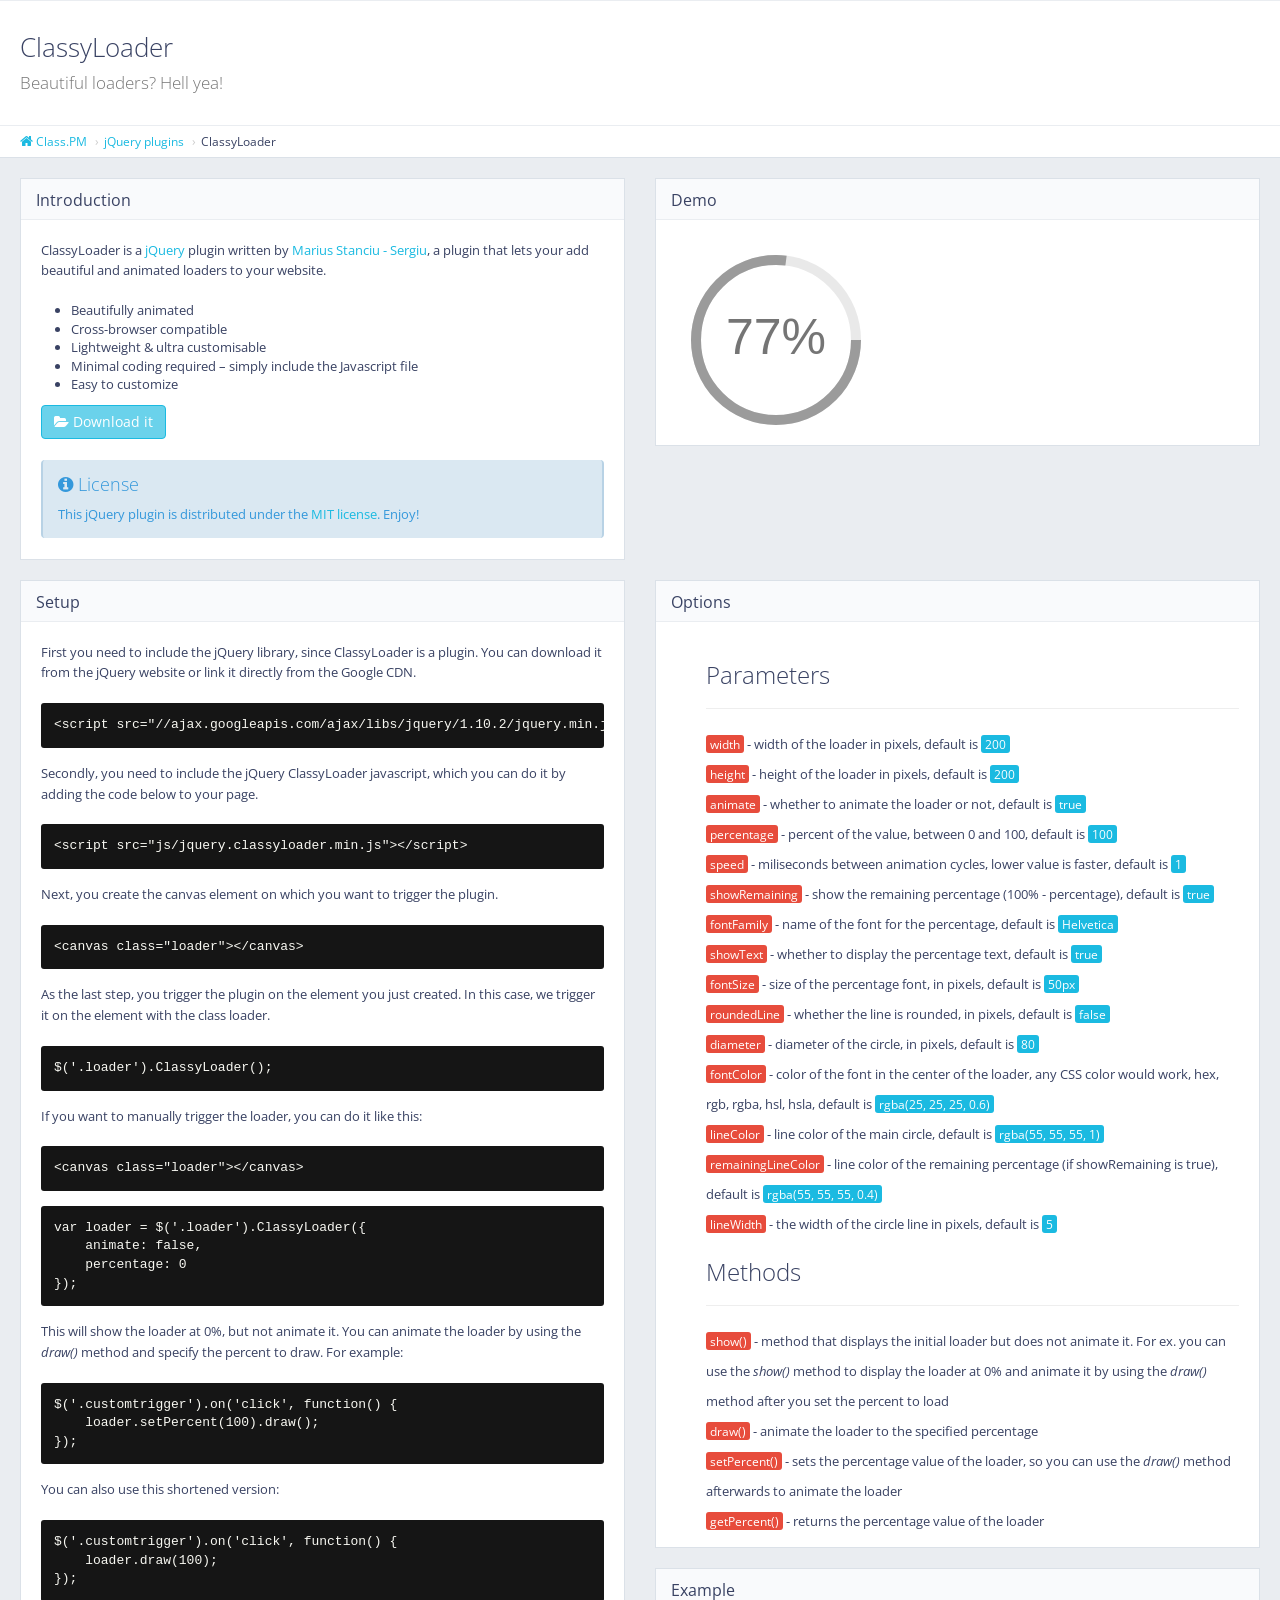
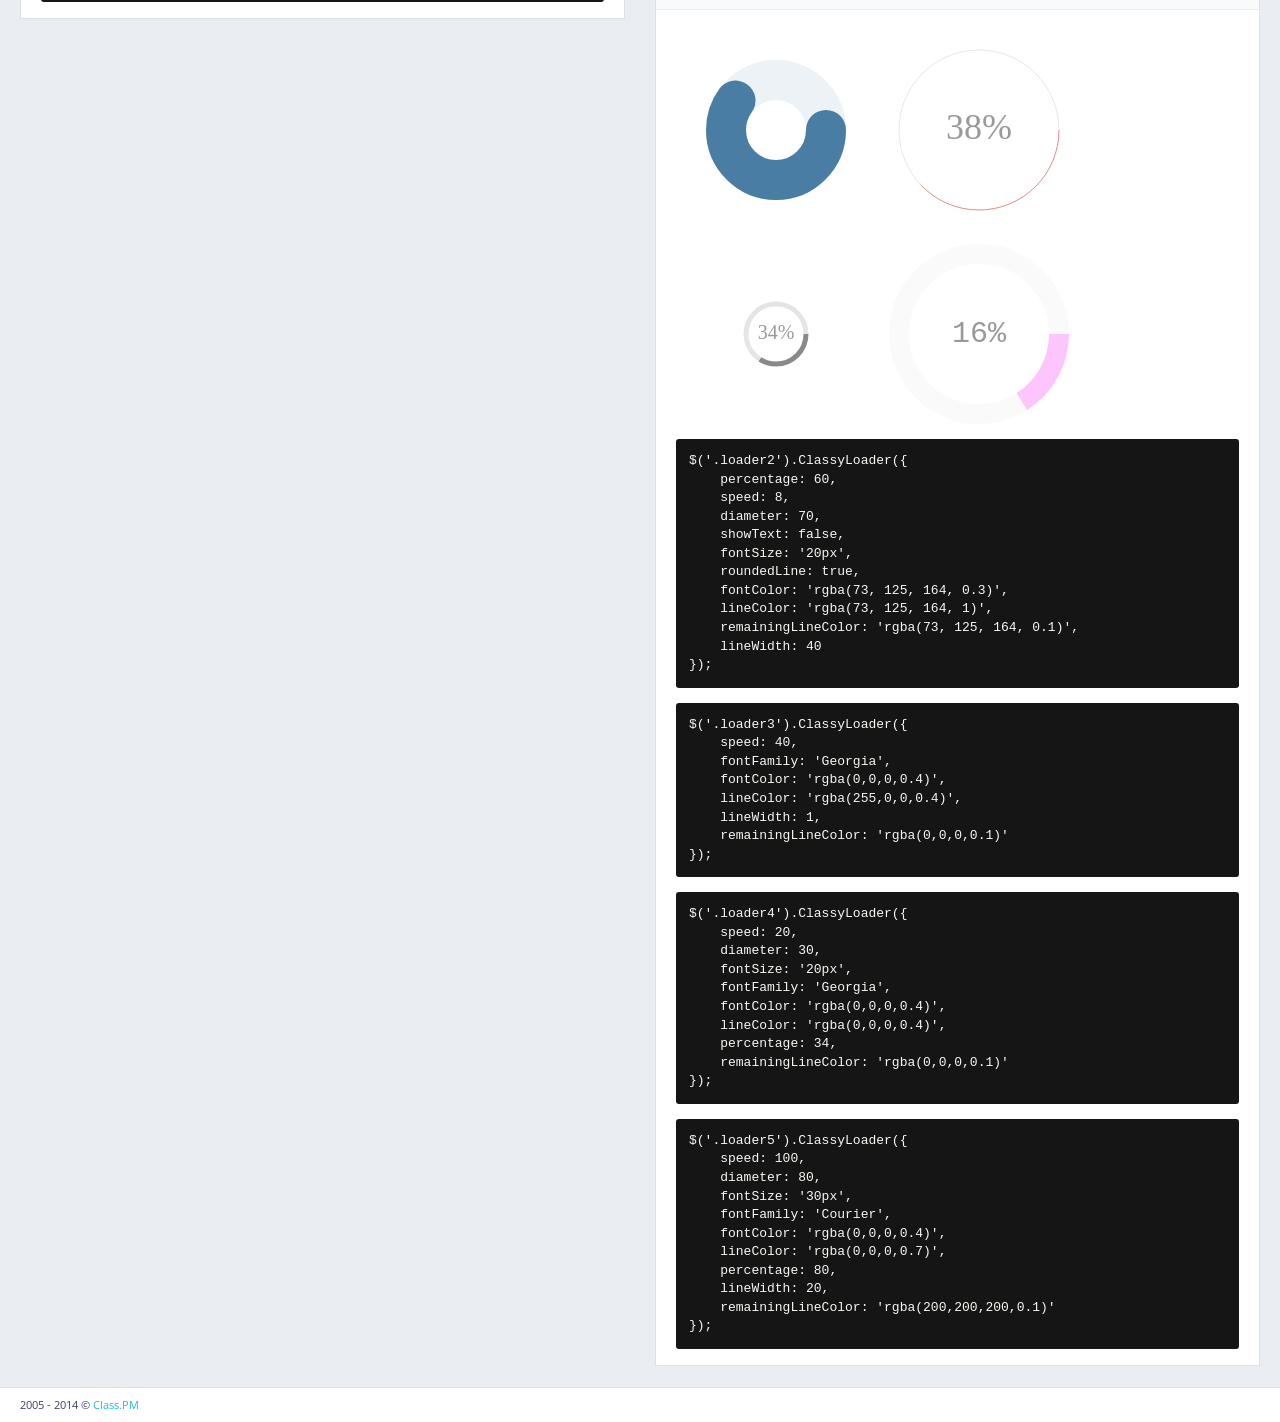
<file: StudentManagementSystem/StudentManagementSystem/vendor/classyloader/index.html>
<!DOCTYPE html>
<html>
    <head>
        <meta http-equiv="content-type" content="text/html; charset=UTF-8">
        <meta charset="utf-8">
        <title>ClassyLoader jQuery plugin | Class.PM</title>
        <link rel="stylesheet" href="http://fonts.googleapis.com/css?family=Open+Sans:300,300italic,400,400italic,600,600italic,700,700italic" />
        <link rel="stylesheet" href="css/documentation.css" />
        <script src="http://ajax.googleapis.com/ajax/libs/jquery/1.10.2/jquery.min.js"></script>
        <script src="js/jquery.classyloader.min.js"></script>
    </head>
    <body>
        <div id="page-container">
            <div id="main-container">
                <div id="page-content">
                    <div class="content-header">
                        <div class="header-section">
                            <h1>ClassyLoader<br><small>Beautiful loaders? Hell yea!</small></h1>
                        </div>
                    </div>
                    <ul class="breadcrumb breadcrumb-top">
                        <li><a href="http://www.class.pm/"><i class="fa fa-home"></i> Class.PM</a></li>
                        <li><a href="http://www.class.pm/#jquery">jQuery plugins</a></li>
                        <li>ClassyLoader</li>
                    </ul>
                    <div class="row">
                        <div class="col-md-6">
                            <div class="block">
                                <div class="block-title">
                                    <h2>Introduction</h2>
                                </div>
                                <div class="clearfix">
                                    <p>ClassyLoader is a <a href="http://www.jquery.com">jQuery</a> plugin written by <a href="http://www.class.pm">Marius Stanciu - Sergiu</a>, a plugin that lets your add beautiful and animated loaders to your website.</p>
                                    <ul>
                                        <li>Beautifully animated</li>
                                        <li>Cross-browser compatible</li>
                                        <li>Lightweight & ultra customisable</li>
                                        <li>Minimal coding required – simply include the Javascript file</li>
                                        <li>Easy to customize</li>
                                    </ul>
                                    <p>
                                        <a href="http://www.class.pm/cloud/public.php?service=files&t=f458f0d7a2034bf4b6e6b0851be017e0&download" class="btn btn-primary">
                                            <i class="fa fa-folder-open"></i> Download it
                                        </a>
                                    </p>
                                    <div class="alert alert-info">
                                        <h4><i class="fa fa-info-circle"></i> License</h4>
                                        This jQuery plugin is distributed under the <a href="http://www.class.pm/LICENSE-MIT">MIT license</a>. Enjoy!
                                    </div>
                                </div>
                            </div>
                        </div>
                        <div class="col-md-6">
                            <div class="block">
                                <div class="block-title">
                                    <h2>Demo</h2>
                                </div>
                                <div class="clearfix">
                                    <canvas class="loader"></canvas>
                                    <script>
                                        $(document).ready(function() {
                                            $('.loader').ClassyLoader({
                                                percentage: 100,
                                                speed: 20,
                                                fontSize: '50px',
                                                diameter: 80,
                                                lineColor: 'rgba(155,155,155,1)',
                                                remainingLineColor: 'rgba(200,200,200,0.4)',
                                                lineWidth: 10
                                            });
                                        });
                                    </script>
                                    <br />
                                </div>
                            </div>
                        </div>
                    </div>
                    <div class="row">
                        <div class="col-md-6">
                            <div class="block">
                                <div class="block-title">
                                    <h2>Setup</h2>
                                </div>
                                <div class="clearfix">
                                    <p>First you need to include the jQuery library, since ClassyLoader is a plugin. You can download it from the jQuery website or link it directly from the Google CDN.</p>
                                    <pre>&lt;script src="//ajax.googleapis.com/ajax/libs/jquery/1.10.2/jquery.min.js"&gt;&lt;/script&gt;</pre>
                                    <p>Secondly, you need to include the jQuery ClassyLoader javascript, which you can do it by adding the code below to your page.</p>
                                    <pre>&lt;script src="js/jquery.classyloader.min.js"&gt;&lt;/script&gt;</pre>
                                    <p>Next, you create the canvas element on which you want to trigger the plugin.</p>
                                    <pre>&lt;canvas class="loader"&gt;&lt;/canvas&gt;</pre>
                                    <p>As the last step, you trigger the plugin on the element you just created. In this case, we trigger it on the element with the class loader.</p>
                                    <pre>$('.loader').ClassyLoader();</pre>
                                    <p>If you want to manually trigger the loader, you can do it like this:</p>
                                    <pre>&lt;canvas class="loader"&gt;&lt;/canvas&gt;</pre>
                                    <pre>var loader = $('.loader').ClassyLoader({
    animate: false,
    percentage: 0
});</pre>
                                    <p>This will show the loader at 0%, but not animate it. You can animate the loader by using the <em>draw()</em> method and specify the percent to draw. For example:</p>
                                    <pre>$('.customtrigger').on('click', function() {
    loader.setPercent(100).draw();
});
</pre>
                                    <p>You can also use this shortened version:</p>
                                    <pre>$('.customtrigger').on('click', function() {
    loader.draw(100);
});
</pre>
                                </div>
                            </div>
                        </div>
                        <div class="col-md-6">
                            <div class="block">
                                <div class="block-title">
                                    <h2>Options</h2>
                                </div>
                                <div class="clearfix">
                                    <ul class="fa-ul">
                                        <li>
                                            <h3>Parameters</h3>
                                            <hr />
                                        </li>
                                        <li>
                                            <span class="label label-danger">width</span> - width of the loader in pixels, default is <span class="label label-primary">200</span>
                                        </li>
                                        <li>
                                            <span class="label label-danger">height</span> - height of the loader in pixels, default is <span class="label label-primary">200</span>
                                        </li>
                                        <li>
                                            <span class="label label-danger">animate</span> - whether to animate the loader or not, default is <span class="label label-primary">true</span>
                                        </li>
                                        <li>
                                            <span class="label label-danger">percentage</span> - percent of the value, between 0 and 100, default is <span class="label label-primary">100</span>
                                        </li>
                                        <li>
                                            <span class="label label-danger">speed</span> - miliseconds between animation cycles, lower value is faster, default is <span class="label label-primary">1</span>
                                        </li>
                                        <li>
                                            <span class="label label-danger">showRemaining</span> - show the remaining percentage (100% - percentage), default is <span class="label label-primary">true</span>
                                        </li>
                                        <li>
                                            <span class="label label-danger">fontFamily</span> - name of the font for the percentage, default is <span class="label label-primary">Helvetica</span>
                                        </li>
                                        <li>
                                            <span class="label label-danger">showText</span> - whether to display the percentage text, default is <span class="label label-primary">true</span>
                                        </li>
                                        <li>
                                            <span class="label label-danger">fontSize</span> - size of the percentage font, in pixels, default is <span class="label label-primary">50px</span>
                                        </li>
                                        <li>
                                            <span class="label label-danger">roundedLine</span> - whether the line is rounded, in pixels, default is <span class="label label-primary">false</span>
                                        </li>
                                        <li>
                                            <span class="label label-danger">diameter</span> - diameter of the circle, in pixels, default is <span class="label label-primary">80</span>
                                        </li>
                                        <li>
                                            <span class="label label-danger">fontColor</span> - color of the font in the center of the loader, any CSS color would work, hex, rgb, rgba, hsl, hsla, default is <span class="label label-primary">rgba(25, 25, 25, 0.6)</span>
                                        </li>
                                        <li>
                                            <span class="label label-danger">lineColor</span> - line color of the main circle, default is <span class="label label-primary">rgba(55, 55, 55, 1)</span>
                                        </li>
                                        <li>
                                            <span class="label label-danger">remainingLineColor</span> - line color of the remaining percentage (if showRemaining is true), default is <span class="label label-primary">rgba(55, 55, 55, 0.4)</span>
                                        </li>
                                        <li>
                                            <span class="label label-danger">lineWidth</span> - the width of the circle line in pixels, default is <span class="label label-primary">5</span>
                                        </li>
                                        <li>
                                            <h3>Methods</h3>
                                            <hr />
                                        </li>
                                        <li>
                                            <span class="label label-danger">show()</span> - method that displays the initial loader but does not animate it. For ex. you can use the <em>show()</em> method to display the loader at 0% and animate it by using the <em>draw()</em> method after you set the percent to load
                                        </li>
                                        <li>
                                            <span class="label label-danger">draw()</span> - animate the loader to the specified percentage
                                        </li>
                                        <li>
                                            <span class="label label-danger">setPercent()</span> - sets the percentage value of the loader, so you can use the <em>draw()</em> method afterwards to animate the loader
                                        </li>
                                        <li>
                                            <span class="label label-danger">getPercent()</span> - returns the percentage value of the loader
                                        </li>
                                    </ul>
                                </div>
                            </div>
                            <div class="block">
                                <div class="block-title">
                                    <h2>Example</h2>
                                </div>
                                <div class="clearfix">
                                    <canvas class="loader2"></canvas>
                                    <canvas class="loader3"></canvas>
                                    <canvas class="loader4"></canvas>
                                    <canvas class="loader5"></canvas>
                                    <script>
                                        $(document).ready(function() {
                                            $('.loader2').ClassyLoader({
                                                percentage: 60,
                                                speed: 8,
                                                diameter: 50,
                                                fontSize: '20px',
                                                showText: false,
                                                roundedLine: true,
                                                fontColor: 'rgba(73, 125, 164, 0.3)',
                                                lineColor: 'rgba(73, 125, 164, 1)',
                                                remainingLineColor: 'rgba(73, 125, 164, 0.1)',
                                                lineWidth: 40
                                            });
                                            $('.loader3').ClassyLoader({
                                                speed: 40,
                                                fontSize: '36px',
                                                fontFamily: 'Georgia',
                                                fontColor: 'rgba(0,0,0,0.4)',
                                                lineColor: 'rgba(255,0,0,0.4)',
                                                lineWidth: 1,
                                                remainingLineColor: 'rgba(0,0,0,0.1)'
                                            });
                                            $('.loader4').ClassyLoader({
                                                speed: 20,
                                                diameter: 30,
                                                fontSize: '20px',
                                                fontFamily: 'Georgia',
                                                fontColor: 'rgba(0,0,0,0.4)',
                                                lineColor: 'rgba(0,0,0,0.4)',
                                                percentage: 34,
                                                remainingLineColor: 'rgba(0,0,0,0.1)'
                                            });
                                            $('.loader5').ClassyLoader({
                                                speed: 100,
                                                diameter: 80,
                                                fontSize: '30px',
                                                fontFamily: 'Courier',
                                                fontColor: 'rgba(0,0,0,0.4)',
                                                lineColor: 'rgba(255,175,255,0.7)',
                                                percentage: 80,
                                                lineWidth: 20,
                                                remainingLineColor: 'rgba(200,200,200,0.1)'
                                            });
                                        });
                                    </script>
                                    <pre>$('.loader2').ClassyLoader({
    percentage: 60,
    speed: 8,
    diameter: 70,
    showText: false,
    fontSize: '20px',
    roundedLine: true,
    fontColor: 'rgba(73, 125, 164, 0.3)',
    lineColor: 'rgba(73, 125, 164, 1)',
    remainingLineColor: 'rgba(73, 125, 164, 0.1)',
    lineWidth: 40
});</pre>
                                    <pre>$('.loader3').ClassyLoader({
    speed: 40,
    fontFamily: 'Georgia',
    fontColor: 'rgba(0,0,0,0.4)',
    lineColor: 'rgba(255,0,0,0.4)',
    lineWidth: 1,
    remainingLineColor: 'rgba(0,0,0,0.1)'
});</pre>
                                    <pre>$('.loader4').ClassyLoader({
    speed: 20,
    diameter: 30,
    fontSize: '20px',
    fontFamily: 'Georgia',
    fontColor: 'rgba(0,0,0,0.4)',
    lineColor: 'rgba(0,0,0,0.4)',
    percentage: 34,
    remainingLineColor: 'rgba(0,0,0,0.1)'
});</pre>
                                    <pre>$('.loader5').ClassyLoader({
    speed: 100,
    diameter: 80,
    fontSize: '30px',
    fontFamily: 'Courier',
    fontColor: 'rgba(0,0,0,0.4)',
    lineColor: 'rgba(0,0,0,0.7)',
    percentage: 80,
    lineWidth: 20,
    remainingLineColor: 'rgba(200,200,200,0.1)'
});</pre>
                                </div>
                            </div>
                        </div>
                    </div>
                </div>
                <footer class="clearfix">
                    <div class="pull-left">
                        <span>2005 - 2014</span> © <a href="http://www.class.pm" target="_blank">Class.PM</a>
                    </div>
                </footer>
            </div>
        </div>
        <script>
            (function(i, s, o, g, r, a, m) {
                i['GoogleAnalyticsObject'] = r;
                i[r] = i[r] || function() {
                    (i[r].q = i[r].q || []).push(arguments)
                }, i[r].l = 1 * new Date();
                a = s.createElement(o),
                        m = s.getElementsByTagName(o)[0];
                a.async = 1;
                a.src = g;
                m.parentNode.insertBefore(a, m)
            })(window, document, 'script', '//www.google-analytics.com/analytics.js', 'ga');
            ga('create', 'UA-30825160-1', 'class.pm');
            ga('send', 'pageview');
        </script>
    </body>
</html>
</file>
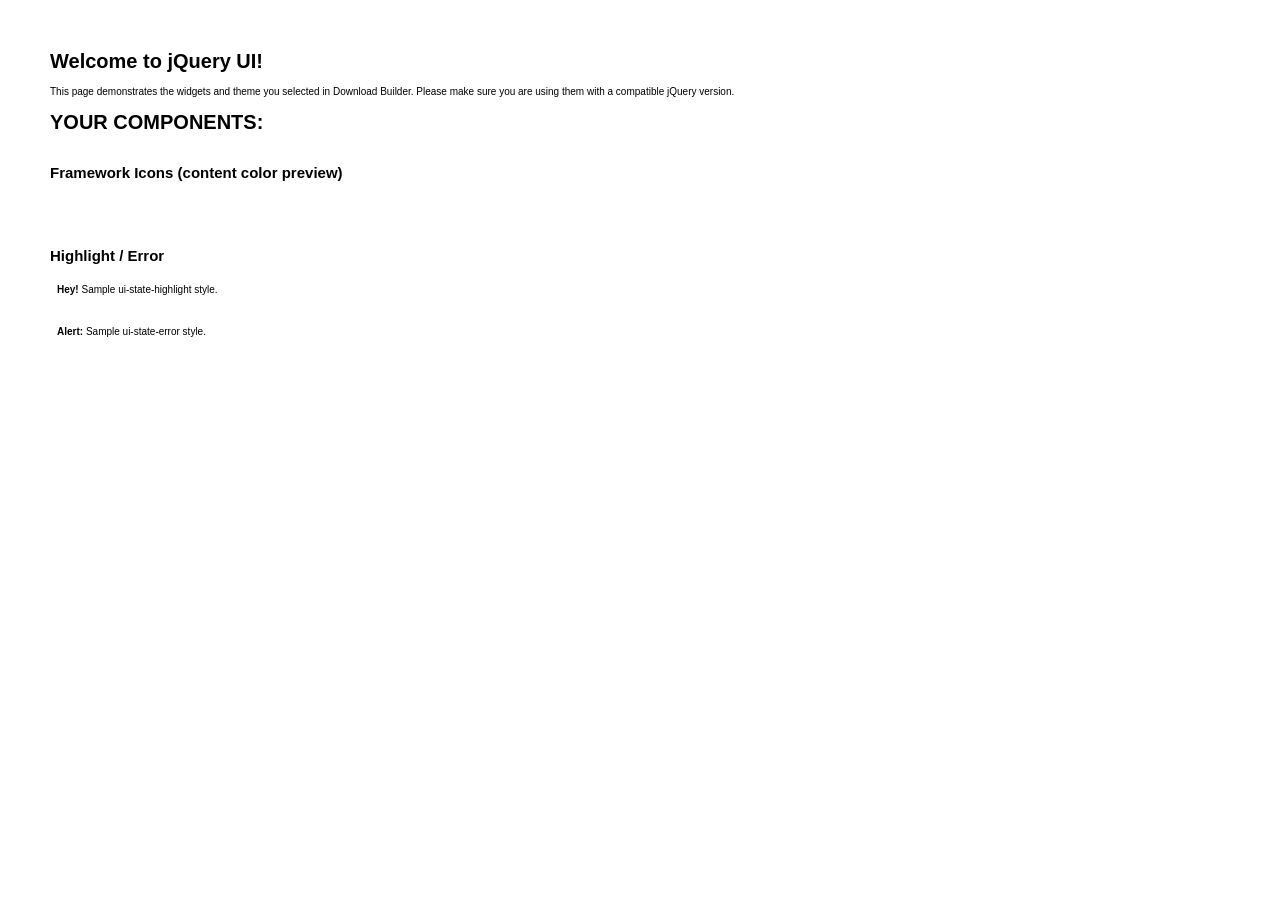
<file: StudentManagementSystem/StudentManagementSystem/vendor/jqueryui/index.html>
<!doctype html>
<html lang="us">
<head>
	<meta charset="utf-8">
	<title>jQuery UI Example Page</title>
	<link href="jquery-ui.css" rel="stylesheet">
	<style>
	body{
		font: 62.5% "Trebuchet MS", sans-serif;
		margin: 50px;
	}
	.demoHeaders {
		margin-top: 2em;
	}
	#dialog-link {
		padding: .4em 1em .4em 20px;
		text-decoration: none;
		position: relative;
	}
	#dialog-link span.ui-icon {
		margin: 0 5px 0 0;
		position: absolute;
		left: .2em;
		top: 50%;
		margin-top: -8px;
	}
	#icons {
		margin: 0;
		padding: 0;
	}
	#icons li {
		margin: 2px;
		position: relative;
		padding: 4px 0;
		cursor: pointer;
		float: left;
		list-style: none;
	}
	#icons span.ui-icon {
		float: left;
		margin: 0 4px;
	}
	.fakewindowcontain .ui-widget-overlay {
		position: absolute;
	}
	select {
		width: 200px;
	}
	</style>
</head>
<body>

<h1>Welcome to jQuery UI!</h1>

<div class="ui-widget">
	<p>This page demonstrates the widgets and theme you selected in Download Builder. Please make sure you are using them with a compatible jQuery version.</p>
</div>

<h1>YOUR COMPONENTS:</h1>












<h2 class="demoHeaders">Framework Icons (content color preview)</h2>
<ul id="icons" class="ui-widget ui-helper-clearfix">
	<li class="ui-state-default ui-corner-all" title=".ui-icon-carat-1-n"><span class="ui-icon ui-icon-carat-1-n"></span></li>
	<li class="ui-state-default ui-corner-all" title=".ui-icon-carat-1-ne"><span class="ui-icon ui-icon-carat-1-ne"></span></li>
	<li class="ui-state-default ui-corner-all" title=".ui-icon-carat-1-e"><span class="ui-icon ui-icon-carat-1-e"></span></li>
	<li class="ui-state-default ui-corner-all" title=".ui-icon-carat-1-se"><span class="ui-icon ui-icon-carat-1-se"></span></li>
	<li class="ui-state-default ui-corner-all" title=".ui-icon-carat-1-s"><span class="ui-icon ui-icon-carat-1-s"></span></li>
	<li class="ui-state-default ui-corner-all" title=".ui-icon-carat-1-sw"><span class="ui-icon ui-icon-carat-1-sw"></span></li>
	<li class="ui-state-default ui-corner-all" title=".ui-icon-carat-1-w"><span class="ui-icon ui-icon-carat-1-w"></span></li>
	<li class="ui-state-default ui-corner-all" title=".ui-icon-carat-1-nw"><span class="ui-icon ui-icon-carat-1-nw"></span></li>
	<li class="ui-state-default ui-corner-all" title=".ui-icon-carat-2-n-s"><span class="ui-icon ui-icon-carat-2-n-s"></span></li>
	<li class="ui-state-default ui-corner-all" title=".ui-icon-carat-2-e-w"><span class="ui-icon ui-icon-carat-2-e-w"></span></li>
	<li class="ui-state-default ui-corner-all" title=".ui-icon-triangle-1-n"><span class="ui-icon ui-icon-triangle-1-n"></span></li>
	<li class="ui-state-default ui-corner-all" title=".ui-icon-triangle-1-ne"><span class="ui-icon ui-icon-triangle-1-ne"></span></li>
	<li class="ui-state-default ui-corner-all" title=".ui-icon-triangle-1-e"><span class="ui-icon ui-icon-triangle-1-e"></span></li>
	<li class="ui-state-default ui-corner-all" title=".ui-icon-triangle-1-se"><span class="ui-icon ui-icon-triangle-1-se"></span></li>
	<li class="ui-state-default ui-corner-all" title=".ui-icon-triangle-1-s"><span class="ui-icon ui-icon-triangle-1-s"></span></li>
	<li class="ui-state-default ui-corner-all" title=".ui-icon-triangle-1-sw"><span class="ui-icon ui-icon-triangle-1-sw"></span></li>
	<li class="ui-state-default ui-corner-all" title=".ui-icon-triangle-1-w"><span class="ui-icon ui-icon-triangle-1-w"></span></li>
	<li class="ui-state-default ui-corner-all" title=".ui-icon-triangle-1-nw"><span class="ui-icon ui-icon-triangle-1-nw"></span></li>
	<li class="ui-state-default ui-corner-all" title=".ui-icon-triangle-2-n-s"><span class="ui-icon ui-icon-triangle-2-n-s"></span></li>
	<li class="ui-state-default ui-corner-all" title=".ui-icon-triangle-2-e-w"><span class="ui-icon ui-icon-triangle-2-e-w"></span></li>
	<li class="ui-state-default ui-corner-all" title=".ui-icon-arrow-1-n"><span class="ui-icon ui-icon-arrow-1-n"></span></li>
	<li class="ui-state-default ui-corner-all" title=".ui-icon-arrow-1-ne"><span class="ui-icon ui-icon-arrow-1-ne"></span></li>
	<li class="ui-state-default ui-corner-all" title=".ui-icon-arrow-1-e"><span class="ui-icon ui-icon-arrow-1-e"></span></li>
	<li class="ui-state-default ui-corner-all" title=".ui-icon-arrow-1-se"><span class="ui-icon ui-icon-arrow-1-se"></span></li>
	<li class="ui-state-default ui-corner-all" title=".ui-icon-arrow-1-s"><span class="ui-icon ui-icon-arrow-1-s"></span></li>
	<li class="ui-state-default ui-corner-all" title=".ui-icon-arrow-1-sw"><span class="ui-icon ui-icon-arrow-1-sw"></span></li>
	<li class="ui-state-default ui-corner-all" title=".ui-icon-arrow-1-w"><span class="ui-icon ui-icon-arrow-1-w"></span></li>
	<li class="ui-state-default ui-corner-all" title=".ui-icon-arrow-1-nw"><span class="ui-icon ui-icon-arrow-1-nw"></span></li>
	<li class="ui-state-default ui-corner-all" title=".ui-icon-arrow-2-n-s"><span class="ui-icon ui-icon-arrow-2-n-s"></span></li>
	<li class="ui-state-default ui-corner-all" title=".ui-icon-arrow-2-ne-sw"><span class="ui-icon ui-icon-arrow-2-ne-sw"></span></li>
	<li class="ui-state-default ui-corner-all" title=".ui-icon-arrow-2-e-w"><span class="ui-icon ui-icon-arrow-2-e-w"></span></li>
	<li class="ui-state-default ui-corner-all" title=".ui-icon-arrow-2-se-nw"><span class="ui-icon ui-icon-arrow-2-se-nw"></span></li>
	<li class="ui-state-default ui-corner-all" title=".ui-icon-arrowstop-1-n"><span class="ui-icon ui-icon-arrowstop-1-n"></span></li>
	<li class="ui-state-default ui-corner-all" title=".ui-icon-arrowstop-1-e"><span class="ui-icon ui-icon-arrowstop-1-e"></span></li>
	<li class="ui-state-default ui-corner-all" title=".ui-icon-arrowstop-1-s"><span class="ui-icon ui-icon-arrowstop-1-s"></span></li>
	<li class="ui-state-default ui-corner-all" title=".ui-icon-arrowstop-1-w"><span class="ui-icon ui-icon-arrowstop-1-w"></span></li>
	<li class="ui-state-default ui-corner-all" title=".ui-icon-arrowthick-1-n"><span class="ui-icon ui-icon-arrowthick-1-n"></span></li>
	<li class="ui-state-default ui-corner-all" title=".ui-icon-arrowthick-1-ne"><span class="ui-icon ui-icon-arrowthick-1-ne"></span></li>
	<li class="ui-state-default ui-corner-all" title=".ui-icon-arrowthick-1-e"><span class="ui-icon ui-icon-arrowthick-1-e"></span></li>
	<li class="ui-state-default ui-corner-all" title=".ui-icon-arrowthick-1-se"><span class="ui-icon ui-icon-arrowthick-1-se"></span></li>
	<li class="ui-state-default ui-corner-all" title=".ui-icon-arrowthick-1-s"><span class="ui-icon ui-icon-arrowthick-1-s"></span></li>
	<li class="ui-state-default ui-corner-all" title=".ui-icon-arrowthick-1-sw"><span class="ui-icon ui-icon-arrowthick-1-sw"></span></li>
	<li class="ui-state-default ui-corner-all" title=".ui-icon-arrowthick-1-w"><span class="ui-icon ui-icon-arrowthick-1-w"></span></li>
	<li class="ui-state-default ui-corner-all" title=".ui-icon-arrowthick-1-nw"><span class="ui-icon ui-icon-arrowthick-1-nw"></span></li>
	<li class="ui-state-default ui-corner-all" title=".ui-icon-arrowthick-2-n-s"><span class="ui-icon ui-icon-arrowthick-2-n-s"></span></li>
	<li class="ui-state-default ui-corner-all" title=".ui-icon-arrowthick-2-ne-sw"><span class="ui-icon ui-icon-arrowthick-2-ne-sw"></span></li>
	<li class="ui-state-default ui-corner-all" title=".ui-icon-arrowthick-2-e-w"><span class="ui-icon ui-icon-arrowthick-2-e-w"></span></li>
	<li class="ui-state-default ui-corner-all" title=".ui-icon-arrowthick-2-se-nw"><span class="ui-icon ui-icon-arrowthick-2-se-nw"></span></li>
	<li class="ui-state-default ui-corner-all" title=".ui-icon-arrowthickstop-1-n"><span class="ui-icon ui-icon-arrowthickstop-1-n"></span></li>
	<li class="ui-state-default ui-corner-all" title=".ui-icon-arrowthickstop-1-e"><span class="ui-icon ui-icon-arrowthickstop-1-e"></span></li>
	<li class="ui-state-default ui-corner-all" title=".ui-icon-arrowthickstop-1-s"><span class="ui-icon ui-icon-arrowthickstop-1-s"></span></li>
	<li class="ui-state-default ui-corner-all" title=".ui-icon-arrowthickstop-1-w"><span class="ui-icon ui-icon-arrowthickstop-1-w"></span></li>
	<li class="ui-state-default ui-corner-all" title=".ui-icon-arrowreturnthick-1-w"><span class="ui-icon ui-icon-arrowreturnthick-1-w"></span></li>
	<li class="ui-state-default ui-corner-all" title=".ui-icon-arrowreturnthick-1-n"><span class="ui-icon ui-icon-arrowreturnthick-1-n"></span></li>
	<li class="ui-state-default ui-corner-all" title=".ui-icon-arrowreturnthick-1-e"><span class="ui-icon ui-icon-arrowreturnthick-1-e"></span></li>
	<li class="ui-state-default ui-corner-all" title=".ui-icon-arrowreturnthick-1-s"><span class="ui-icon ui-icon-arrowreturnthick-1-s"></span></li>
	<li class="ui-state-default ui-corner-all" title=".ui-icon-arrowreturn-1-w"><span class="ui-icon ui-icon-arrowreturn-1-w"></span></li>
	<li class="ui-state-default ui-corner-all" title=".ui-icon-arrowreturn-1-n"><span class="ui-icon ui-icon-arrowreturn-1-n"></span></li>
	<li class="ui-state-default ui-corner-all" title=".ui-icon-arrowreturn-1-e"><span class="ui-icon ui-icon-arrowreturn-1-e"></span></li>
	<li class="ui-state-default ui-corner-all" title=".ui-icon-arrowreturn-1-s"><span class="ui-icon ui-icon-arrowreturn-1-s"></span></li>
	<li class="ui-state-default ui-corner-all" title=".ui-icon-arrowrefresh-1-w"><span class="ui-icon ui-icon-arrowrefresh-1-w"></span></li>
	<li class="ui-state-default ui-corner-all" title=".ui-icon-arrowrefresh-1-n"><span class="ui-icon ui-icon-arrowrefresh-1-n"></span></li>
	<li class="ui-state-default ui-corner-all" title=".ui-icon-arrowrefresh-1-e"><span class="ui-icon ui-icon-arrowrefresh-1-e"></span></li>
	<li class="ui-state-default ui-corner-all" title=".ui-icon-arrowrefresh-1-s"><span class="ui-icon ui-icon-arrowrefresh-1-s"></span></li>
	<li class="ui-state-default ui-corner-all" title=".ui-icon-arrow-4"><span class="ui-icon ui-icon-arrow-4"></span></li>
	<li class="ui-state-default ui-corner-all" title=".ui-icon-arrow-4-diag"><span class="ui-icon ui-icon-arrow-4-diag"></span></li>
	<li class="ui-state-default ui-corner-all" title=".ui-icon-extlink"><span class="ui-icon ui-icon-extlink"></span></li>
	<li class="ui-state-default ui-corner-all" title=".ui-icon-newwin"><span class="ui-icon ui-icon-newwin"></span></li>
	<li class="ui-state-default ui-corner-all" title=".ui-icon-refresh"><span class="ui-icon ui-icon-refresh"></span></li>
	<li class="ui-state-default ui-corner-all" title=".ui-icon-shuffle"><span class="ui-icon ui-icon-shuffle"></span></li>
	<li class="ui-state-default ui-corner-all" title=".ui-icon-transfer-e-w"><span class="ui-icon ui-icon-transfer-e-w"></span></li>
	<li class="ui-state-default ui-corner-all" title=".ui-icon-transferthick-e-w"><span class="ui-icon ui-icon-transferthick-e-w"></span></li>
	<li class="ui-state-default ui-corner-all" title=".ui-icon-folder-collapsed"><span class="ui-icon ui-icon-folder-collapsed"></span></li>
	<li class="ui-state-default ui-corner-all" title=".ui-icon-folder-open"><span class="ui-icon ui-icon-folder-open"></span></li>
	<li class="ui-state-default ui-corner-all" title=".ui-icon-document"><span class="ui-icon ui-icon-document"></span></li>
	<li class="ui-state-default ui-corner-all" title=".ui-icon-document-b"><span class="ui-icon ui-icon-document-b"></span></li>
	<li class="ui-state-default ui-corner-all" title=".ui-icon-note"><span class="ui-icon ui-icon-note"></span></li>
	<li class="ui-state-default ui-corner-all" title=".ui-icon-mail-closed"><span class="ui-icon ui-icon-mail-closed"></span></li>
	<li class="ui-state-default ui-corner-all" title=".ui-icon-mail-open"><span class="ui-icon ui-icon-mail-open"></span></li>
	<li class="ui-state-default ui-corner-all" title=".ui-icon-suitcase"><span class="ui-icon ui-icon-suitcase"></span></li>
	<li class="ui-state-default ui-corner-all" title=".ui-icon-comment"><span class="ui-icon ui-icon-comment"></span></li>
	<li class="ui-state-default ui-corner-all" title=".ui-icon-person"><span class="ui-icon ui-icon-person"></span></li>
	<li class="ui-state-default ui-corner-all" title=".ui-icon-print"><span class="ui-icon ui-icon-print"></span></li>
	<li class="ui-state-default ui-corner-all" title=".ui-icon-trash"><span class="ui-icon ui-icon-trash"></span></li>
	<li class="ui-state-default ui-corner-all" title=".ui-icon-locked"><span class="ui-icon ui-icon-locked"></span></li>
	<li class="ui-state-default ui-corner-all" title=".ui-icon-unlocked"><span class="ui-icon ui-icon-unlocked"></span></li>
	<li class="ui-state-default ui-corner-all" title=".ui-icon-bookmark"><span class="ui-icon ui-icon-bookmark"></span></li>
	<li class="ui-state-default ui-corner-all" title=".ui-icon-tag"><span class="ui-icon ui-icon-tag"></span></li>
	<li class="ui-state-default ui-corner-all" title=".ui-icon-home"><span class="ui-icon ui-icon-home"></span></li>
	<li class="ui-state-default ui-corner-all" title=".ui-icon-flag"><span class="ui-icon ui-icon-flag"></span></li>
	<li class="ui-state-default ui-corner-all" title=".ui-icon-calculator"><span class="ui-icon ui-icon-calculator"></span></li>
	<li class="ui-state-default ui-corner-all" title=".ui-icon-cart"><span class="ui-icon ui-icon-cart"></span></li>
	<li class="ui-state-default ui-corner-all" title=".ui-icon-pencil"><span class="ui-icon ui-icon-pencil"></span></li>
	<li class="ui-state-default ui-corner-all" title=".ui-icon-clock"><span class="ui-icon ui-icon-clock"></span></li>
	<li class="ui-state-default ui-corner-all" title=".ui-icon-disk"><span class="ui-icon ui-icon-disk"></span></li>
	<li class="ui-state-default ui-corner-all" title=".ui-icon-calendar"><span class="ui-icon ui-icon-calendar"></span></li>
	<li class="ui-state-default ui-corner-all" title=".ui-icon-zoomin"><span class="ui-icon ui-icon-zoomin"></span></li>
	<li class="ui-state-default ui-corner-all" title=".ui-icon-zoomout"><span class="ui-icon ui-icon-zoomout"></span></li>
	<li class="ui-state-default ui-corner-all" title=".ui-icon-search"><span class="ui-icon ui-icon-search"></span></li>
	<li class="ui-state-default ui-corner-all" title=".ui-icon-wrench"><span class="ui-icon ui-icon-wrench"></span></li>
	<li class="ui-state-default ui-corner-all" title=".ui-icon-gear"><span class="ui-icon ui-icon-gear"></span></li>
	<li class="ui-state-default ui-corner-all" title=".ui-icon-heart"><span class="ui-icon ui-icon-heart"></span></li>
	<li class="ui-state-default ui-corner-all" title=".ui-icon-star"><span class="ui-icon ui-icon-star"></span></li>
	<li class="ui-state-default ui-corner-all" title=".ui-icon-link"><span class="ui-icon ui-icon-link"></span></li>
	<li class="ui-state-default ui-corner-all" title=".ui-icon-cancel"><span class="ui-icon ui-icon-cancel"></span></li>
	<li class="ui-state-default ui-corner-all" title=".ui-icon-plus"><span class="ui-icon ui-icon-plus"></span></li>
	<li class="ui-state-default ui-corner-all" title=".ui-icon-plusthick"><span class="ui-icon ui-icon-plusthick"></span></li>
	<li class="ui-state-default ui-corner-all" title=".ui-icon-minus"><span class="ui-icon ui-icon-minus"></span></li>
	<li class="ui-state-default ui-corner-all" title=".ui-icon-minusthick"><span class="ui-icon ui-icon-minusthick"></span></li>
	<li class="ui-state-default ui-corner-all" title=".ui-icon-close"><span class="ui-icon ui-icon-close"></span></li>
	<li class="ui-state-default ui-corner-all" title=".ui-icon-closethick"><span class="ui-icon ui-icon-closethick"></span></li>
	<li class="ui-state-default ui-corner-all" title=".ui-icon-key"><span class="ui-icon ui-icon-key"></span></li>
	<li class="ui-state-default ui-corner-all" title=".ui-icon-lightbulb"><span class="ui-icon ui-icon-lightbulb"></span></li>
	<li class="ui-state-default ui-corner-all" title=".ui-icon-scissors"><span class="ui-icon ui-icon-scissors"></span></li>
	<li class="ui-state-default ui-corner-all" title=".ui-icon-clipboard"><span class="ui-icon ui-icon-clipboard"></span></li>
	<li class="ui-state-default ui-corner-all" title=".ui-icon-copy"><span class="ui-icon ui-icon-copy"></span></li>
	<li class="ui-state-default ui-corner-all" title=".ui-icon-contact"><span class="ui-icon ui-icon-contact"></span></li>
	<li class="ui-state-default ui-corner-all" title=".ui-icon-image"><span class="ui-icon ui-icon-image"></span></li>
	<li class="ui-state-default ui-corner-all" title=".ui-icon-video"><span class="ui-icon ui-icon-video"></span></li>
	<li class="ui-state-default ui-corner-all" title=".ui-icon-script"><span class="ui-icon ui-icon-script"></span></li>
	<li class="ui-state-default ui-corner-all" title=".ui-icon-alert"><span class="ui-icon ui-icon-alert"></span></li>
	<li class="ui-state-default ui-corner-all" title=".ui-icon-info"><span class="ui-icon ui-icon-info"></span></li>
	<li class="ui-state-default ui-corner-all" title=".ui-icon-notice"><span class="ui-icon ui-icon-notice"></span></li>
	<li class="ui-state-default ui-corner-all" title=".ui-icon-help"><span class="ui-icon ui-icon-help"></span></li>
	<li class="ui-state-default ui-corner-all" title=".ui-icon-check"><span class="ui-icon ui-icon-check"></span></li>
	<li class="ui-state-default ui-corner-all" title=".ui-icon-bullet"><span class="ui-icon ui-icon-bullet"></span></li>
	<li class="ui-state-default ui-corner-all" title=".ui-icon-radio-off"><span class="ui-icon ui-icon-radio-off"></span></li>
	<li class="ui-state-default ui-corner-all" title=".ui-icon-radio-on"><span class="ui-icon ui-icon-radio-on"></span></li>
	<li class="ui-state-default ui-corner-all" title=".ui-icon-pin-w"><span class="ui-icon ui-icon-pin-w"></span></li>
	<li class="ui-state-default ui-corner-all" title=".ui-icon-pin-s"><span class="ui-icon ui-icon-pin-s"></span></li>
	<li class="ui-state-default ui-corner-all" title=".ui-icon-play"><span class="ui-icon ui-icon-play"></span></li>
	<li class="ui-state-default ui-corner-all" title=".ui-icon-pause"><span class="ui-icon ui-icon-pause"></span></li>
	<li class="ui-state-default ui-corner-all" title=".ui-icon-seek-next"><span class="ui-icon ui-icon-seek-next"></span></li>
	<li class="ui-state-default ui-corner-all" title=".ui-icon-seek-prev"><span class="ui-icon ui-icon-seek-prev"></span></li>
	<li class="ui-state-default ui-corner-all" title=".ui-icon-seek-end"><span class="ui-icon ui-icon-seek-end"></span></li>
	<li class="ui-state-default ui-corner-all" title=".ui-icon-seek-first"><span class="ui-icon ui-icon-seek-first"></span></li>
	<li class="ui-state-default ui-corner-all" title=".ui-icon-stop"><span class="ui-icon ui-icon-stop"></span></li>
	<li class="ui-state-default ui-corner-all" title=".ui-icon-eject"><span class="ui-icon ui-icon-eject"></span></li>
	<li class="ui-state-default ui-corner-all" title=".ui-icon-volume-off"><span class="ui-icon ui-icon-volume-off"></span></li>
	<li class="ui-state-default ui-corner-all" title=".ui-icon-volume-on"><span class="ui-icon ui-icon-volume-on"></span></li>
	<li class="ui-state-default ui-corner-all" title=".ui-icon-power"><span class="ui-icon ui-icon-power"></span></li>
	<li class="ui-state-default ui-corner-all" title=".ui-icon-signal-diag"><span class="ui-icon ui-icon-signal-diag"></span></li>
	<li class="ui-state-default ui-corner-all" title=".ui-icon-signal"><span class="ui-icon ui-icon-signal"></span></li>
	<li class="ui-state-default ui-corner-all" title=".ui-icon-battery-0"><span class="ui-icon ui-icon-battery-0"></span></li>
	<li class="ui-state-default ui-corner-all" title=".ui-icon-battery-1"><span class="ui-icon ui-icon-battery-1"></span></li>
	<li class="ui-state-default ui-corner-all" title=".ui-icon-battery-2"><span class="ui-icon ui-icon-battery-2"></span></li>
	<li class="ui-state-default ui-corner-all" title=".ui-icon-battery-3"><span class="ui-icon ui-icon-battery-3"></span></li>
	<li class="ui-state-default ui-corner-all" title=".ui-icon-circle-plus"><span class="ui-icon ui-icon-circle-plus"></span></li>
	<li class="ui-state-default ui-corner-all" title=".ui-icon-circle-minus"><span class="ui-icon ui-icon-circle-minus"></span></li>
	<li class="ui-state-default ui-corner-all" title=".ui-icon-circle-close"><span class="ui-icon ui-icon-circle-close"></span></li>
	<li class="ui-state-default ui-corner-all" title=".ui-icon-circle-triangle-e"><span class="ui-icon ui-icon-circle-triangle-e"></span></li>
	<li class="ui-state-default ui-corner-all" title=".ui-icon-circle-triangle-s"><span class="ui-icon ui-icon-circle-triangle-s"></span></li>
	<li class="ui-state-default ui-corner-all" title=".ui-icon-circle-triangle-w"><span class="ui-icon ui-icon-circle-triangle-w"></span></li>
	<li class="ui-state-default ui-corner-all" title=".ui-icon-circle-triangle-n"><span class="ui-icon ui-icon-circle-triangle-n"></span></li>
	<li class="ui-state-default ui-corner-all" title=".ui-icon-circle-arrow-e"><span class="ui-icon ui-icon-circle-arrow-e"></span></li>
	<li class="ui-state-default ui-corner-all" title=".ui-icon-circle-arrow-s"><span class="ui-icon ui-icon-circle-arrow-s"></span></li>
	<li class="ui-state-default ui-corner-all" title=".ui-icon-circle-arrow-w"><span class="ui-icon ui-icon-circle-arrow-w"></span></li>
	<li class="ui-state-default ui-corner-all" title=".ui-icon-circle-arrow-n"><span class="ui-icon ui-icon-circle-arrow-n"></span></li>
	<li class="ui-state-default ui-corner-all" title=".ui-icon-circle-zoomin"><span class="ui-icon ui-icon-circle-zoomin"></span></li>
	<li class="ui-state-default ui-corner-all" title=".ui-icon-circle-zoomout"><span class="ui-icon ui-icon-circle-zoomout"></span></li>
	<li class="ui-state-default ui-corner-all" title=".ui-icon-circle-check"><span class="ui-icon ui-icon-circle-check"></span></li>
	<li class="ui-state-default ui-corner-all" title=".ui-icon-circlesmall-plus"><span class="ui-icon ui-icon-circlesmall-plus"></span></li>
	<li class="ui-state-default ui-corner-all" title=".ui-icon-circlesmall-minus"><span class="ui-icon ui-icon-circlesmall-minus"></span></li>
	<li class="ui-state-default ui-corner-all" title=".ui-icon-circlesmall-close"><span class="ui-icon ui-icon-circlesmall-close"></span></li>
	<li class="ui-state-default ui-corner-all" title=".ui-icon-squaresmall-plus"><span class="ui-icon ui-icon-squaresmall-plus"></span></li>
	<li class="ui-state-default ui-corner-all" title=".ui-icon-squaresmall-minus"><span class="ui-icon ui-icon-squaresmall-minus"></span></li>
	<li class="ui-state-default ui-corner-all" title=".ui-icon-squaresmall-close"><span class="ui-icon ui-icon-squaresmall-close"></span></li>
	<li class="ui-state-default ui-corner-all" title=".ui-icon-grip-dotted-vertical"><span class="ui-icon ui-icon-grip-dotted-vertical"></span></li>
	<li class="ui-state-default ui-corner-all" title=".ui-icon-grip-dotted-horizontal"><span class="ui-icon ui-icon-grip-dotted-horizontal"></span></li>
	<li class="ui-state-default ui-corner-all" title=".ui-icon-grip-solid-vertical"><span class="ui-icon ui-icon-grip-solid-vertical"></span></li>
	<li class="ui-state-default ui-corner-all" title=".ui-icon-grip-solid-horizontal"><span class="ui-icon ui-icon-grip-solid-horizontal"></span></li>
	<li class="ui-state-default ui-corner-all" title=".ui-icon-gripsmall-diagonal-se"><span class="ui-icon ui-icon-gripsmall-diagonal-se"></span></li>
	<li class="ui-state-default ui-corner-all" title=".ui-icon-grip-diagonal-se"><span class="ui-icon ui-icon-grip-diagonal-se"></span></li>
</ul>















<!-- Highlight / Error -->
<h2 class="demoHeaders">Highlight / Error</h2>
<div class="ui-widget">
	<div class="ui-state-highlight ui-corner-all" style="margin-top: 20px; padding: 0 .7em;">
		<p><span class="ui-icon ui-icon-info" style="float: left; margin-right: .3em;"></span>
		<strong>Hey!</strong> Sample ui-state-highlight style.</p>
	</div>
</div>
<br>
<div class="ui-widget">
	<div class="ui-state-error ui-corner-all" style="padding: 0 .7em;">
		<p><span class="ui-icon ui-icon-alert" style="float: left; margin-right: .3em;"></span>
		<strong>Alert:</strong> Sample ui-state-error style.</p>
	</div>
</div>

<script src="external/jquery/jquery.js"></script>
<script src="jquery-ui.js"></script>
<script>
























// Hover states on the static widgets
$( "#dialog-link, #icons li" ).hover(
	function() {
		$( this ).addClass( "ui-state-hover" );
	},
	function() {
		$( this ).removeClass( "ui-state-hover" );
	}
);
</script>
</body>
</html>
</file>
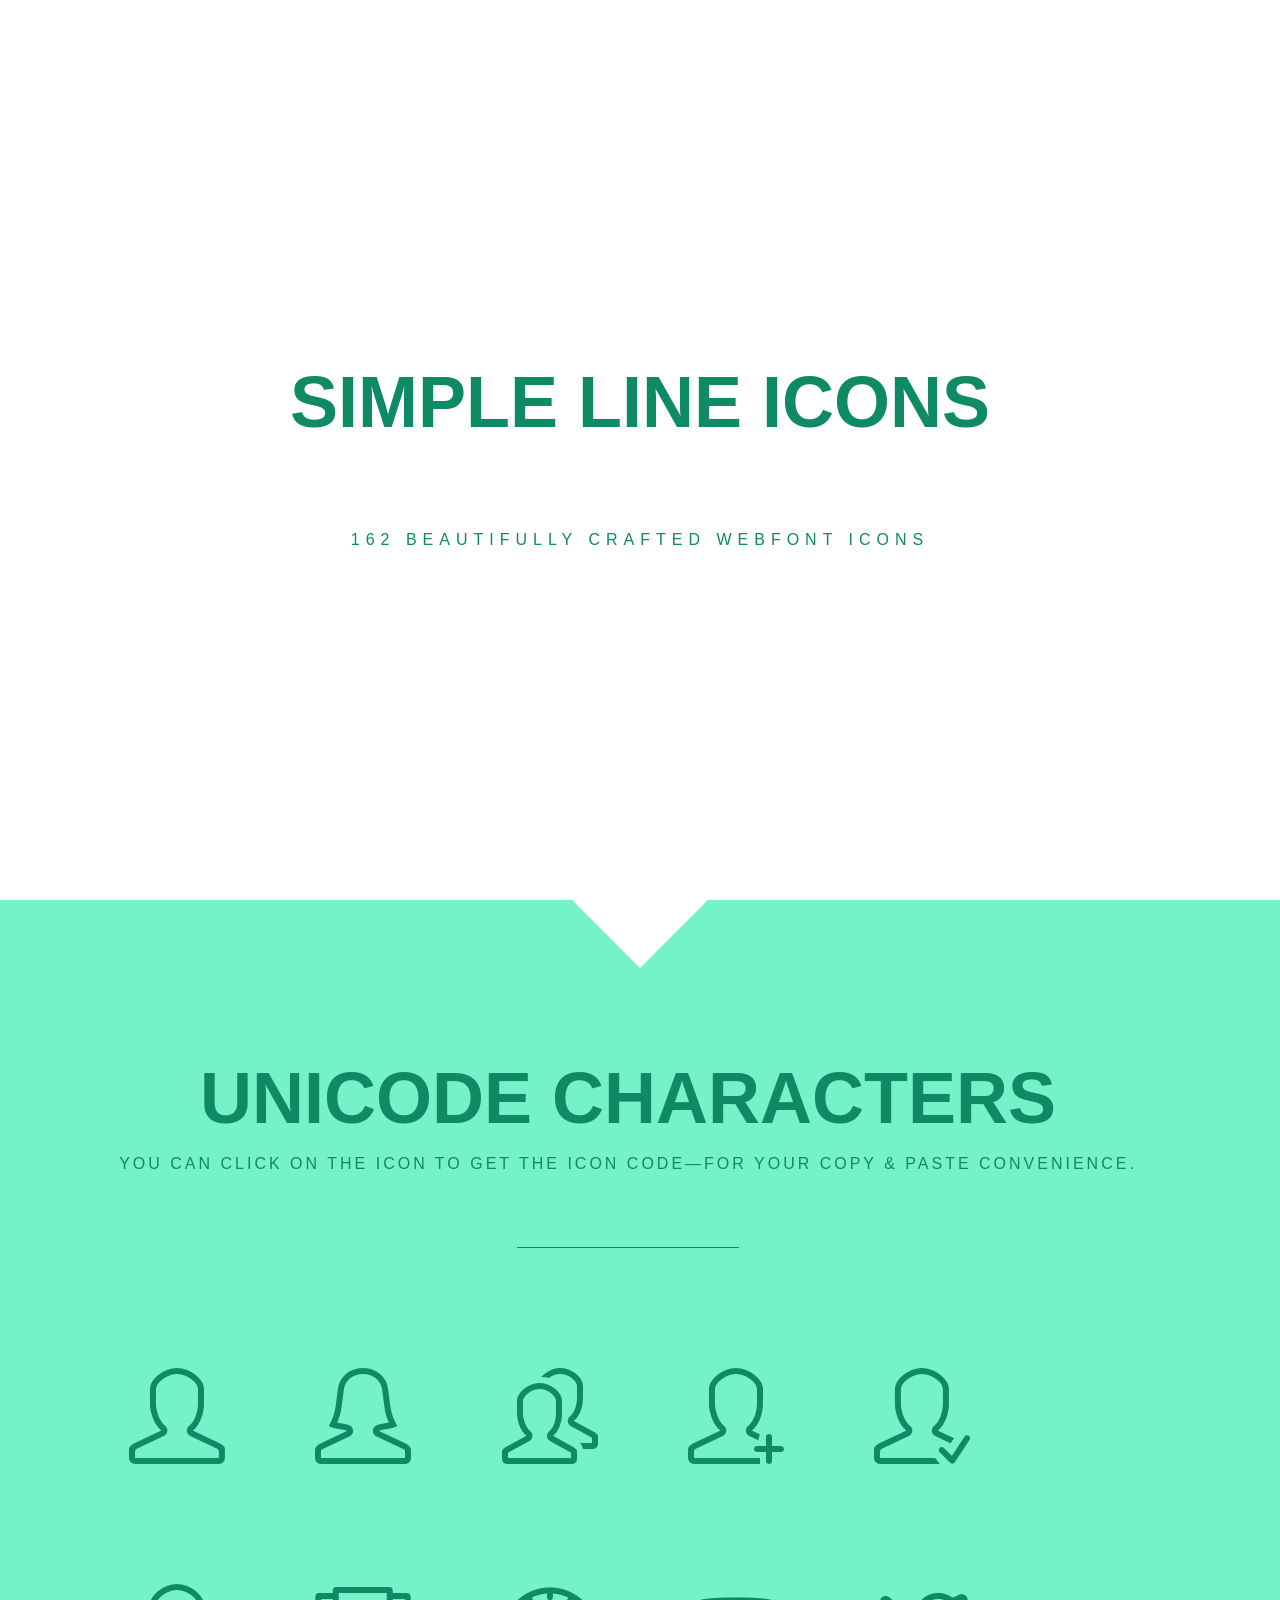
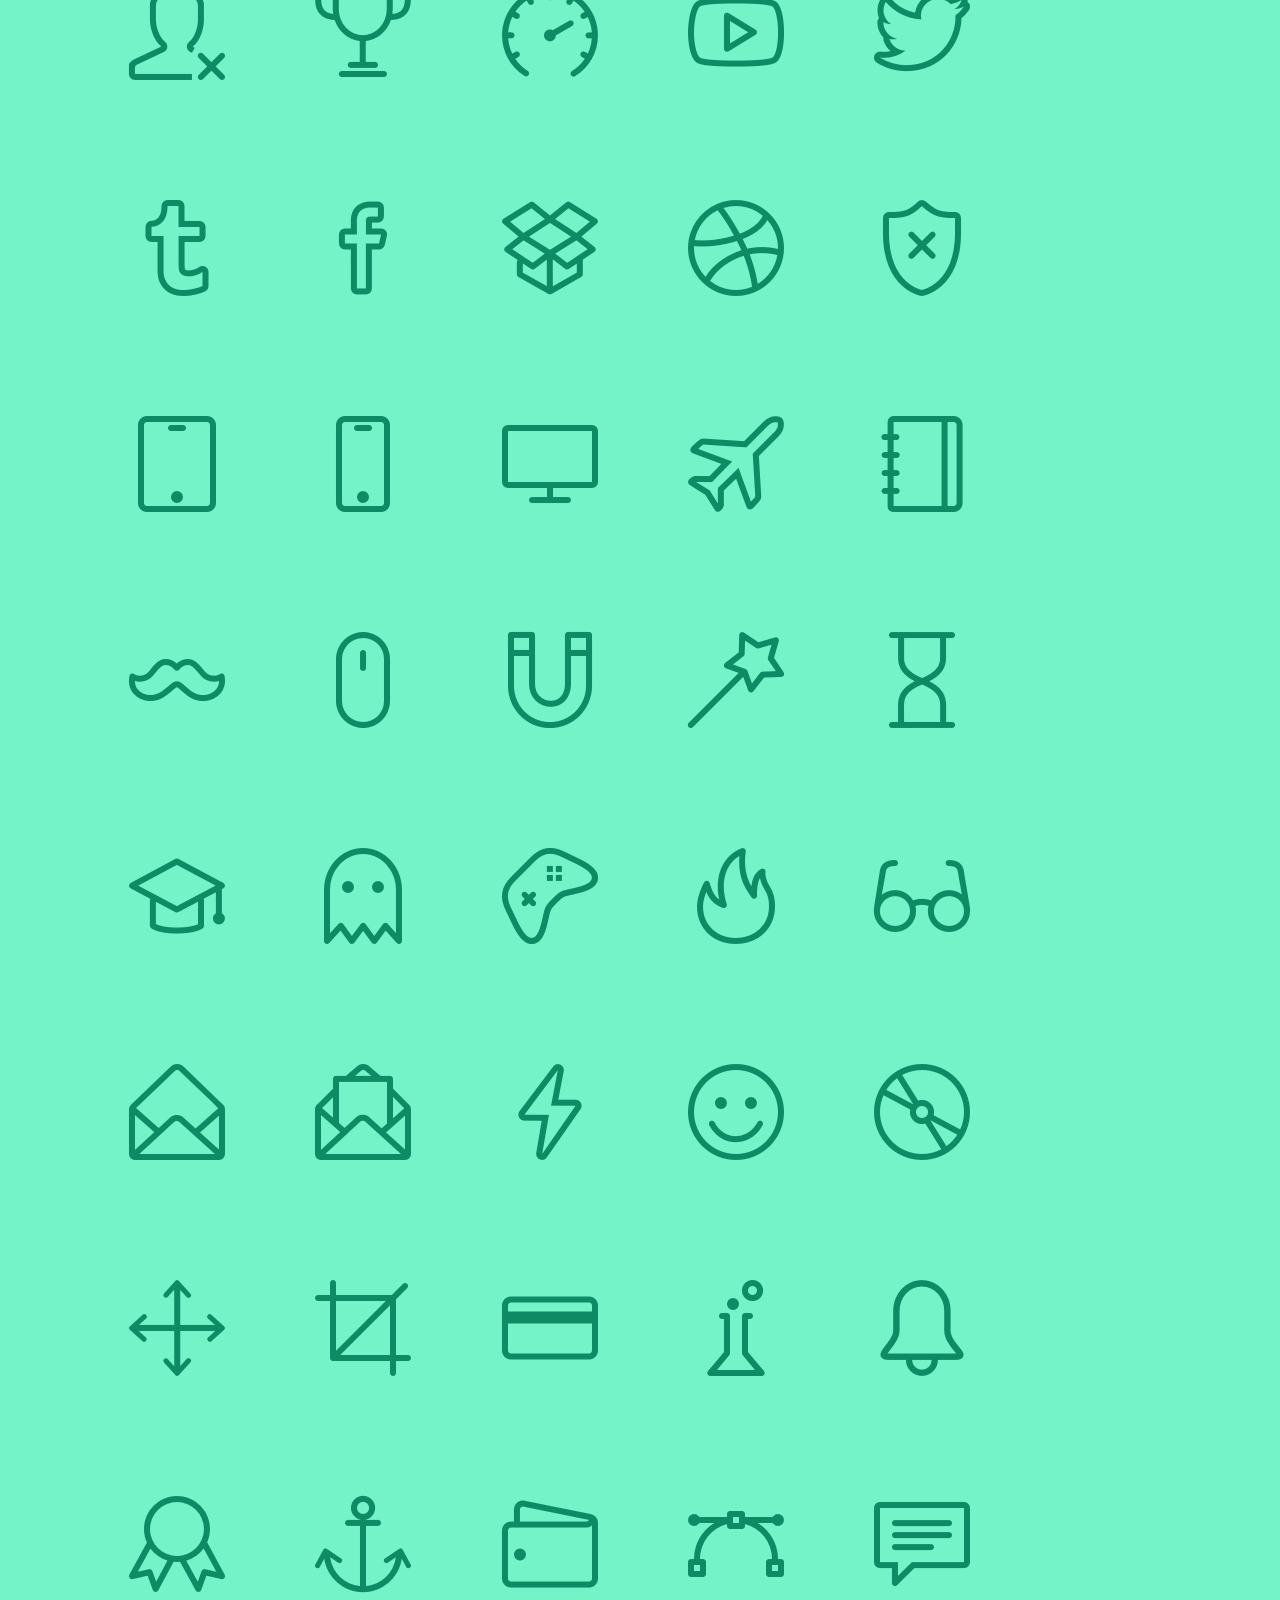
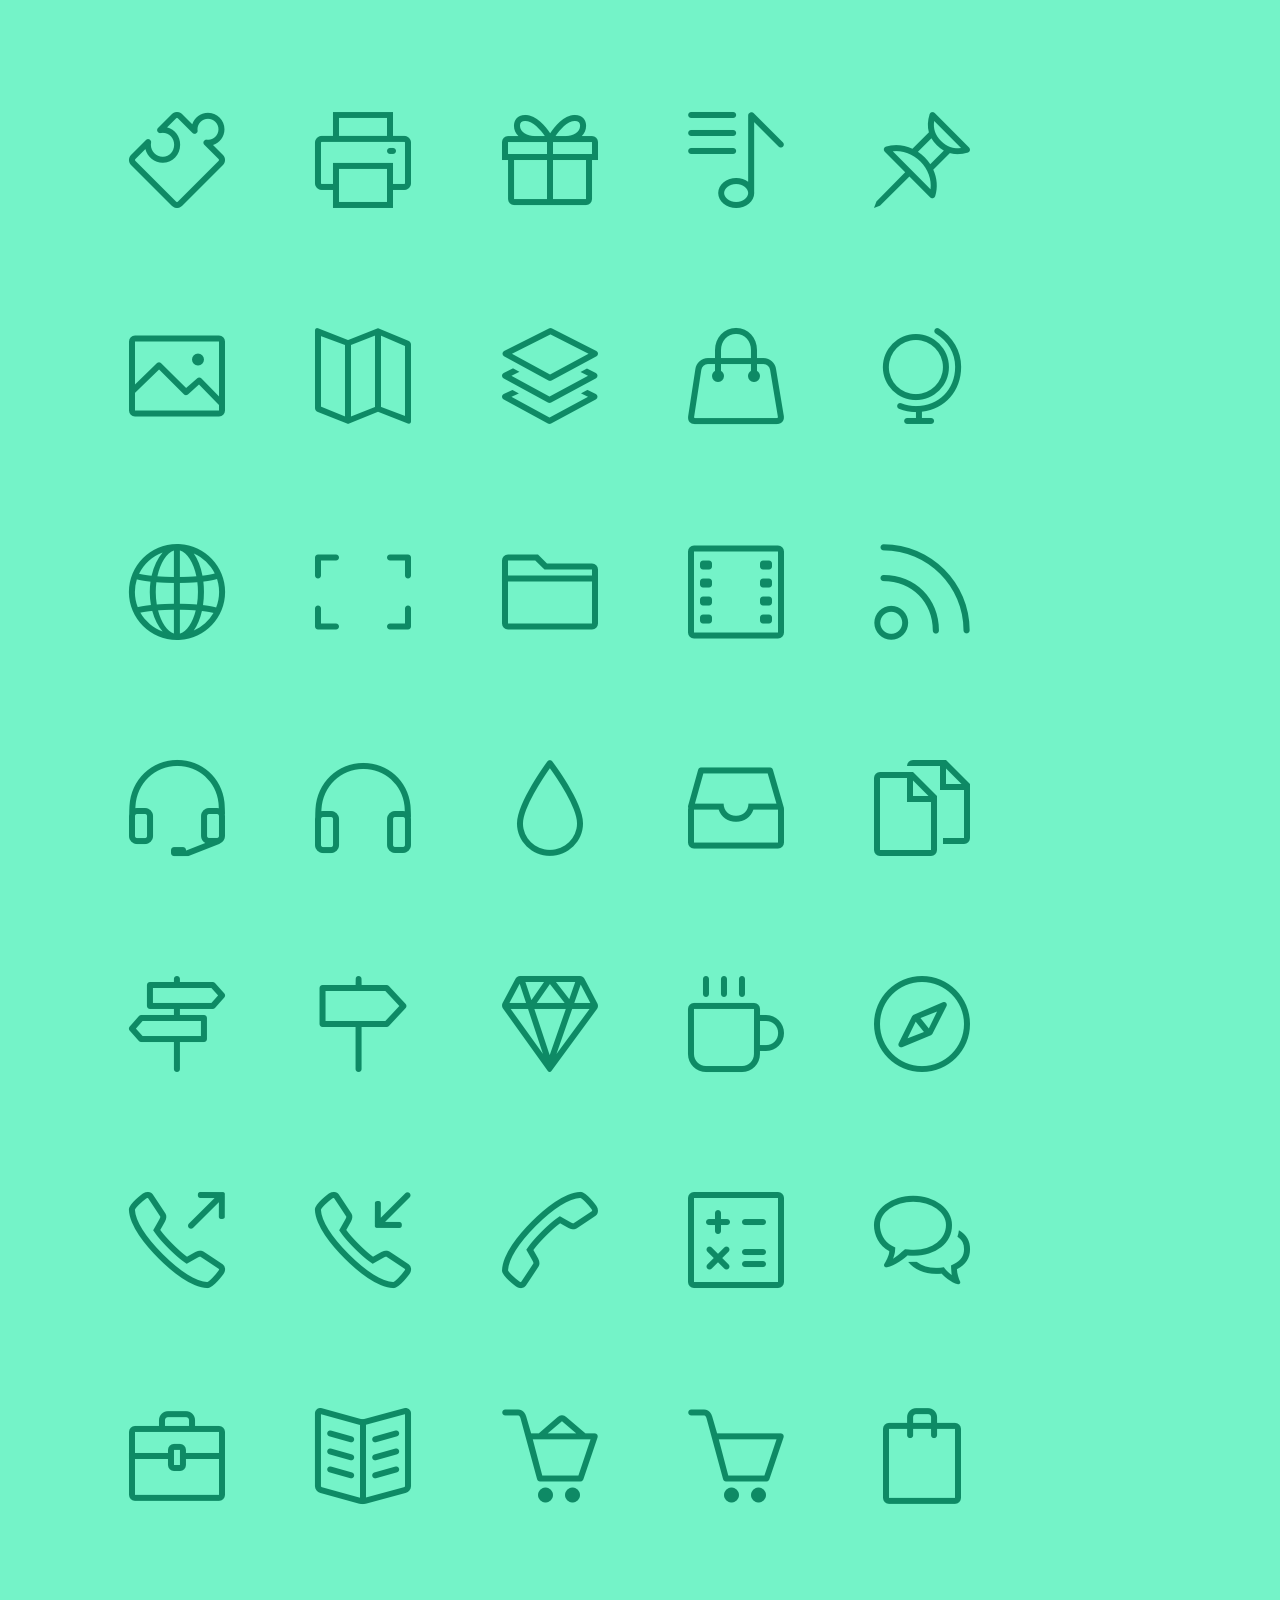
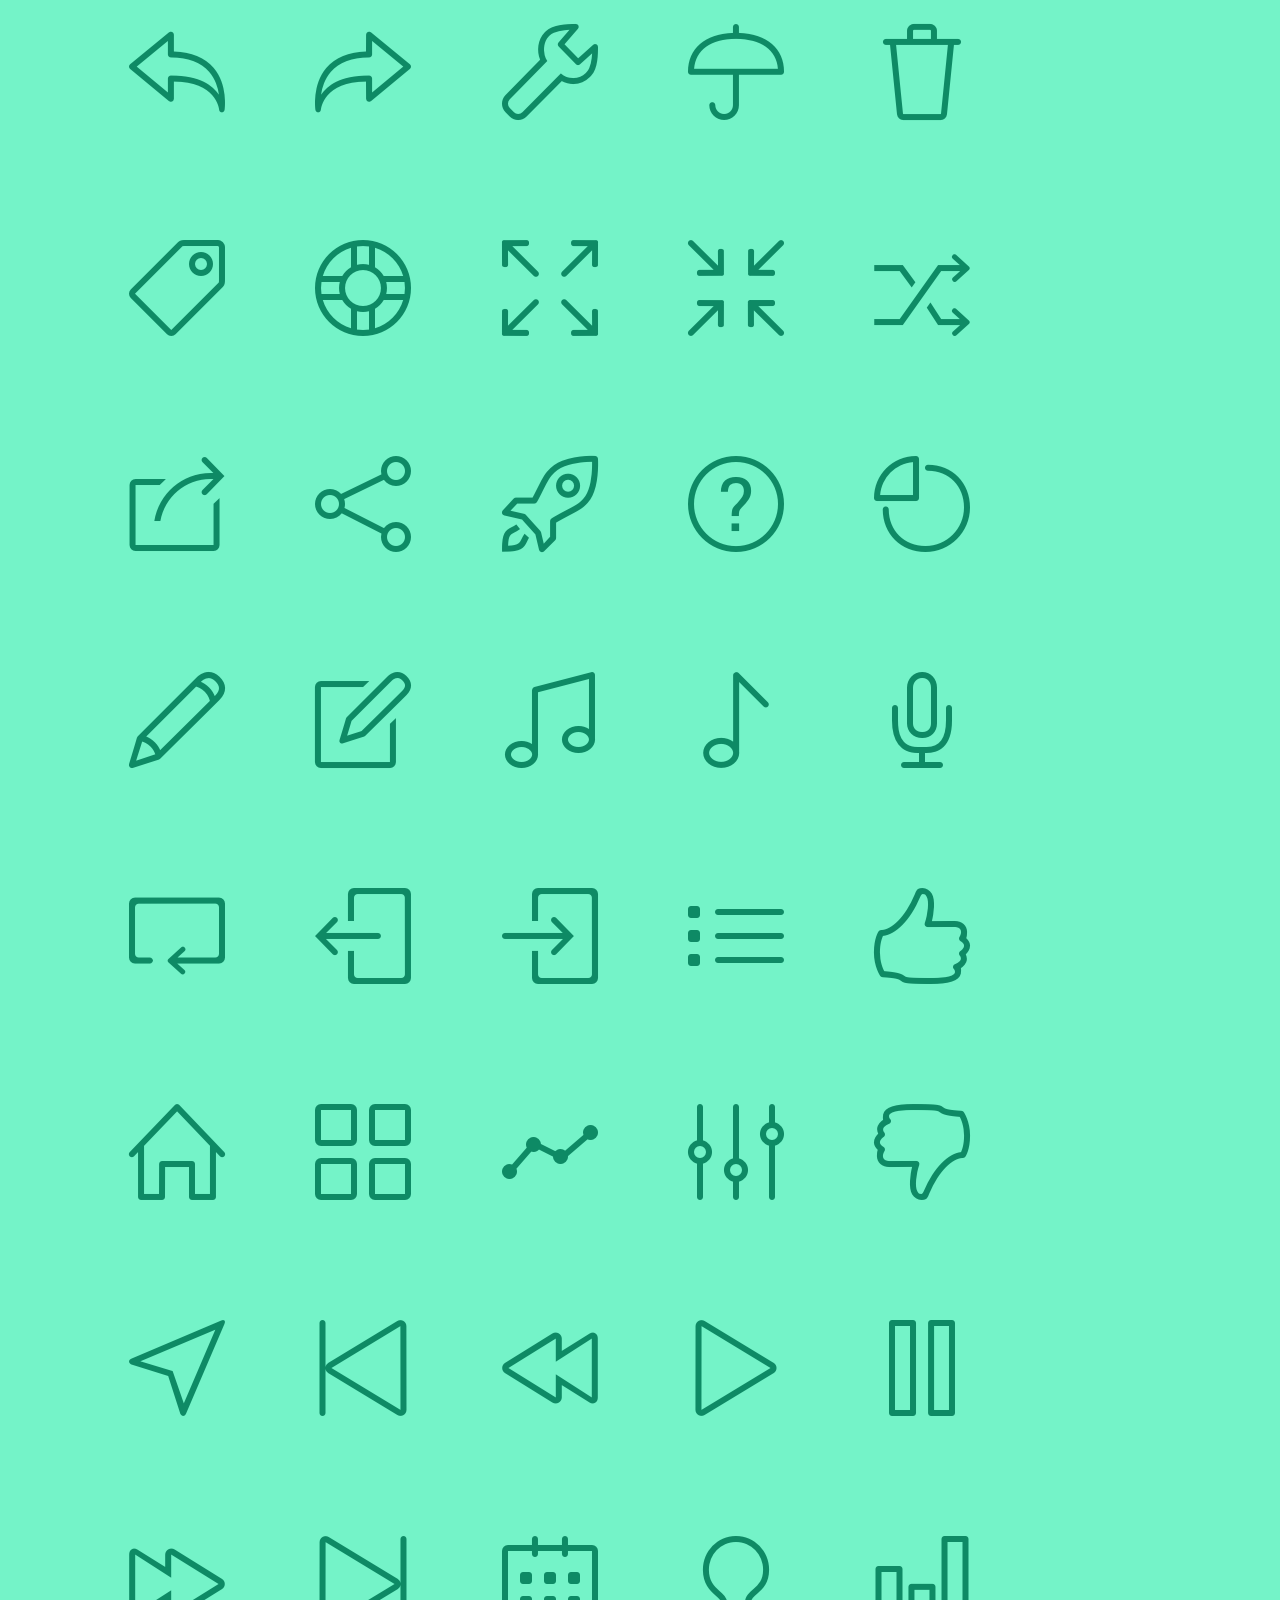
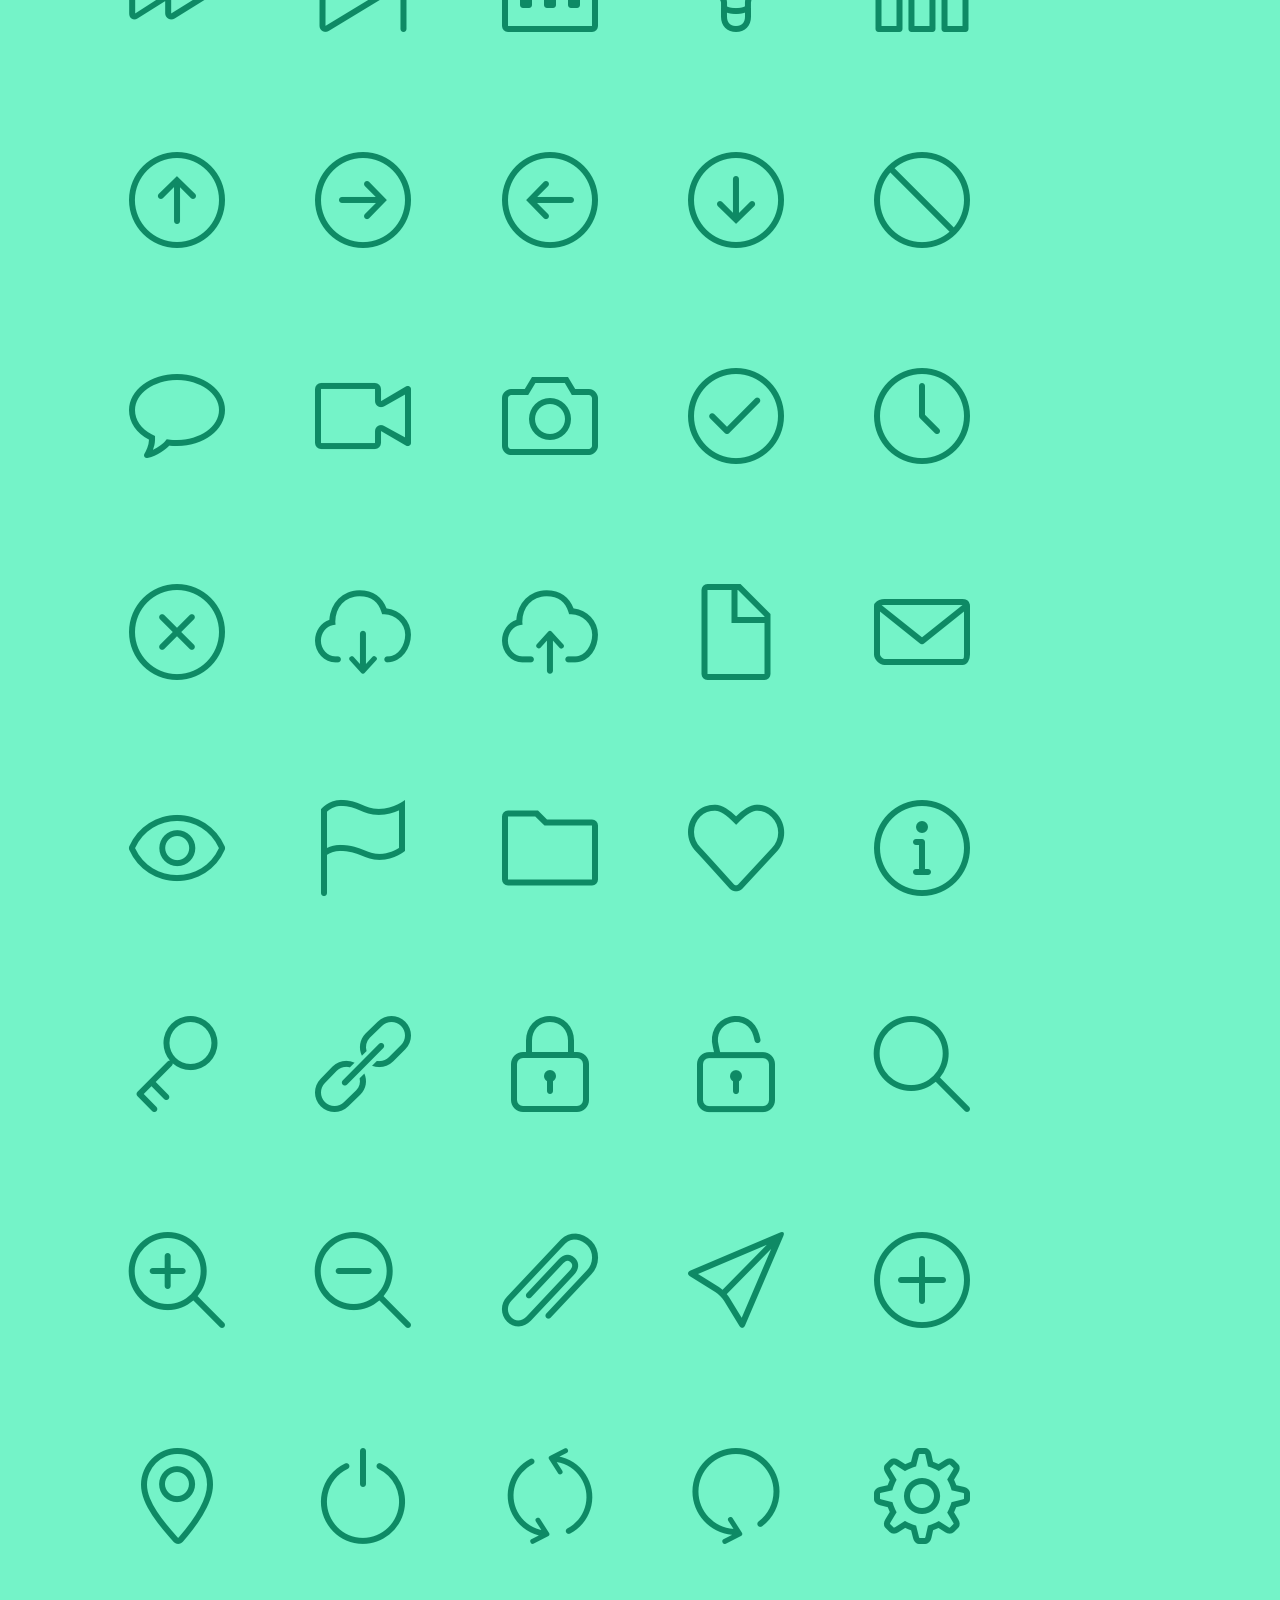
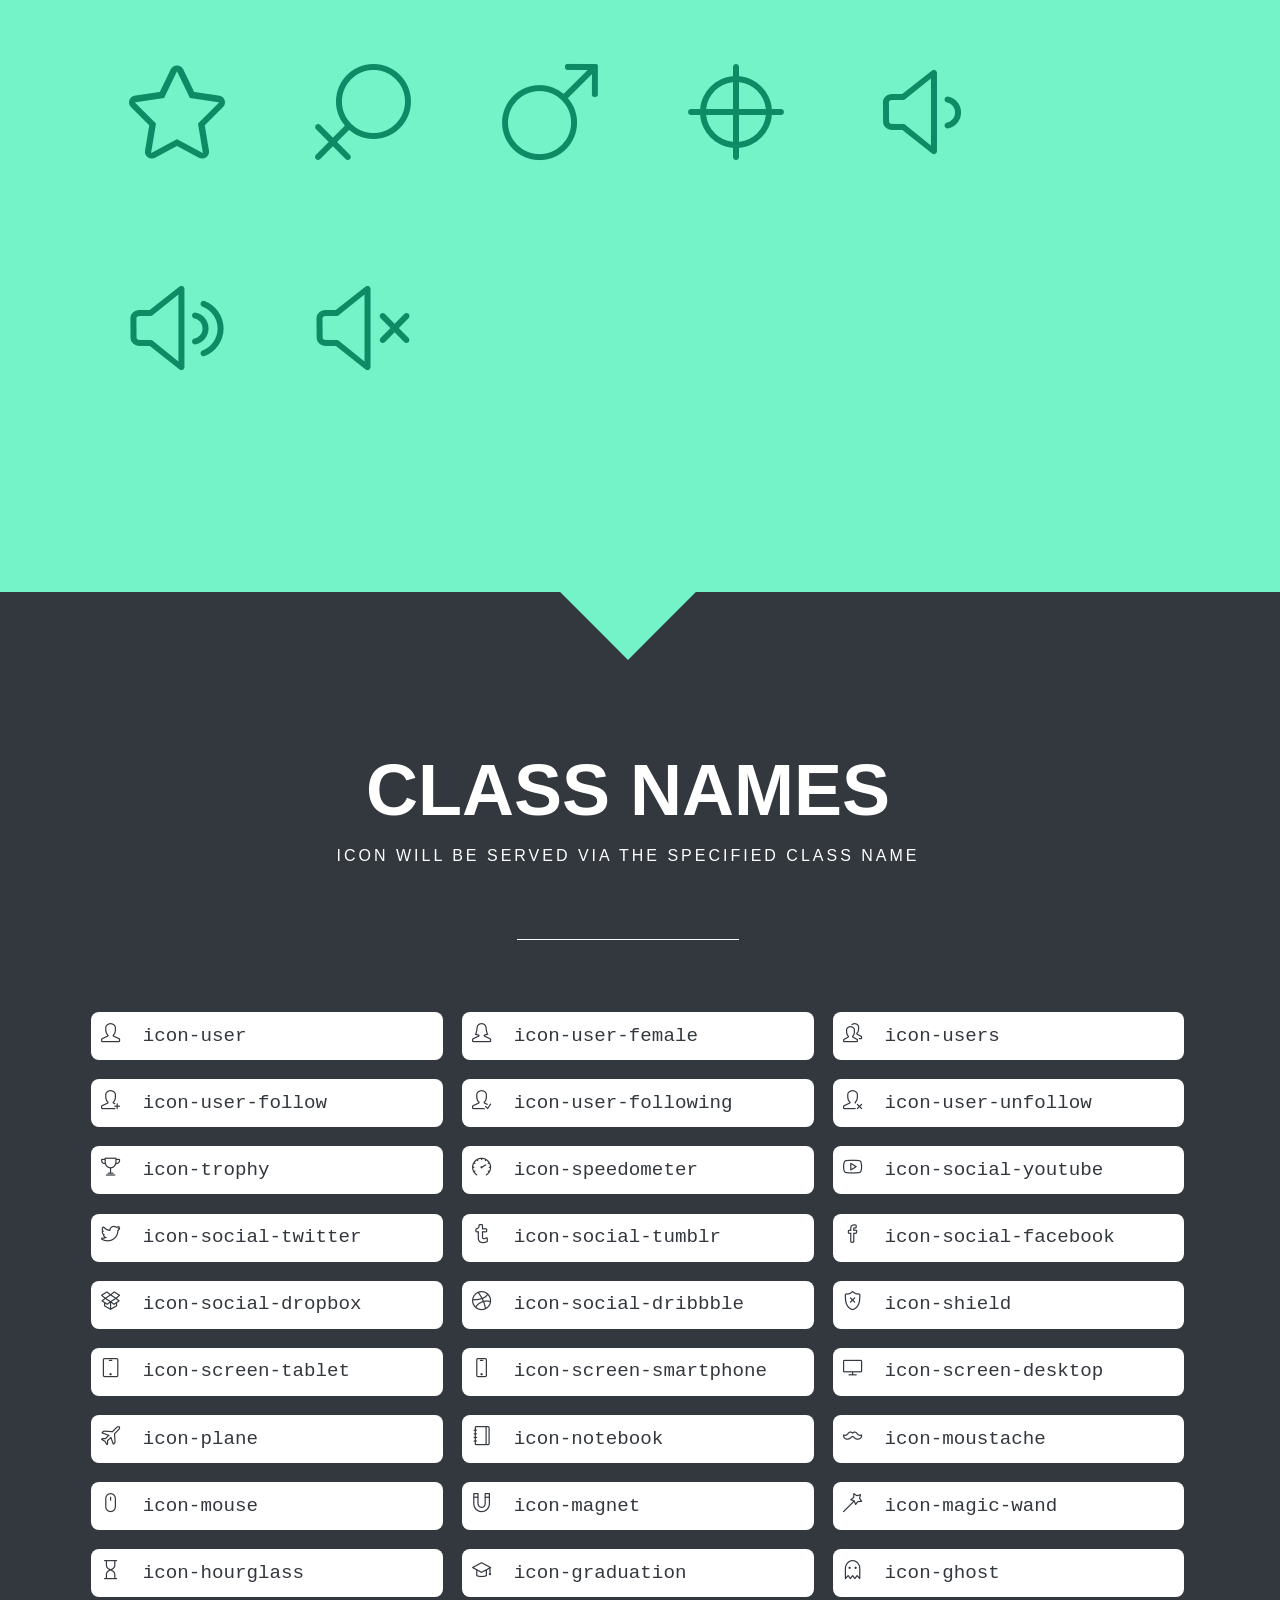
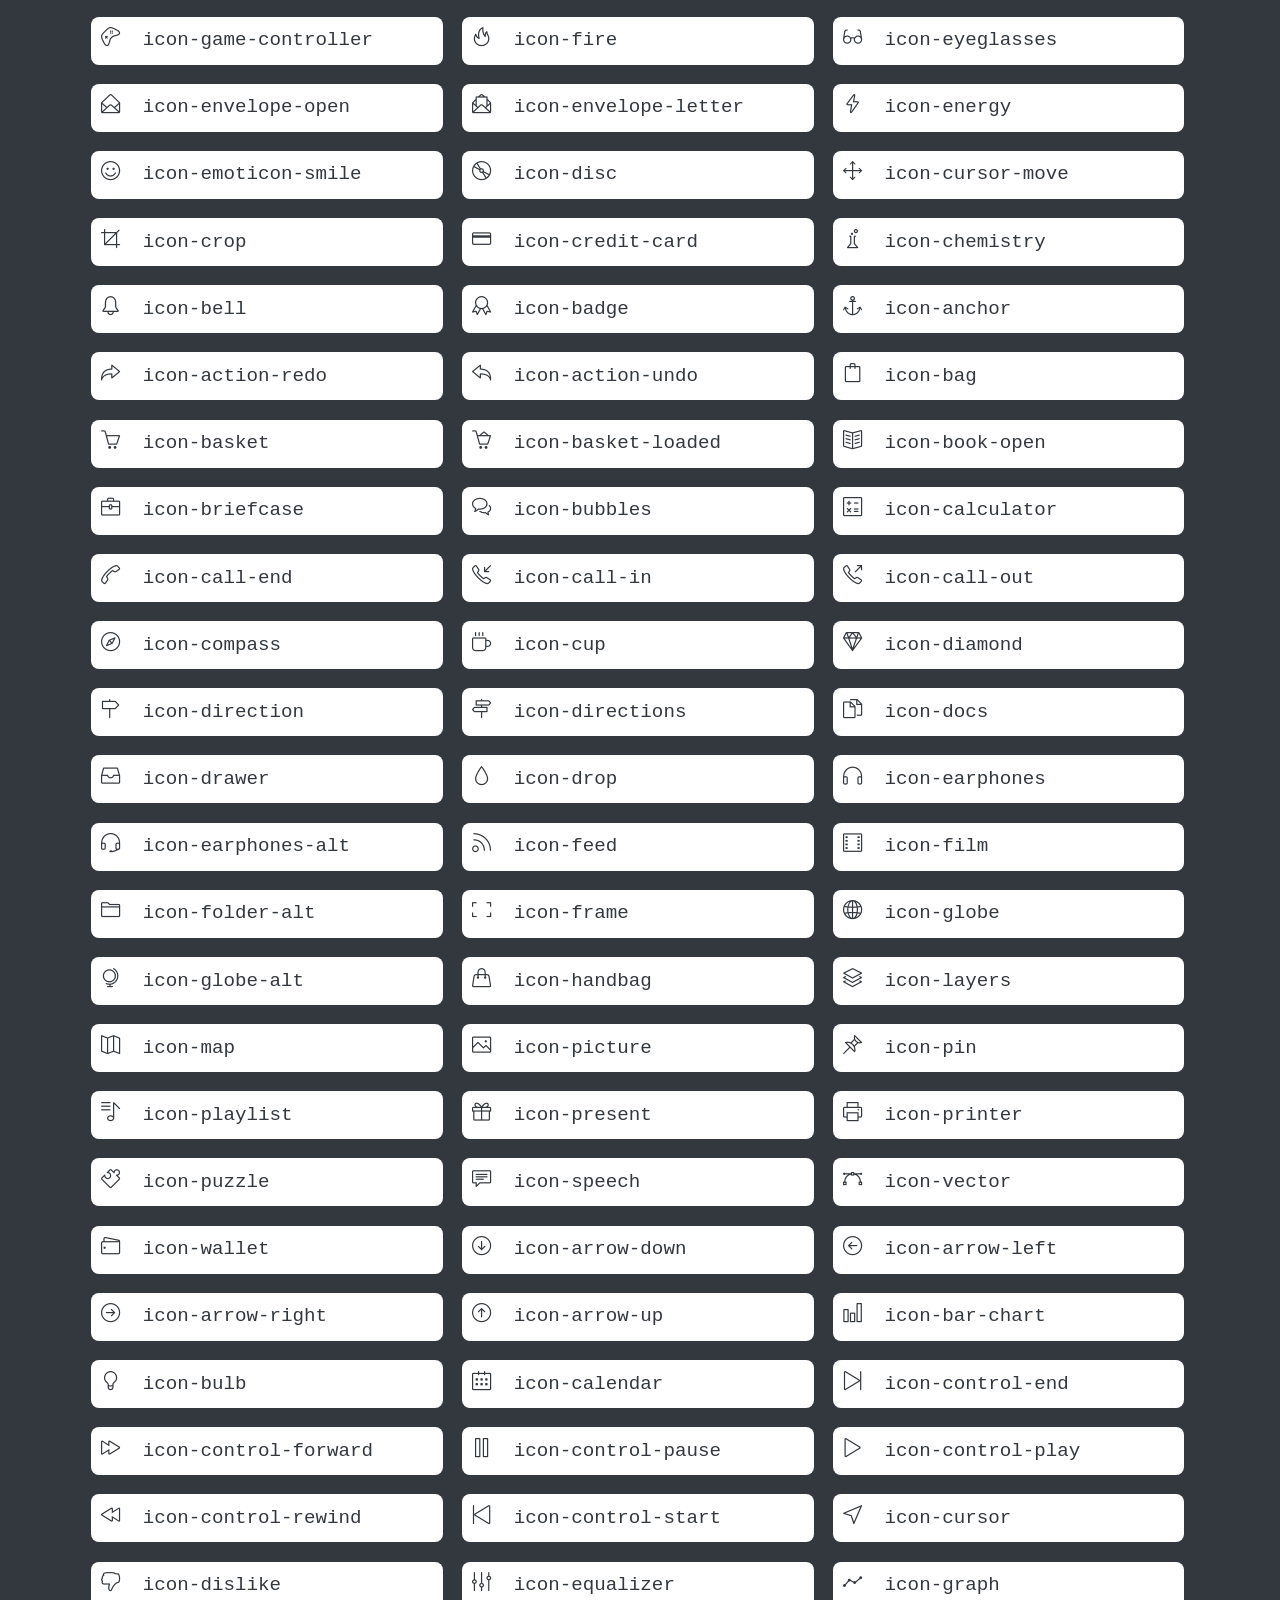
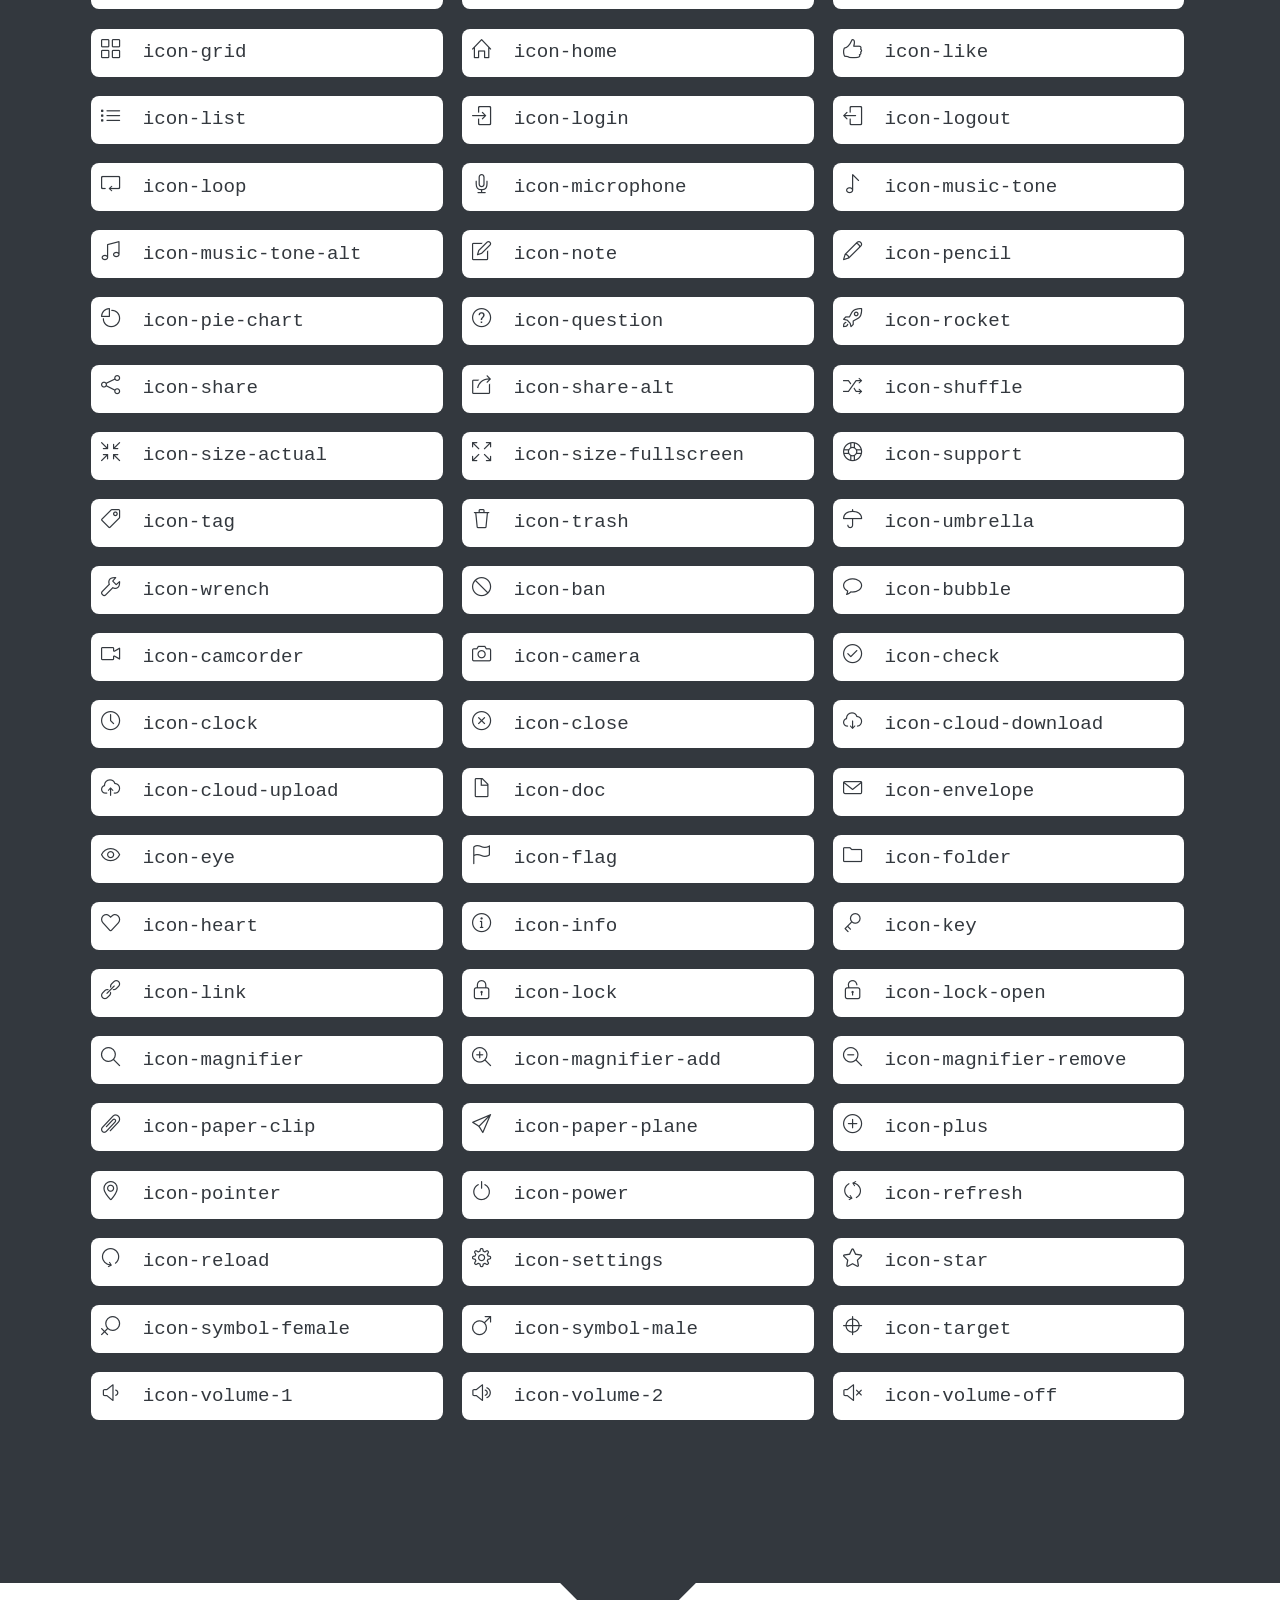
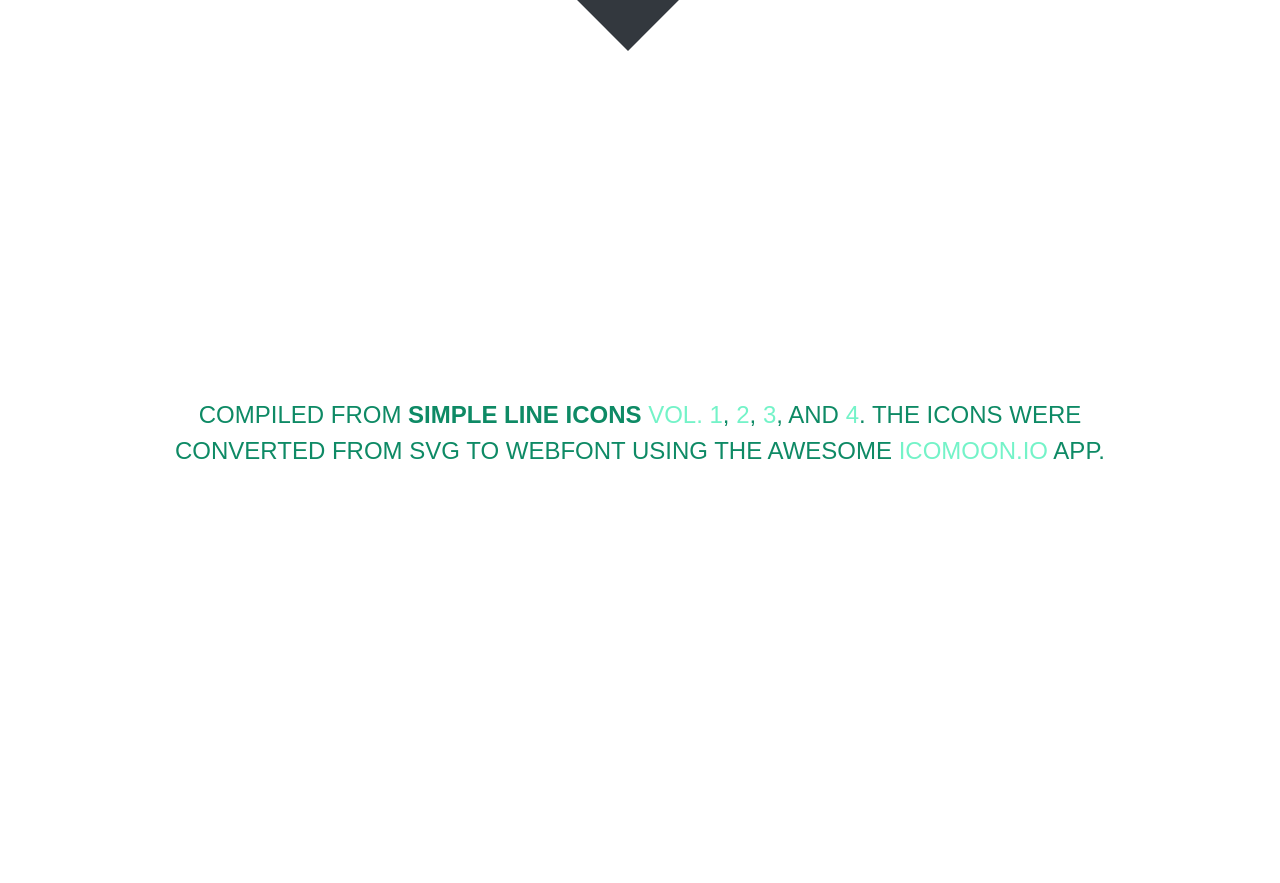
<file: StudentManagementSystem/StudentManagementSystem/vendor/simplelineicons/index.html>
<!doctype html>
<html>
<head>
	<meta charset="utf-8">
	<meta name="viewport" content="width=device-width, initial-scale=1, maximum-scale=1, user-scalable=no">
	<title>Simple Line Icons</title>
	<link rel="stylesheet" href="style.css">
	<link rel="stylesheet" href="simple-line-icons.css">

	<!--[if lte IE 7]><script src="icons-lte-ie7.js"></script><![endif]-->
</head>

</head>
<body>
	<div class="page">
		<div id="wH"></div>
		<header class="masthead" id="masthead">
			<hgroup>
				<h1>Simple Line Icons</h1>
				<h2>162 beautifully crafted webfont icons</h2>
			</hgroup>
			<!--<h1>Your font contains the following glyphs</h1>
			<p>The generated SVG font can be imported back to <a href="http://icomoon.io/app">IcoMoon</a> for modification.</p>-->
		</header>

		<section class="glyphs" id="glyphs">
			<header>
				<hgroup>
					<h1>Unicode Characters</h1>
					<h2>You can click on the icon to get the icon code&mdash;for your copy &amp; paste convenience.</h2>
				</hgroup>
			</header>

			<div class="glyph">
				<span class="glyph-item mega" aria-hidden="true" data-icon="&#xe005;" data-js-prompt="&amp;#xe005;"></span>
			</div>
			<div class="glyph">
				<span class="glyph-item mega" aria-hidden="true" data-icon="&#xe000;" data-js-prompt="&amp;#xe000;"></span>
			</div>
			<div class="glyph">
				<span class="glyph-item mega" aria-hidden="true" data-icon="&#xe001;" data-js-prompt="&amp;#xe001;"></span>
			</div>
			<div class="glyph">
				<span class="glyph-item mega" aria-hidden="true" data-icon="&#xe002;" data-js-prompt="&amp;#xe002;"></span>
			</div>
			<div class="glyph">
				<span class="glyph-item mega" aria-hidden="true" data-icon="&#xe003;" data-js-prompt="&amp;#xe003;"></span>
			</div>
			<div class="glyph">
				<span class="glyph-item mega" aria-hidden="true" data-icon="&#xe004;" data-js-prompt="&amp;#xe004;"></span>
			</div>
			<div class="glyph">
				<span class="glyph-item mega" aria-hidden="true" data-icon="&#xe006;" data-js-prompt="&amp;#xe006;"></span>
			</div>
			<div class="glyph">
				<span class="glyph-item mega" aria-hidden="true" data-icon="&#xe007;" data-js-prompt="&amp;#xe007;"></span>
			</div>
			<div class="glyph">
				<span class="glyph-item mega" aria-hidden="true" data-icon="&#xe008;" data-js-prompt="&amp;#xe008;"></span>
			</div>
			<div class="glyph">
				<span class="glyph-item mega" aria-hidden="true" data-icon="&#xe009;" data-js-prompt="&amp;#xe009;"></span>
			</div>
			<div class="glyph">
				<span class="glyph-item mega" aria-hidden="true" data-icon="&#xe00a;" data-js-prompt="&amp;#xe00a;"></span>
			</div>
			<div class="glyph">
				<span class="glyph-item mega" aria-hidden="true" data-icon="&#xe00b;" data-js-prompt="&amp;#xe00b;"></span>
			</div>
			<div class="glyph">
				<span class="glyph-item mega" aria-hidden="true" data-icon="&#xe00c;" data-js-prompt="&amp;#xe00c;"></span>
			</div>
			<div class="glyph">
				<span class="glyph-item mega" aria-hidden="true" data-icon="&#xe00d;" data-js-prompt="&amp;#xe00d;"></span>
			</div>
			<div class="glyph">
				<span class="glyph-item mega" aria-hidden="true" data-icon="&#xe00e;" data-js-prompt="&amp;#xe00e;"></span>
			</div>
			<div class="glyph">
				<span class="glyph-item mega" aria-hidden="true" data-icon="&#xe00f;" data-js-prompt="&amp;#xe00f;"></span>
			</div>
			<div class="glyph">
				<span class="glyph-item mega" aria-hidden="true" data-icon="&#xe010;" data-js-prompt="&amp;#xe010;"></span>
			</div>
			<div class="glyph">
				<span class="glyph-item mega" aria-hidden="true" data-icon="&#xe011;" data-js-prompt="&amp;#xe011;"></span>
			</div>
			<div class="glyph">
				<span class="glyph-item mega" aria-hidden="true" data-icon="&#xe012;" data-js-prompt="&amp;#xe012;"></span>
			</div>
			<div class="glyph">
				<span class="glyph-item mega" aria-hidden="true" data-icon="&#xe013;" data-js-prompt="&amp;#xe013;"></span>
			</div>
			<div class="glyph">
				<span class="glyph-item mega" aria-hidden="true" data-icon="&#xe014;" data-js-prompt="&amp;#xe014;"></span>
			</div>
			<div class="glyph">
				<span class="glyph-item mega" aria-hidden="true" data-icon="&#xe015;" data-js-prompt="&amp;#xe015;"></span>
			</div>
			<div class="glyph">
				<span class="glyph-item mega" aria-hidden="true" data-icon="&#xe016;" data-js-prompt="&amp;#xe016;"></span>
			</div>
			<div class="glyph">
				<span class="glyph-item mega" aria-hidden="true" data-icon="&#xe017;" data-js-prompt="&amp;#xe017;"></span>
			</div>
			<div class="glyph">
				<span class="glyph-item mega" aria-hidden="true" data-icon="&#xe018;" data-js-prompt="&amp;#xe018;"></span>
			</div>
			<div class="glyph">
				<span class="glyph-item mega" aria-hidden="true" data-icon="&#xe019;" data-js-prompt="&amp;#xe019;"></span>
			</div>
			<div class="glyph">
				<span class="glyph-item mega" aria-hidden="true" data-icon="&#xe01a;" data-js-prompt="&amp;#xe01a;"></span>
			</div>
			<div class="glyph">
				<span class="glyph-item mega" aria-hidden="true" data-icon="&#xe01b;" data-js-prompt="&amp;#xe01b;"></span>
			</div>
			<div class="glyph">
				<span class="glyph-item mega" aria-hidden="true" data-icon="&#xe01c;" data-js-prompt="&amp;#xe01c;"></span>
			</div>
			<div class="glyph">
				<span class="glyph-item mega" aria-hidden="true" data-icon="&#xe01d;" data-js-prompt="&amp;#xe01d;"></span>
			</div>
			<div class="glyph">
				<span class="glyph-item mega" aria-hidden="true" data-icon="&#xe01e;" data-js-prompt="&amp;#xe01e;"></span>
			</div>
			<div class="glyph">
				<span class="glyph-item mega" aria-hidden="true" data-icon="&#xe01f;" data-js-prompt="&amp;#xe01f;"></span>
			</div>
			<div class="glyph">
				<span class="glyph-item mega" aria-hidden="true" data-icon="&#xe020;" data-js-prompt="&amp;#xe020;"></span>
			</div>
			<div class="glyph">
				<span class="glyph-item mega" aria-hidden="true" data-icon="&#xe021;" data-js-prompt="&amp;#xe021;"></span>
			</div>
			<div class="glyph">
				<span class="glyph-item mega" aria-hidden="true" data-icon="&#xe022;" data-js-prompt="&amp;#xe022;"></span>
			</div>
			<div class="glyph">
				<span class="glyph-item mega" aria-hidden="true" data-icon="&#xe023;" data-js-prompt="&amp;#xe023;"></span>
			</div>
			<div class="glyph">
				<span class="glyph-item mega" aria-hidden="true" data-icon="&#xe024;" data-js-prompt="&amp;#xe024;"></span>
			</div>
			<div class="glyph">
				<span class="glyph-item mega" aria-hidden="true" data-icon="&#xe025;" data-js-prompt="&amp;#xe025;"></span>
			</div>
			<div class="glyph">
				<span class="glyph-item mega" aria-hidden="true" data-icon="&#xe026;" data-js-prompt="&amp;#xe026;"></span>
			</div>
			<div class="glyph">
				<span class="glyph-item mega" aria-hidden="true" data-icon="&#xe027;" data-js-prompt="&amp;#xe027;"></span>
			</div>
			<div class="glyph">
				<span class="glyph-item mega" aria-hidden="true" data-icon="&#xe028;" data-js-prompt="&amp;#xe028;"></span>
			</div>
			<div class="glyph">
				<span class="glyph-item mega" aria-hidden="true" data-icon="&#xe029;" data-js-prompt="&amp;#xe029;"></span>
			</div>
			<div class="glyph">
				<span class="glyph-item mega" aria-hidden="true" data-icon="&#xe02a;" data-js-prompt="&amp;#xe02a;"></span>
			</div>
			<div class="glyph">
				<span class="glyph-item mega" aria-hidden="true" data-icon="&#xe02b;" data-js-prompt="&amp;#xe02b;"></span>
			</div>
			<div class="glyph">
				<span class="glyph-item mega" aria-hidden="true" data-icon="&#xe02c;" data-js-prompt="&amp;#xe02c;"></span>
			</div>
			<div class="glyph">
				<span class="glyph-item mega" aria-hidden="true" data-icon="&#xe02d;" data-js-prompt="&amp;#xe02d;"></span>
			</div>
			<div class="glyph">
				<span class="glyph-item mega" aria-hidden="true" data-icon="&#xe02e;" data-js-prompt="&amp;#xe02e;"></span>
			</div>
			<div class="glyph">
				<span class="glyph-item mega" aria-hidden="true" data-icon="&#xe02f;" data-js-prompt="&amp;#xe02f;"></span>
			</div>
			<div class="glyph">
				<span class="glyph-item mega" aria-hidden="true" data-icon="&#xe030;" data-js-prompt="&amp;#xe030;"></span>
			</div>
			<div class="glyph">
				<span class="glyph-item mega" aria-hidden="true" data-icon="&#xe031;" data-js-prompt="&amp;#xe031;"></span>
			</div>
			<div class="glyph">
				<span class="glyph-item mega" aria-hidden="true" data-icon="&#xe032;" data-js-prompt="&amp;#xe032;"></span>
			</div>
			<div class="glyph">
				<span class="glyph-item mega" aria-hidden="true" data-icon="&#xe033;" data-js-prompt="&amp;#xe033;"></span>
			</div>
			<div class="glyph">
				<span class="glyph-item mega" aria-hidden="true" data-icon="&#xe034;" data-js-prompt="&amp;#xe034;"></span>
			</div>
			<div class="glyph">
				<span class="glyph-item mega" aria-hidden="true" data-icon="&#xe035;" data-js-prompt="&amp;#xe035;"></span>
			</div>
			<div class="glyph">
				<span class="glyph-item mega" aria-hidden="true" data-icon="&#xe036;" data-js-prompt="&amp;#xe036;"></span>
			</div>
			<div class="glyph">
				<span class="glyph-item mega" aria-hidden="true" data-icon="&#xe037;" data-js-prompt="&amp;#xe037;"></span>
			</div>
			<div class="glyph">
				<span class="glyph-item mega" aria-hidden="true" data-icon="&#xe038;" data-js-prompt="&amp;#xe038;"></span>
			</div>
			<div class="glyph">
				<span class="glyph-item mega" aria-hidden="true" data-icon="&#xe039;" data-js-prompt="&amp;#xe039;"></span>
			</div>
			<div class="glyph">
				<span class="glyph-item mega" aria-hidden="true" data-icon="&#xe03a;" data-js-prompt="&amp;#xe03a;"></span>
			</div>
			<div class="glyph">
				<span class="glyph-item mega" aria-hidden="true" data-icon="&#xe03b;" data-js-prompt="&amp;#xe03b;"></span>
			</div>
			<div class="glyph">
				<span class="glyph-item mega" aria-hidden="true" data-icon="&#xe03c;" data-js-prompt="&amp;#xe03c;"></span>
			</div>
			<div class="glyph">
				<span class="glyph-item mega" aria-hidden="true" data-icon="&#xe03d;" data-js-prompt="&amp;#xe03d;"></span>
			</div>
			<div class="glyph">
				<span class="glyph-item mega" aria-hidden="true" data-icon="&#xe03e;" data-js-prompt="&amp;#xe03e;"></span>
			</div>
			<div class="glyph">
				<span class="glyph-item mega" aria-hidden="true" data-icon="&#xe03f;" data-js-prompt="&amp;#xe03f;"></span>
			</div>
			<div class="glyph">
				<span class="glyph-item mega" aria-hidden="true" data-icon="&#xe040;" data-js-prompt="&amp;#xe040;"></span>
			</div>
			<div class="glyph">
				<span class="glyph-item mega" aria-hidden="true" data-icon="&#xe041;" data-js-prompt="&amp;#xe041;"></span>
			</div>
			<div class="glyph">
				<span class="glyph-item mega" aria-hidden="true" data-icon="&#xe042;" data-js-prompt="&amp;#xe042;"></span>
			</div>
			<div class="glyph">
				<span class="glyph-item mega" aria-hidden="true" data-icon="&#xe043;" data-js-prompt="&amp;#xe043;"></span>
			</div>
			<div class="glyph">
				<span class="glyph-item mega" aria-hidden="true" data-icon="&#xe044;" data-js-prompt="&amp;#xe044;"></span>
			</div>
			<div class="glyph">
				<span class="glyph-item mega" aria-hidden="true" data-icon="&#xe045;" data-js-prompt="&amp;#xe045;"></span>
			</div>
			<div class="glyph">
				<span class="glyph-item mega" aria-hidden="true" data-icon="&#xe046;" data-js-prompt="&amp;#xe046;"></span>
			</div>
			<div class="glyph">
				<span class="glyph-item mega" aria-hidden="true" data-icon="&#xe047;" data-js-prompt="&amp;#xe047;"></span>
			</div>
			<div class="glyph">
				<span class="glyph-item mega" aria-hidden="true" data-icon="&#xe048;" data-js-prompt="&amp;#xe048;"></span>
			</div>
			<div class="glyph">
				<span class="glyph-item mega" aria-hidden="true" data-icon="&#xe049;" data-js-prompt="&amp;#xe049;"></span>
			</div>
			<div class="glyph">
				<span class="glyph-item mega" aria-hidden="true" data-icon="&#xe04a;" data-js-prompt="&amp;#xe04a;"></span>
			</div>
			<div class="glyph">
				<span class="glyph-item mega" aria-hidden="true" data-icon="&#xe04b;" data-js-prompt="&amp;#xe04b;"></span>
			</div>
			<div class="glyph">
				<span class="glyph-item mega" aria-hidden="true" data-icon="&#xe04c;" data-js-prompt="&amp;#xe04c;"></span>
			</div>
			<div class="glyph">
				<span class="glyph-item mega" aria-hidden="true" data-icon="&#xe04d;" data-js-prompt="&amp;#xe04d;"></span>
			</div>
			<div class="glyph">
				<span class="glyph-item mega" aria-hidden="true" data-icon="&#xe04e;" data-js-prompt="&amp;#xe04e;"></span>
			</div>
			<div class="glyph">
				<span class="glyph-item mega" aria-hidden="true" data-icon="&#xe04f;" data-js-prompt="&amp;#xe04f;"></span>
			</div>
			<div class="glyph">
				<span class="glyph-item mega" aria-hidden="true" data-icon="&#xe050;" data-js-prompt="&amp;#xe050;"></span>
			</div>
			<div class="glyph">
				<span class="glyph-item mega" aria-hidden="true" data-icon="&#xe051;" data-js-prompt="&amp;#xe051;"></span>
			</div>
			<div class="glyph">
				<span class="glyph-item mega" aria-hidden="true" data-icon="&#xe052;" data-js-prompt="&amp;#xe052;"></span>
			</div>
			<div class="glyph">
				<span class="glyph-item mega" aria-hidden="true" data-icon="&#xe053;" data-js-prompt="&amp;#xe053;"></span>
			</div>
			<div class="glyph">
				<span class="glyph-item mega" aria-hidden="true" data-icon="&#xe054;" data-js-prompt="&amp;#xe054;"></span>
			</div>
			<div class="glyph">
				<span class="glyph-item mega" aria-hidden="true" data-icon="&#xe055;" data-js-prompt="&amp;#xe055;"></span>
			</div>
			<div class="glyph">
				<span class="glyph-item mega" aria-hidden="true" data-icon="&#xe056;" data-js-prompt="&amp;#xe056;"></span>
			</div>
			<div class="glyph">
				<span class="glyph-item mega" aria-hidden="true" data-icon="&#xe057;" data-js-prompt="&amp;#xe057;"></span>
			</div>
			<div class="glyph">
				<span class="glyph-item mega" aria-hidden="true" data-icon="&#xe058;" data-js-prompt="&amp;#xe058;"></span>
			</div>
			<div class="glyph">
				<span class="glyph-item mega" aria-hidden="true" data-icon="&#xe059;" data-js-prompt="&amp;#xe059;"></span>
			</div>
			<div class="glyph">
				<span class="glyph-item mega" aria-hidden="true" data-icon="&#xe05a;" data-js-prompt="&amp;#xe05a;"></span>
			</div>
			<div class="glyph">
				<span class="glyph-item mega" aria-hidden="true" data-icon="&#xe05b;" data-js-prompt="&amp;#xe05b;"></span>
			</div>
			<div class="glyph">
				<span class="glyph-item mega" aria-hidden="true" data-icon="&#xe05c;" data-js-prompt="&amp;#xe05c;"></span>
			</div>
			<div class="glyph">
				<span class="glyph-item mega" aria-hidden="true" data-icon="&#xe05d;" data-js-prompt="&amp;#xe05d;"></span>
			</div>
			<div class="glyph">
				<span class="glyph-item mega" aria-hidden="true" data-icon="&#xe05e;" data-js-prompt="&amp;#xe05e;"></span>
			</div>
			<div class="glyph">
				<span class="glyph-item mega" aria-hidden="true" data-icon="&#xe05f;" data-js-prompt="&amp;#xe05f;"></span>
			</div>
			<div class="glyph">
				<span class="glyph-item mega" aria-hidden="true" data-icon="&#xe060;" data-js-prompt="&amp;#xe060;"></span>
			</div>
			<div class="glyph">
				<span class="glyph-item mega" aria-hidden="true" data-icon="&#xe061;" data-js-prompt="&amp;#xe061;"></span>
			</div>
			<div class="glyph">
				<span class="glyph-item mega" aria-hidden="true" data-icon="&#xe062;" data-js-prompt="&amp;#xe062;"></span>
			</div>
			<div class="glyph">
				<span class="glyph-item mega" aria-hidden="true" data-icon="&#xe063;" data-js-prompt="&amp;#xe063;"></span>
			</div>
			<div class="glyph">
				<span class="glyph-item mega" aria-hidden="true" data-icon="&#xe064;" data-js-prompt="&amp;#xe064;"></span>
			</div>
			<div class="glyph">
				<span class="glyph-item mega" aria-hidden="true" data-icon="&#xe065;" data-js-prompt="&amp;#xe065;"></span>
			</div>
			<div class="glyph">
				<span class="glyph-item mega" aria-hidden="true" data-icon="&#xe066;" data-js-prompt="&amp;#xe066;"></span>
			</div>
			<div class="glyph">
				<span class="glyph-item mega" aria-hidden="true" data-icon="&#xe067;" data-js-prompt="&amp;#xe067;"></span>
			</div>
			<div class="glyph">
				<span class="glyph-item mega" aria-hidden="true" data-icon="&#xe068;" data-js-prompt="&amp;#xe068;"></span>
			</div>
			<div class="glyph">
				<span class="glyph-item mega" aria-hidden="true" data-icon="&#xe069;" data-js-prompt="&amp;#xe069;"></span>
			</div>
			<div class="glyph">
				<span class="glyph-item mega" aria-hidden="true" data-icon="&#xe06a;" data-js-prompt="&amp;#xe06a;"></span>
			</div>
			<div class="glyph">
				<span class="glyph-item mega" aria-hidden="true" data-icon="&#xe06b;" data-js-prompt="&amp;#xe06b;"></span>
			</div>
			<div class="glyph">
				<span class="glyph-item mega" aria-hidden="true" data-icon="&#xe06c;" data-js-prompt="&amp;#xe06c;"></span>
			</div>
			<div class="glyph">
				<span class="glyph-item mega" aria-hidden="true" data-icon="&#xe06d;" data-js-prompt="&amp;#xe06d;"></span>
			</div>
			<div class="glyph">
				<span class="glyph-item mega" aria-hidden="true" data-icon="&#xe06e;" data-js-prompt="&amp;#xe06e;"></span>
			</div>
			<div class="glyph">
				<span class="glyph-item mega" aria-hidden="true" data-icon="&#xe06f;" data-js-prompt="&amp;#xe06f;"></span>
			</div>
			<div class="glyph">
				<span class="glyph-item mega" aria-hidden="true" data-icon="&#xe070;" data-js-prompt="&amp;#xe070;"></span>
			</div>
			<div class="glyph">
				<span class="glyph-item mega" aria-hidden="true" data-icon="&#xe071;" data-js-prompt="&amp;#xe071;"></span>
			</div>
			<div class="glyph">
				<span class="glyph-item mega" aria-hidden="true" data-icon="&#xe072;" data-js-prompt="&amp;#xe072;"></span>
			</div>
			<div class="glyph">
				<span class="glyph-item mega" aria-hidden="true" data-icon="&#xe073;" data-js-prompt="&amp;#xe073;"></span>
			</div>
			<div class="glyph">
				<span class="glyph-item mega" aria-hidden="true" data-icon="&#xe074;" data-js-prompt="&amp;#xe074;"></span>
			</div>
			<div class="glyph">
				<span class="glyph-item mega" aria-hidden="true" data-icon="&#xe075;" data-js-prompt="&amp;#xe075;"></span>
			</div>
			<div class="glyph">
				<span class="glyph-item mega" aria-hidden="true" data-icon="&#xe076;" data-js-prompt="&amp;#xe076;"></span>
			</div>
			<div class="glyph">
				<span class="glyph-item mega" aria-hidden="true" data-icon="&#xe077;" data-js-prompt="&amp;#xe077;"></span>
			</div>
			<div class="glyph">
				<span class="glyph-item mega" aria-hidden="true" data-icon="&#xe078;" data-js-prompt="&amp;#xe078;"></span>
			</div>
			<div class="glyph">
				<span class="glyph-item mega" aria-hidden="true" data-icon="&#xe079;" data-js-prompt="&amp;#xe079;"></span>
			</div>
			<div class="glyph">
				<span class="glyph-item mega" aria-hidden="true" data-icon="&#xe07a;" data-js-prompt="&amp;#xe07a;"></span>
			</div>
			<div class="glyph">
				<span class="glyph-item mega" aria-hidden="true" data-icon="&#xe07b;" data-js-prompt="&amp;#xe07b;"></span>
			</div>
			<div class="glyph">
				<span class="glyph-item mega" aria-hidden="true" data-icon="&#xe07c;" data-js-prompt="&amp;#xe07c;"></span>
			</div>
			<div class="glyph">
				<span class="glyph-item mega" aria-hidden="true" data-icon="&#xe07d;" data-js-prompt="&amp;#xe07d;"></span>
			</div>
			<div class="glyph">
				<span class="glyph-item mega" aria-hidden="true" data-icon="&#xe07e;" data-js-prompt="&amp;#xe07e;"></span>
			</div>
			<div class="glyph">
				<span class="glyph-item mega" aria-hidden="true" data-icon="&#xe07f;" data-js-prompt="&amp;#xe07f;"></span>
			</div>
			<div class="glyph">
				<span class="glyph-item mega" aria-hidden="true" data-icon="&#xe080;" data-js-prompt="&amp;#xe080;"></span>
			</div>
			<div class="glyph">
				<span class="glyph-item mega" aria-hidden="true" data-icon="&#xe081;" data-js-prompt="&amp;#xe081;"></span>
			</div>
			<div class="glyph">
				<span class="glyph-item mega" aria-hidden="true" data-icon="&#xe082;" data-js-prompt="&amp;#xe082;"></span>
			</div>
			<div class="glyph">
				<span class="glyph-item mega" aria-hidden="true" data-icon="&#xe083;" data-js-prompt="&amp;#xe083;"></span>
			</div>
			<div class="glyph">
				<span class="glyph-item mega" aria-hidden="true" data-icon="&#xe084;" data-js-prompt="&amp;#xe084;"></span>
			</div>
			<div class="glyph">
				<span class="glyph-item mega" aria-hidden="true" data-icon="&#xe085;" data-js-prompt="&amp;#xe085;"></span>
			</div>
			<div class="glyph">
				<span class="glyph-item mega" aria-hidden="true" data-icon="&#xe086;" data-js-prompt="&amp;#xe086;"></span>
			</div>
			<div class="glyph">
				<span class="glyph-item mega" aria-hidden="true" data-icon="&#xe087;" data-js-prompt="&amp;#xe087;"></span>
			</div>
			<div class="glyph">
				<span class="glyph-item mega" aria-hidden="true" data-icon="&#xe088;" data-js-prompt="&amp;#xe088;"></span>
			</div>
			<div class="glyph">
				<span class="glyph-item mega" aria-hidden="true" data-icon="&#xe089;" data-js-prompt="&amp;#xe089;"></span>
			</div>
			<div class="glyph">
				<span class="glyph-item mega" aria-hidden="true" data-icon="&#xe08a;" data-js-prompt="&amp;#xe08a;"></span>
			</div>
			<div class="glyph">
				<span class="glyph-item mega" aria-hidden="true" data-icon="&#xe08b;" data-js-prompt="&amp;#xe08b;"></span>
			</div>
			<div class="glyph">
				<span class="glyph-item mega" aria-hidden="true" data-icon="&#xe08c;" data-js-prompt="&amp;#xe08c;"></span>
			</div>
			<div class="glyph">
				<span class="glyph-item mega" aria-hidden="true" data-icon="&#xe08d;" data-js-prompt="&amp;#xe08d;"></span>
			</div>
			<div class="glyph">
				<span class="glyph-item mega" aria-hidden="true" data-icon="&#xe08e;" data-js-prompt="&amp;#xe08e;"></span>
			</div>
			<div class="glyph">
				<span class="glyph-item mega" aria-hidden="true" data-icon="&#xe08f;" data-js-prompt="&amp;#xe08f;"></span>
			</div>
			<div class="glyph">
				<span class="glyph-item mega" aria-hidden="true" data-icon="&#xe090;" data-js-prompt="&amp;#xe090;"></span>
			</div>
			<div class="glyph">
				<span class="glyph-item mega" aria-hidden="true" data-icon="&#xe091;" data-js-prompt="&amp;#xe091;"></span>
			</div>
			<div class="glyph">
				<span class="glyph-item mega" aria-hidden="true" data-icon="&#xe092;" data-js-prompt="&amp;#xe092;"></span>
			</div>
			<div class="glyph">
				<span class="glyph-item mega" aria-hidden="true" data-icon="&#xe093;" data-js-prompt="&amp;#xe093;"></span>
			</div>
			<div class="glyph">
				<span class="glyph-item mega" aria-hidden="true" data-icon="&#xe094;" data-js-prompt="&amp;#xe094;"></span>
			</div>
			<div class="glyph">
				<span class="glyph-item mega" aria-hidden="true" data-icon="&#xe095;" data-js-prompt="&amp;#xe095;"></span>
			</div>
			<div class="glyph">
				<span class="glyph-item mega" aria-hidden="true" data-icon="&#xe096;" data-js-prompt="&amp;#xe096;"></span>
			</div>
			<div class="glyph">
				<span class="glyph-item mega" aria-hidden="true" data-icon="&#xe097;" data-js-prompt="&amp;#xe097;"></span>
			</div>
			<div class="glyph">
				<span class="glyph-item mega" aria-hidden="true" data-icon="&#xe098;" data-js-prompt="&amp;#xe098;"></span>
			</div>
			<div class="glyph">
				<span class="glyph-item mega" aria-hidden="true" data-icon="&#xe099;" data-js-prompt="&amp;#xe099;"></span>
			</div>
			<div class="glyph">
				<span class="glyph-item mega" aria-hidden="true" data-icon="&#xe09a;" data-js-prompt="&amp;#xe09a;"></span>
			</div>
			<div class="glyph">
				<span class="glyph-item mega" aria-hidden="true" data-icon="&#xe09b;" data-js-prompt="&amp;#xe09b;"></span>
			</div>
			<div class="glyph">
				<span class="glyph-item mega" aria-hidden="true" data-icon="&#xe09c;" data-js-prompt="&amp;#xe09c;"></span>
			</div>
			<div class="glyph">
				<span class="glyph-item mega" aria-hidden="true" data-icon="&#xe09d;" data-js-prompt="&amp;#xe09d;"></span>
			</div>
			<div class="glyph">
				<span class="glyph-item mega" aria-hidden="true" data-icon="&#xe09e;" data-js-prompt="&amp;#xe09e;"></span>
			</div>
			<div class="glyph">
				<span class="glyph-item mega" aria-hidden="true" data-icon="&#xe09f;" data-js-prompt="&amp;#xe09f;"></span>
			</div>
			<div class="glyph">
				<span class="glyph-item mega" aria-hidden="true" data-icon="&#xe0a0;" data-js-prompt="&amp;#xe0a0;"></span>
			</div>
			<div class="glyph">
				<span class="glyph-item mega" aria-hidden="true" data-icon="&#xe0a1;" data-js-prompt="&amp;#xe0a1;"></span>
			</div>
		</section>

		<!-- ICONS VIA CLASS NAMES -->

		<section class="classes" id="classes">
			<header>
				<hgroup>
					<h1>Class Names</h1>
					<h2>Icon will be served via the specified class name</h2>
				</hgroup>
			</header>

			<span class="item-box">
				<span class="item">
					<span aria-hidden="true" class="icon-user"></span>
					&nbsp;icon-user
				</span>
			</span>
			<span class="item-box">
				<span class="item">
					<span aria-hidden="true" class="icon-user-female"></span>
					&nbsp;icon-user-female
				</span>
			</span>
			<span class="item-box">
				<span class="item">
					<span aria-hidden="true" class="icon-users"></span>
					&nbsp;icon-users
				</span>
			</span>
			<span class="item-box">
				<span class="item">
					<span aria-hidden="true" class="icon-user-follow"></span>
					&nbsp;icon-user-follow
				</span>
			</span>
			<span class="item-box">
				<span class="item">
					<span aria-hidden="true" class="icon-user-following"></span>
					&nbsp;icon-user-following
				</span>
			</span>
			<span class="item-box">
				<span class="item">
					<span aria-hidden="true" class="icon-user-unfollow"></span>
					&nbsp;icon-user-unfollow
				</span>
			</span>
			<span class="item-box">
				<span class="item">
					<span aria-hidden="true" class="icon-trophy"></span>
					&nbsp;icon-trophy
				</span>
			</span>
			<span class="item-box">
				<span class="item">
					<span aria-hidden="true" class="icon-speedometer"></span>
					&nbsp;icon-speedometer
				</span>
			</span>
			<span class="item-box">
				<span class="item">
					<span aria-hidden="true" class="icon-social-youtube"></span>
					&nbsp;icon-social-youtube
				</span>
			</span>
			<span class="item-box">
				<span class="item">
					<span aria-hidden="true" class="icon-social-twitter"></span>
					&nbsp;icon-social-twitter
				</span>
			</span>
			<span class="item-box">
				<span class="item">
					<span aria-hidden="true" class="icon-social-tumblr"></span>
					&nbsp;icon-social-tumblr
				</span>
			</span>
			<span class="item-box">
				<span class="item">
					<span aria-hidden="true" class="icon-social-facebook"></span>
					&nbsp;icon-social-facebook
				</span>
			</span>
			<span class="item-box">
				<span class="item">
					<span aria-hidden="true" class="icon-social-dropbox"></span>
					&nbsp;icon-social-dropbox
				</span>
			</span>
			<span class="item-box">
				<span class="item">
					<span aria-hidden="true" class="icon-social-dribbble"></span>
					&nbsp;icon-social-dribbble
				</span>
			</span>
			<span class="item-box">
				<span class="item">
					<span aria-hidden="true" class="icon-shield"></span>
					&nbsp;icon-shield
				</span>
			</span>
			<span class="item-box">
				<span class="item">
					<span aria-hidden="true" class="icon-screen-tablet"></span>
					&nbsp;icon-screen-tablet
				</span>
			</span>
			<span class="item-box">
				<span class="item">
					<span aria-hidden="true" class="icon-screen-smartphone"></span>
					&nbsp;icon-screen-smartphone
				</span>
			</span>
			<span class="item-box">
				<span class="item">
					<span aria-hidden="true" class="icon-screen-desktop"></span>
					&nbsp;icon-screen-desktop
				</span>
			</span>
			<span class="item-box">
				<span class="item">
					<span aria-hidden="true" class="icon-plane"></span>
					&nbsp;icon-plane
				</span>
			</span>
			<span class="item-box">
				<span class="item">
					<span aria-hidden="true" class="icon-notebook"></span>
					&nbsp;icon-notebook
				</span>
			</span>
			<span class="item-box">
				<span class="item">
					<span aria-hidden="true" class="icon-moustache"></span>
					&nbsp;icon-moustache
				</span>
			</span>
			<span class="item-box">
				<span class="item">
					<span aria-hidden="true" class="icon-mouse"></span>
					&nbsp;icon-mouse
				</span>
			</span>
			<span class="item-box">
				<span class="item">
					<span aria-hidden="true" class="icon-magnet"></span>
					&nbsp;icon-magnet
				</span>
			</span>
			<span class="item-box">
				<span class="item">
					<span aria-hidden="true" class="icon-magic-wand"></span>
					&nbsp;icon-magic-wand
				</span>
			</span>
			<span class="item-box">
				<span class="item">
					<span aria-hidden="true" class="icon-hourglass"></span>
					&nbsp;icon-hourglass
				</span>
			</span>
			<span class="item-box">
				<span class="item">
					<span aria-hidden="true" class="icon-graduation"></span>
					&nbsp;icon-graduation
				</span>
			</span>
			<span class="item-box">
				<span class="item">
					<span aria-hidden="true" class="icon-ghost"></span>
					&nbsp;icon-ghost
				</span>
			</span>
			<span class="item-box">
				<span class="item">
					<span aria-hidden="true" class="icon-game-controller"></span>
					&nbsp;icon-game-controller
				</span>
			</span>
			<span class="item-box">
				<span class="item">
					<span aria-hidden="true" class="icon-fire"></span>
					&nbsp;icon-fire
				</span>
			</span>
			<span class="item-box">
				<span class="item">
					<span aria-hidden="true" class="icon-eyeglasses"></span>
					&nbsp;icon-eyeglasses
				</span>
			</span>
			<span class="item-box">
				<span class="item">
					<span aria-hidden="true" class="icon-envelope-open"></span>
					&nbsp;icon-envelope-open
				</span>
			</span>
			<span class="item-box">
				<span class="item">
					<span aria-hidden="true" class="icon-envelope-letter"></span>
					&nbsp;icon-envelope-letter
				</span>
			</span>
			<span class="item-box">
				<span class="item">
					<span aria-hidden="true" class="icon-energy"></span>
					&nbsp;icon-energy
				</span>
			</span>
			<span class="item-box">
				<span class="item">
					<span aria-hidden="true" class="icon-emoticon-smile"></span>
					&nbsp;icon-emoticon-smile
				</span>
			</span>
			<span class="item-box">
				<span class="item">
					<span aria-hidden="true" class="icon-disc"></span>
					&nbsp;icon-disc
				</span>
			</span>
			<span class="item-box">
				<span class="item">
					<span aria-hidden="true" class="icon-cursor-move"></span>
					&nbsp;icon-cursor-move
				</span>
			</span>
			<span class="item-box">
				<span class="item">
					<span aria-hidden="true" class="icon-crop"></span>
					&nbsp;icon-crop
				</span>
			</span>
			<span class="item-box">
				<span class="item">
					<span aria-hidden="true" class="icon-credit-card"></span>
					&nbsp;icon-credit-card
				</span>
			</span>
			<span class="item-box">
				<span class="item">
					<span aria-hidden="true" class="icon-chemistry"></span>
					&nbsp;icon-chemistry
				</span>
			</span>
			<span class="item-box">
				<span class="item">
					<span aria-hidden="true" class="icon-bell"></span>
					&nbsp;icon-bell
				</span>
			</span>
			<span class="item-box">
				<span class="item">
					<span aria-hidden="true" class="icon-badge"></span>
					&nbsp;icon-badge
				</span>
			</span>
			<span class="item-box">
				<span class="item">
					<span aria-hidden="true" class="icon-anchor"></span>
					&nbsp;icon-anchor
				</span>
			</span>
			<span class="item-box">
				<span class="item">
					<span aria-hidden="true" class="icon-action-redo"></span>
					&nbsp;icon-action-redo
				</span>
			</span>
			<span class="item-box">
				<span class="item">
					<span aria-hidden="true" class="icon-action-undo"></span>
					&nbsp;icon-action-undo
				</span>
			</span>
			<span class="item-box">
				<span class="item">
					<span aria-hidden="true" class="icon-bag"></span>
					&nbsp;icon-bag
				</span>
			</span>
			<span class="item-box">
				<span class="item">
					<span aria-hidden="true" class="icon-basket"></span>
					&nbsp;icon-basket
				</span>
			</span>
			<span class="item-box">
				<span class="item">
					<span aria-hidden="true" class="icon-basket-loaded"></span>
					&nbsp;icon-basket-loaded
				</span>
			</span>
			<span class="item-box">
				<span class="item">
					<span aria-hidden="true" class="icon-book-open"></span>
					&nbsp;icon-book-open
				</span>
			</span>
			<span class="item-box">
				<span class="item">
					<span aria-hidden="true" class="icon-briefcase"></span>
					&nbsp;icon-briefcase
				</span>
			</span>
			<span class="item-box">
				<span class="item">
					<span aria-hidden="true" class="icon-bubbles"></span>
					&nbsp;icon-bubbles
				</span>
			</span>
			<span class="item-box">
				<span class="item">
					<span aria-hidden="true" class="icon-calculator"></span>
					&nbsp;icon-calculator
				</span>
			</span>
			<span class="item-box">
				<span class="item">
					<span aria-hidden="true" class="icon-call-end"></span>
					&nbsp;icon-call-end
				</span>
			</span>
			<span class="item-box">
				<span class="item">
					<span aria-hidden="true" class="icon-call-in"></span>
					&nbsp;icon-call-in
				</span>
			</span>
			<span class="item-box">
				<span class="item">
					<span aria-hidden="true" class="icon-call-out"></span>
					&nbsp;icon-call-out
				</span>
			</span>
			<span class="item-box">
				<span class="item">
					<span aria-hidden="true" class="icon-compass"></span>
					&nbsp;icon-compass
				</span>
			</span>
			<span class="item-box">
				<span class="item">
					<span aria-hidden="true" class="icon-cup"></span>
					&nbsp;icon-cup
				</span>
			</span>
			<span class="item-box">
				<span class="item">
					<span aria-hidden="true" class="icon-diamond"></span>
					&nbsp;icon-diamond
				</span>
			</span>
			<span class="item-box">
				<span class="item">
					<span aria-hidden="true" class="icon-direction"></span>
					&nbsp;icon-direction
				</span>
			</span>
			<span class="item-box">
				<span class="item">
					<span aria-hidden="true" class="icon-directions"></span>
					&nbsp;icon-directions
				</span>
			</span>
			<span class="item-box">
				<span class="item">
					<span aria-hidden="true" class="icon-docs"></span>
					&nbsp;icon-docs
				</span>
			</span>
			<span class="item-box">
				<span class="item">
					<span aria-hidden="true" class="icon-drawer"></span>
					&nbsp;icon-drawer
				</span>
			</span>
			<span class="item-box">
				<span class="item">
					<span aria-hidden="true" class="icon-drop"></span>
					&nbsp;icon-drop
				</span>
			</span>
			<span class="item-box">
				<span class="item">
					<span aria-hidden="true" class="icon-earphones"></span>
					&nbsp;icon-earphones
				</span>
			</span>
			<span class="item-box">
				<span class="item">
					<span aria-hidden="true" class="icon-earphones-alt"></span>
					&nbsp;icon-earphones-alt
				</span>
			</span>
			<span class="item-box">
				<span class="item">
					<span aria-hidden="true" class="icon-feed"></span>
					&nbsp;icon-feed
				</span>
			</span>
			<span class="item-box">
				<span class="item">
					<span aria-hidden="true" class="icon-film"></span>
					&nbsp;icon-film
				</span>
			</span>
			<span class="item-box">
				<span class="item">
					<span aria-hidden="true" class="icon-folder-alt"></span>
					&nbsp;icon-folder-alt
				</span>
			</span>
			<span class="item-box">
				<span class="item">
					<span aria-hidden="true" class="icon-frame"></span>
					&nbsp;icon-frame
				</span>
			</span>
			<span class="item-box">
				<span class="item">
					<span aria-hidden="true" class="icon-globe"></span>
					&nbsp;icon-globe
				</span>
			</span>
			<span class="item-box">
				<span class="item">
					<span aria-hidden="true" class="icon-globe-alt"></span>
					&nbsp;icon-globe-alt
				</span>
			</span>
			<span class="item-box">
				<span class="item">
					<span aria-hidden="true" class="icon-handbag"></span>
					&nbsp;icon-handbag
				</span>
			</span>
			<span class="item-box">
				<span class="item">
					<span aria-hidden="true" class="icon-layers"></span>
					&nbsp;icon-layers
				</span>
			</span>
			<span class="item-box">
				<span class="item">
					<span aria-hidden="true" class="icon-map"></span>
					&nbsp;icon-map
				</span>
			</span>
			<span class="item-box">
				<span class="item">
					<span aria-hidden="true" class="icon-picture"></span>
					&nbsp;icon-picture
				</span>
			</span>
			<span class="item-box">
				<span class="item">
					<span aria-hidden="true" class="icon-pin"></span>
					&nbsp;icon-pin
				</span>
			</span>
			<span class="item-box">
				<span class="item">
					<span aria-hidden="true" class="icon-playlist"></span>
					&nbsp;icon-playlist
				</span>
			</span>
			<span class="item-box">
				<span class="item">
					<span aria-hidden="true" class="icon-present"></span>
					&nbsp;icon-present
				</span>
			</span>
			<span class="item-box">
				<span class="item">
					<span aria-hidden="true" class="icon-printer"></span>
					&nbsp;icon-printer
				</span>
			</span>
			<span class="item-box">
				<span class="item">
					<span aria-hidden="true" class="icon-puzzle"></span>
					&nbsp;icon-puzzle
				</span>
			</span>
			<span class="item-box">
				<span class="item">
					<span aria-hidden="true" class="icon-speech"></span>
					&nbsp;icon-speech
				</span>
			</span>
			<span class="item-box">
				<span class="item">
					<span aria-hidden="true" class="icon-vector"></span>
					&nbsp;icon-vector
				</span>
			</span>
			<span class="item-box">
				<span class="item">
					<span aria-hidden="true" class="icon-wallet"></span>
					&nbsp;icon-wallet
				</span>
			</span>
			<span class="item-box">
				<span class="item">
					<span aria-hidden="true" class="icon-arrow-down"></span>
					&nbsp;icon-arrow-down
				</span>
			</span>
			<span class="item-box">
				<span class="item">
					<span aria-hidden="true" class="icon-arrow-left"></span>
					&nbsp;icon-arrow-left
				</span>
			</span>
			<span class="item-box">
				<span class="item">
					<span aria-hidden="true" class="icon-arrow-right"></span>
					&nbsp;icon-arrow-right
				</span>
			</span>
			<span class="item-box">
				<span class="item">
					<span aria-hidden="true" class="icon-arrow-up"></span>
					&nbsp;icon-arrow-up
				</span>
			</span>
			<span class="item-box">
				<span class="item">
					<span aria-hidden="true" class="icon-bar-chart"></span>
					&nbsp;icon-bar-chart
				</span>
			</span>
			<span class="item-box">
				<span class="item">
					<span aria-hidden="true" class="icon-bulb"></span>
					&nbsp;icon-bulb
				</span>
			</span>
			<span class="item-box">
				<span class="item">
					<span aria-hidden="true" class="icon-calendar"></span>
					&nbsp;icon-calendar
				</span>
			</span>
			<span class="item-box">
				<span class="item">
					<span aria-hidden="true" class="icon-control-end"></span>
					&nbsp;icon-control-end
				</span>
			</span>
			<span class="item-box">
				<span class="item">
					<span aria-hidden="true" class="icon-control-forward"></span>
					&nbsp;icon-control-forward
				</span>
			</span>
			<span class="item-box">
				<span class="item">
					<span aria-hidden="true" class="icon-control-pause"></span>
					&nbsp;icon-control-pause
				</span>
			</span>
			<span class="item-box">
				<span class="item">
					<span aria-hidden="true" class="icon-control-play"></span>
					&nbsp;icon-control-play
				</span>
			</span>
			<span class="item-box">
				<span class="item">
					<span aria-hidden="true" class="icon-control-rewind"></span>
					&nbsp;icon-control-rewind
				</span>
			</span>
			<span class="item-box">
				<span class="item">
					<span aria-hidden="true" class="icon-control-start"></span>
					&nbsp;icon-control-start
				</span>
			</span>
			<span class="item-box">
				<span class="item">
					<span aria-hidden="true" class="icon-cursor"></span>
					&nbsp;icon-cursor
				</span>
			</span>
			<span class="item-box">
				<span class="item">
					<span aria-hidden="true" class="icon-dislike"></span>
					&nbsp;icon-dislike
				</span>
			</span>
			<span class="item-box">
				<span class="item">
					<span aria-hidden="true" class="icon-equalizer"></span>
					&nbsp;icon-equalizer
				</span>
			</span>
			<span class="item-box">
				<span class="item">
					<span aria-hidden="true" class="icon-graph"></span>
					&nbsp;icon-graph
				</span>
			</span>
			<span class="item-box">
				<span class="item">
					<span aria-hidden="true" class="icon-grid"></span>
					&nbsp;icon-grid
				</span>
			</span>
			<span class="item-box">
				<span class="item">
					<span aria-hidden="true" class="icon-home"></span>
					&nbsp;icon-home
				</span>
			</span>
			<span class="item-box">
				<span class="item">
					<span aria-hidden="true" class="icon-like"></span>
					&nbsp;icon-like
				</span>
			</span>
			<span class="item-box">
				<span class="item">
					<span aria-hidden="true" class="icon-list"></span>
					&nbsp;icon-list
				</span>
			</span>
			<span class="item-box">
				<span class="item">
					<span aria-hidden="true" class="icon-login"></span>
					&nbsp;icon-login
				</span>
			</span>
			<span class="item-box">
				<span class="item">
					<span aria-hidden="true" class="icon-logout"></span>
					&nbsp;icon-logout
				</span>
			</span>
			<span class="item-box">
				<span class="item">
					<span aria-hidden="true" class="icon-loop"></span>
					&nbsp;icon-loop
				</span>
			</span>
			<span class="item-box">
				<span class="item">
					<span aria-hidden="true" class="icon-microphone"></span>
					&nbsp;icon-microphone
				</span>
			</span>
			<span class="item-box">
				<span class="item">
					<span aria-hidden="true" class="icon-music-tone"></span>
					&nbsp;icon-music-tone
				</span>
			</span>
			<span class="item-box">
				<span class="item">
					<span aria-hidden="true" class="icon-music-tone-alt"></span>
					&nbsp;icon-music-tone-alt
				</span>
			</span>
			<span class="item-box">
				<span class="item">
					<span aria-hidden="true" class="icon-note"></span>
					&nbsp;icon-note
				</span>
			</span>
			<span class="item-box">
				<span class="item">
					<span aria-hidden="true" class="icon-pencil"></span>
					&nbsp;icon-pencil
				</span>
			</span>
			<span class="item-box">
				<span class="item">
					<span aria-hidden="true" class="icon-pie-chart"></span>
					&nbsp;icon-pie-chart
				</span>
			</span>
			<span class="item-box">
				<span class="item">
					<span aria-hidden="true" class="icon-question"></span>
					&nbsp;icon-question
				</span>
			</span>
			<span class="item-box">
				<span class="item">
					<span aria-hidden="true" class="icon-rocket"></span>
					&nbsp;icon-rocket
				</span>
			</span>
			<span class="item-box">
				<span class="item">
					<span aria-hidden="true" class="icon-share"></span>
					&nbsp;icon-share
				</span>
			</span>
			<span class="item-box">
				<span class="item">
					<span aria-hidden="true" class="icon-share-alt"></span>
					&nbsp;icon-share-alt
				</span>
			</span>
			<span class="item-box">
				<span class="item">
					<span aria-hidden="true" class="icon-shuffle"></span>
					&nbsp;icon-shuffle
				</span>
			</span>
			<span class="item-box">
				<span class="item">
					<span aria-hidden="true" class="icon-size-actual"></span>
					&nbsp;icon-size-actual
				</span>
			</span>
			<span class="item-box">
				<span class="item">
					<span aria-hidden="true" class="icon-size-fullscreen"></span>
					&nbsp;icon-size-fullscreen
				</span>
			</span>
			<span class="item-box">
				<span class="item">
					<span aria-hidden="true" class="icon-support"></span>
					&nbsp;icon-support
				</span>
			</span>
			<span class="item-box">
				<span class="item">
					<span aria-hidden="true" class="icon-tag"></span>
					&nbsp;icon-tag
				</span>
			</span>
			<span class="item-box">
				<span class="item">
					<span aria-hidden="true" class="icon-trash"></span>
					&nbsp;icon-trash
				</span>
			</span>
			<span class="item-box">
				<span class="item">
					<span aria-hidden="true" class="icon-umbrella"></span>
					&nbsp;icon-umbrella
				</span>
			</span>
			<span class="item-box">
				<span class="item">
					<span aria-hidden="true" class="icon-wrench"></span>
					&nbsp;icon-wrench
				</span>
			</span>
			<span class="item-box">
				<span class="item">
					<span aria-hidden="true" class="icon-ban"></span>
					&nbsp;icon-ban
				</span>
			</span>
			<span class="item-box">
				<span class="item">
					<span aria-hidden="true" class="icon-bubble"></span>
					&nbsp;icon-bubble
				</span>
			</span>
			<span class="item-box">
				<span class="item">
					<span aria-hidden="true" class="icon-camcorder"></span>
					&nbsp;icon-camcorder
				</span>
			</span>
			<span class="item-box">
				<span class="item">
					<span aria-hidden="true" class="icon-camera"></span>
					&nbsp;icon-camera
				</span>
			</span>
			<span class="item-box">
				<span class="item">
					<span aria-hidden="true" class="icon-check"></span>
					&nbsp;icon-check
				</span>
			</span>
			<span class="item-box">
				<span class="item">
					<span aria-hidden="true" class="icon-clock"></span>
					&nbsp;icon-clock
				</span>
			</span>
			<span class="item-box">
				<span class="item">
					<span aria-hidden="true" class="icon-close"></span>
					&nbsp;icon-close
				</span>
			</span>
			<span class="item-box">
				<span class="item">
					<span aria-hidden="true" class="icon-cloud-download"></span>
					&nbsp;icon-cloud-download
				</span>
			</span>
			<span class="item-box">
				<span class="item">
					<span aria-hidden="true" class="icon-cloud-upload"></span>
					&nbsp;icon-cloud-upload
				</span>
			</span>
			<span class="item-box">
				<span class="item">
					<span aria-hidden="true" class="icon-doc"></span>
					&nbsp;icon-doc
				</span>
			</span>
			<span class="item-box">
				<span class="item">
					<span aria-hidden="true" class="icon-envelope"></span>
					&nbsp;icon-envelope
				</span>
			</span>
			<span class="item-box">
				<span class="item">
					<span aria-hidden="true" class="icon-eye"></span>
					&nbsp;icon-eye
				</span>
			</span>
			<span class="item-box">
				<span class="item">
					<span aria-hidden="true" class="icon-flag"></span>
					&nbsp;icon-flag
				</span>
			</span>
			<span class="item-box">
				<span class="item">
					<span aria-hidden="true" class="icon-folder"></span>
					&nbsp;icon-folder
				</span>
			</span>
			<span class="item-box">
				<span class="item">
					<span aria-hidden="true" class="icon-heart"></span>
					&nbsp;icon-heart
				</span>
			</span>
			<span class="item-box">
				<span class="item">
					<span aria-hidden="true" class="icon-info"></span>
					&nbsp;icon-info
				</span>
			</span>
			<span class="item-box">
				<span class="item">
					<span aria-hidden="true" class="icon-key"></span>
					&nbsp;icon-key
				</span>
			</span>
			<span class="item-box">
				<span class="item">
					<span aria-hidden="true" class="icon-link"></span>
					&nbsp;icon-link
				</span>
			</span>
			<span class="item-box">
				<span class="item">
					<span aria-hidden="true" class="icon-lock"></span>
					&nbsp;icon-lock
				</span>
			</span>
			<span class="item-box">
				<span class="item">
					<span aria-hidden="true" class="icon-lock-open"></span>
					&nbsp;icon-lock-open
				</span>
			</span>
			<span class="item-box">
				<span class="item">
					<span aria-hidden="true" class="icon-magnifier"></span>
					&nbsp;icon-magnifier
				</span>
			</span>
			<span class="item-box">
				<span class="item">
					<span aria-hidden="true" class="icon-magnifier-add"></span>
					&nbsp;icon-magnifier-add
				</span>
			</span>
			<span class="item-box">
				<span class="item">
					<span aria-hidden="true" class="icon-magnifier-remove"></span>
					&nbsp;icon-magnifier-remove
				</span>
			</span>
			<span class="item-box">
				<span class="item">
					<span aria-hidden="true" class="icon-paper-clip"></span>
					&nbsp;icon-paper-clip
				</span>
			</span>
			<span class="item-box">
				<span class="item">
					<span aria-hidden="true" class="icon-paper-plane"></span>
					&nbsp;icon-paper-plane
				</span>
			</span>
			<span class="item-box">
				<span class="item">
					<span aria-hidden="true" class="icon-plus"></span>
					&nbsp;icon-plus
				</span>
			</span>
			<span class="item-box">
				<span class="item">
					<span aria-hidden="true" class="icon-pointer"></span>
					&nbsp;icon-pointer
				</span>
			</span>
			<span class="item-box">
				<span class="item">
					<span aria-hidden="true" class="icon-power"></span>
					&nbsp;icon-power
				</span>
			</span>
			<span class="item-box">
				<span class="item">
					<span aria-hidden="true" class="icon-refresh"></span>
					&nbsp;icon-refresh
				</span>
			</span>
			<span class="item-box">
				<span class="item">
					<span aria-hidden="true" class="icon-reload"></span>
					&nbsp;icon-reload
				</span>
			</span>
			<span class="item-box">
				<span class="item">
					<span aria-hidden="true" class="icon-settings"></span>
					&nbsp;icon-settings
				</span>
			</span>
			<span class="item-box">
				<span class="item">
					<span aria-hidden="true" class="icon-star"></span>
					&nbsp;icon-star
				</span>
			</span>
			<span class="item-box">
				<span class="item">
					<span aria-hidden="true" class="icon-symbol-female"></span>
					&nbsp;icon-symbol-female
				</span>
			</span>
			<span class="item-box">
				<span class="item">
					<span aria-hidden="true" class="icon-symbol-male"></span>
					&nbsp;icon-symbol-male
				</span>
			</span>
			<span class="item-box">
				<span class="item">
					<span aria-hidden="true" class="icon-target"></span>
					&nbsp;icon-target
				</span>
			</span>
			<span class="item-box">
				<span class="item">
					<span aria-hidden="true" class="icon-volume-1"></span>
					&nbsp;icon-volume-1
				</span>
			</span>
			<span class="item-box">
				<span class="item">
					<span aria-hidden="true" class="icon-volume-2"></span>
					&nbsp;icon-volume-2
				</span>
			</span>
			<span class="item-box">
				<span class="item">
					<span aria-hidden="true" class="icon-volume-off"></span>
					&nbsp;icon-volume-off
				</span>
			</span>
		</section>

		<!-- COLOPHON AND CREDITS -->
		<footer class="colophon" id="colophon">
			<div class="group">
				<p>Compiled from <em>Simple Line Icons</em> <a href="http://graphicburger.com/simple-line-icons-set-vol-1/" title="Simple Line Icons Set - Vol. 1">vol. 1</a>, <a href="http://graphicburger.com/simple-line-icons-set-vol-2/" title="Simple Line Icons Set - Vol. 2">2</a>, <a href="http://graphicburger.com/simple-line-icons-set-vol-3/" title="Simple Line Icons Set - Vol. 3">3</a>, and <a href="http://graphicburger.com/simple-line-icons-set-vol-3/" title="Simple Line Icons Set - Vol. 4">4</a>. The icons were converted from SVG to webfont using the awesome <a href="http://icomoon.io">IcoMoon.io</a> app.</p>
			</div>
		</footer>
	</div><!-- .page -->

	<!-- YOU DO NOT NEED THE FOLLOWING CODE -->

	<script>
		/**
		 * GENERATES THE ICON CODE
		 */
		document.getElementById("glyphs").addEventListener("click", function(e) {
			var target = e.target,
				glyph  = target.getAttribute("data-js-prompt");
			if (target.tagName === "SPAN") {
				prompt('Please copy the icon code below:', 'data-icon="' +glyph+ '"');
			}
		});

		var wH = document.getElementById('wH').offsetHeight,
		    sH = wH + 'px';
		
		document.getElementById("masthead").style.height=sH;
		document.getElementById("colophon").style.height=sH;
	</script>
</body>
</html>
</file>
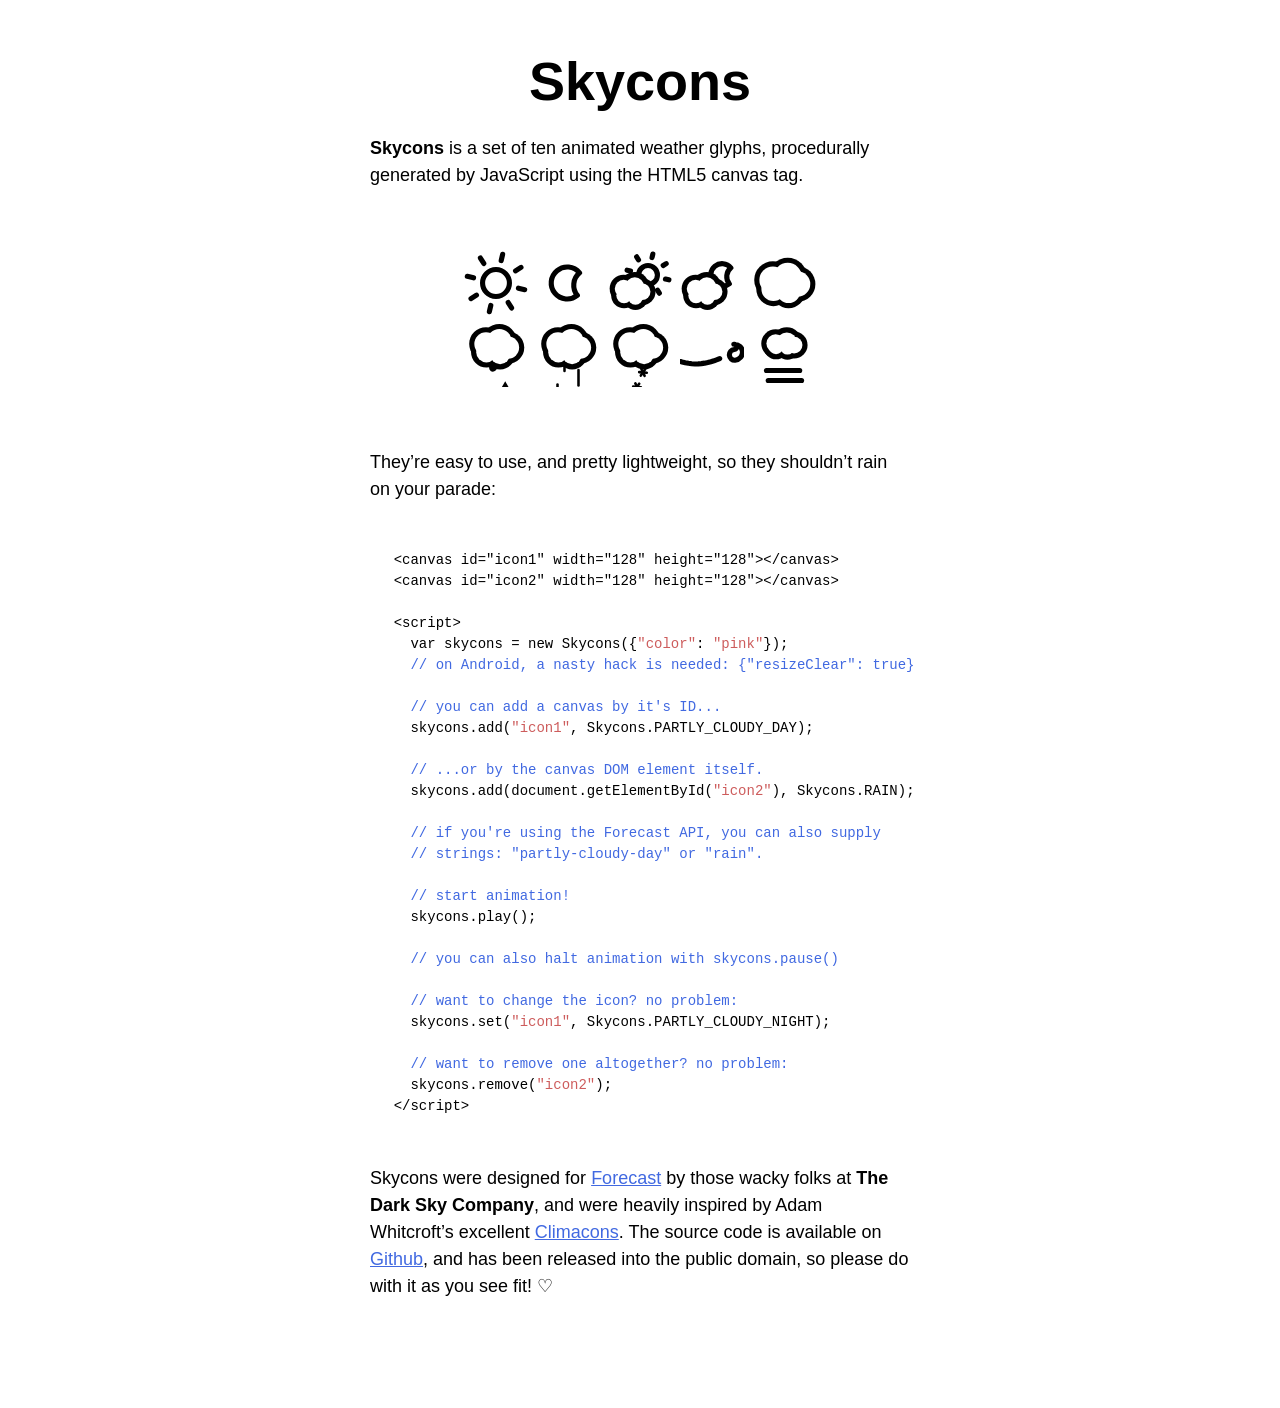
<file: StudentManagementSystem/StudentManagementSystem/vendor/skycons/index.html>
<!DOCTYPE html>
<html>
  <head>
    <title>Skycons</title>
    <meta charset="us-ascii">

    <style type="text/css">
      body {
        font: 300 112.5%/1.5em "Helvetica", "Arial", sans-serif;
        margin: 3em 3em 6em;
        padding: 0;
      }

      article {
        margin: auto;
        width: 30em;
      }

      h1 {
        font-size: 3em;
        line-height: 1em;
        text-align: center;
        margin: 0.5em 0;
      }

      p {
        margin: 1.5em 0;
      }

      figure {
        margin: 3em auto;
        width: 368px;
        height: 152px;
      }

      canvas {
        display: block;
        float: left;
        margin-left: 8px;
        margin-top: 8px;
      }

      pre {
        font: 77.8%/1.5em "Lucida Sans Typewriter", "Lucida Console", "Monaco", "Bitstream Vera Sans Mono", monospace;
        margin: 3.375em 1.6875em;
      }

      a, pre span.comment {
        color: royalblue;
      }

      a:visited, pre span.constant {
        color: indianred;
      }
    </style>
  </head>

  <body>
    <article>
      <h1>Skycons</h1>

      <p><strong>Skycons</strong> is a set of ten animated weather glyphs,
      procedurally generated by JavaScript using the HTML5 canvas tag.</p>

      <figure class="icons">
        <canvas id="clear-day" width="64" height="64">
        </canvas>

        <canvas id="clear-night" width="64" height="64">
        </canvas>

        <canvas id="partly-cloudy-day" width="64" height="64">
        </canvas>

        <canvas id="partly-cloudy-night" width="64" height="64">
        </canvas>

        <canvas id="cloudy" width="64" height="64">
        </canvas>

        <canvas id="rain" width="64" height="64">
        </canvas>

        <canvas id="sleet" width="64" height="64">
        </canvas>

        <canvas id="snow" width="64" height="64">
        </canvas>

        <canvas id="wind" width="64" height="64">
        </canvas>

        <canvas id="fog" width="64" height="64">
        </canvas>
      </figure>

      <p>They&rsquo;re easy to use, and pretty lightweight, so they
      shouldn&rsquo;t rain on your parade:</p>

      <pre>&lt;canvas id="icon1" width="128" height="128"&gt;&lt;/canvas&gt;
&lt;canvas id="icon2" width="128" height="128"&gt;&lt;/canvas&gt;

&lt;script&gt;
  var skycons = new Skycons({<span class="constant">"color"</span>: <span class="constant">"pink"</span>});
  <span class="comment">// on Android, a nasty hack is needed: {"resizeClear": true}</span>

  <span class="comment">// you can add a canvas by it's ID...</span>
  skycons.add(<span class="constant">"icon1"</span>, Skycons.PARTLY_CLOUDY_DAY);

  <span class="comment">// ...or by the canvas DOM element itself.</span>
  skycons.add(document.getElementById(<span class="constant">"icon2"</span>), Skycons.RAIN);

  <span class="comment">// if you're using the Forecast API, you can also supply
  // strings: "partly-cloudy-day" or "rain".</span>

  <span class="comment">// start animation!</span>
  skycons.play();

  <span class="comment">// you can also halt animation with skycons.pause()</span>

  <span class="comment">// want to change the icon? no problem:</span>
  skycons.set(<span class="constant">"icon1"</span>, Skycons.PARTLY_CLOUDY_NIGHT);

  <span class="comment">// want to remove one altogether? no problem:</span>
  skycons.remove(<span class="constant">"icon2"</span>);
&lt;/script&gt;</pre>

      <p>Skycons were designed for <a href="http://forecast.io/">Forecast</a>
      by those wacky folks at <strong>The Dark Sky Company</strong>, and were
      heavily inspired by Adam Whitcroft&rsquo;s excellent
      <a href="http://adamwhitcroft.com/climacons/">Climacons</a>. The source
      code is available on
      <a href="http://github.com/darkskyapp/skycons">Github</a>, and has been
      released into the public domain, so please do with it as you see fit!
      &#9825;</p>
    </article>

    <script src="skycons.js"></script>

    <script>
      var icons = new Skycons(),
          list  = [
            "clear-day", "clear-night", "partly-cloudy-day",
            "partly-cloudy-night", "cloudy", "rain", "sleet", "snow", "wind",
            "fog"
          ],
          i;

      for(i = list.length; i--; )
        icons.set(list[i], list[i]);

      icons.play();
    </script>
  </body>
</html>
</file>
<file: StudentManagementSystem/StudentManagementSystem/vendor/classyloader/css/documentation.css>
html{font-family:sans-serif;-ms-text-size-adjust:100%;-webkit-text-size-adjust:100%}body{margin:0}article,aside,details,figcaption,figure,footer,header,hgroup,main,nav,section,summary{display:block}audio,canvas,progress,video{display:inline-block;vertical-align:baseline}audio:not([controls]){display:none;height:0}[hidden],template{display:none}a{background:transparent}a:active,a:hover{outline:0}abbr[title]{border-bottom:1px dotted}b,strong{font-weight:bold}dfn{font-style:italic}h1{font-size:2em;margin:.67em 0}mark{background:#ff0;color:#000}small{font-size:80%}sub,sup{font-size:75%;line-height:0;position:relative;vertical-align:baseline}sup{top:-0.5em}sub{bottom:-0.25em}img{border:0}svg:not(:root){overflow:hidden}figure{margin:1em 40px}hr{-moz-box-sizing:content-box;box-sizing:content-box;height:0}pre{overflow:auto}code,kbd,pre,samp{font-family:monospace,monospace;font-size:1em}button,input,optgroup,select,textarea{color:inherit;font:inherit;margin:0}button{overflow:visible}button,select{text-transform:none}button,html input[type="button"],input[type="reset"],input[type="submit"]{-webkit-appearance:button;cursor:pointer}button[disabled],html input[disabled]{cursor:default}button::-moz-focus-inner,input::-moz-focus-inner{border:0;padding:0}input{line-height:normal}input[type="checkbox"],input[type="radio"]{box-sizing:border-box;padding:0}input[type="number"]::-webkit-inner-spin-button,input[type="number"]::-webkit-outer-spin-button{height:auto}input[type="search"]{-webkit-appearance:textfield;-moz-box-sizing:content-box;-webkit-box-sizing:content-box;box-sizing:content-box}input[type="search"]::-webkit-search-cancel-button,input[type="search"]::-webkit-search-decoration{-webkit-appearance:none}fieldset{border:1px solid silver;margin:0 2px;padding:.35em .625em .75em}legend{border:0;padding:0}textarea{overflow:auto}optgroup{font-weight:bold}table{border-collapse:collapse;border-spacing:0}td,th{padding:0}*{-webkit-box-sizing:border-box;-moz-box-sizing:border-box;box-sizing:border-box}*:before,*:after{-webkit-box-sizing:border-box;-moz-box-sizing:border-box;box-sizing:border-box}html{font-size:62.5%;-webkit-tap-highlight-color:rgba(0,0,0,0)}body{font-family:"Helvetica Neue",Helvetica,Arial,sans-serif;font-size:14px;line-height:1.428571429;color:#333;background-color:#fff}input,button,select,textarea{font-family:inherit;font-size:inherit;line-height:inherit}a{color:#428bca;text-decoration:none}a:hover,a:focus{color:#2a6496;text-decoration:underline}a:focus{outline:thin dotted;outline:5px auto -webkit-focus-ring-color;outline-offset:-2px}figure{margin:0}img{vertical-align:middle}hr{margin-top:20px;margin-bottom:20px;border:0;border-top:1px solid #eee}h1,h2,h3,h4,h5,h6,.h1,.h2,.h3,.h4,.h5,.h6{font-family:inherit;font-weight:500;line-height:1.1;color:inherit}h1 small,h2 small,h3 small,h4 small,h5 small,h6 small,.h1 small,.h2 small,.h3 small,.h4 small,.h5 small,.h6 small,h1 .small,h2 .small,h3 .small,h4 .small,h5 .small,h6 .small,.h1 .small,.h2 .small,.h3 .small,.h4 .small,.h5 .small,.h6 .small{font-weight:normal;line-height:1;color:#999}h1,.h1,h2,.h2,h3,.h3{margin-top:20px;margin-bottom:10px}h1 small,.h1 small,h2 small,.h2 small,h3 small,.h3 small,h1 .small,.h1 .small,h2 .small,.h2 .small,h3 .small,.h3 .small{font-size:65%}h4,.h4,h5,.h5,h6,.h6{margin-top:10px;margin-bottom:10px}h4 small,.h4 small,h5 small,.h5 small,h6 small,.h6 small,h4 .small,.h4 .small,h5 .small,.h5 .small,h6 .small,.h6 .small{font-size:75%}h1,.h1{font-size:36px}h2,.h2{font-size:30px}h3,.h3{font-size:24px}h4,.h4{font-size:18px}h5,.h5{font-size:14px}h6,.h6{font-size:12px}p{margin:0 0 10px}small,.small{font-size:85%}cite{font-style:normal}.text-left{text-align:left}.text-right{text-align:right}.text-center{text-align:center}.text-justify{text-align:justify}.text-muted{color:#999}.text-primary{color:#428bca}a.text-primary:hover{color:#3071a9}.text-success{color:#3c763d}a.text-success:hover{color:#2b542c}.text-info{color:#31708f}a.text-info:hover{color:#245269}.text-warning{color:#8a6d3b}a.text-warning:hover{color:#66512c}.text-danger{color:#a94442}a.text-danger:hover{color:#843534}.bg-primary{color:#fff;background-color:#428bca}a.bg-primary:hover{background-color:#3071a9}.bg-success{background-color:#dff0d8}a.bg-success:hover{background-color:#c1e2b3}.bg-info{background-color:#d9edf7}a.bg-info:hover{background-color:#afd9ee}.bg-warning{background-color:#fcf8e3}a.bg-warning:hover{background-color:#f7ecb5}.bg-danger{background-color:#f2dede}a.bg-danger:hover{background-color:#e4b9b9}.page-header{padding-bottom:9px;margin:40px 0 20px;border-bottom:1px solid #eee}ul,ol{margin-top:0;margin-bottom:10px}ul ul,ol ul,ul ol,ol ol{margin-bottom:0}.list-unstyled{padding-left:0;list-style:none}.list-inline{padding-left:0;list-style:none}.list-inline>li{display:inline-block;padding-left:5px;padding-right:5px}.list-inline>li:first-child{padding-left:0}abbr[title],abbr[data-original-title]{cursor:help;border-bottom:1px dotted #999}.initialism{font-size:90%;text-transform:uppercase}blockquote{padding:10px 20px;margin:0 0 20px;font-size:17.5px;border-left:5px solid #eee}blockquote p:last-child,blockquote ul:last-child,blockquote ol:last-child{margin-bottom:0}blockquote footer,blockquote small,blockquote .small{display:block;font-size:80%;line-height:1.428571429;color:#999}blockquote footer:before,blockquote small:before,blockquote .small:before{content:'\2014 \00A0'}.blockquote-reverse,blockquote.pull-right{padding-right:15px;padding-left:0;border-right:5px solid #eee;border-left:0;text-align:right}.blockquote-reverse footer:before,blockquote.pull-right footer:before,.blockquote-reverse small:before,blockquote.pull-right small:before,.blockquote-reverse .small:before,blockquote.pull-right .small:before{content:''}.blockquote-reverse footer:after,blockquote.pull-right footer:after,.blockquote-reverse small:after,blockquote.pull-right small:after,.blockquote-reverse .small:after,blockquote.pull-right .small:after{content:'\00A0 \2014'}blockquote:before,blockquote:after{content:""}address{margin-bottom:20px;font-style:normal;line-height:1.428571429}code,kbd,pre,samp{font-family:Menlo,Monaco,Consolas,"Courier New",monospace}code{padding:2px 4px;font-size:90%;color:#c7254e;background-color:#f9f2f4;white-space:nowrap;border-radius:4px}kbd{padding:2px 4px;font-size:90%;color:#fff;background-color:#333;border-radius:3px;box-shadow:inset 0 -1px 0 rgba(0,0,0,0.25)}pre{display:block;padding:9.5px;margin:0 0 10px;font-size:13px;line-height:1.428571429;word-break:break-all;word-wrap:break-word;color:#333;background-color:#f5f5f5;border:1px solid #ccc;border-radius:4px}pre code{padding:0;font-size:inherit;color:inherit;white-space:pre-wrap;background-color:transparent;border-radius:0}.pre-scrollable{max-height:340px;overflow-y:scroll}.container{margin-right:auto;margin-left:auto;padding-left:15px;padding-right:15px}@media(min-width:768px){.container{width:750px}}@media(min-width:992px){.container{width:970px}}@media(min-width:1200px){.container{width:1170px}}.container-fluid{margin-right:auto;margin-left:auto;padding-left:15px;padding-right:15px}.row{margin-left:-15px;margin-right:-15px}.col-xs-1,.col-sm-1,.col-md-1,.col-lg-1,.col-xs-2,.col-sm-2,.col-md-2,.col-lg-2,.col-xs-3,.col-sm-3,.col-md-3,.col-lg-3,.col-xs-4,.col-sm-4,.col-md-4,.col-lg-4,.col-xs-5,.col-sm-5,.col-md-5,.col-lg-5,.col-xs-6,.col-sm-6,.col-md-6,.col-lg-6,.col-xs-7,.col-sm-7,.col-md-7,.col-lg-7,.col-xs-8,.col-sm-8,.col-md-8,.col-lg-8,.col-xs-9,.col-sm-9,.col-md-9,.col-lg-9,.col-xs-10,.col-sm-10,.col-md-10,.col-lg-10,.col-xs-11,.col-sm-11,.col-md-11,.col-lg-11,.col-xs-12,.col-sm-12,.col-md-12,.col-lg-12{position:relative;min-height:1px;padding-left:15px;padding-right:15px}.col-xs-1,.col-xs-2,.col-xs-3,.col-xs-4,.col-xs-5,.col-xs-6,.col-xs-7,.col-xs-8,.col-xs-9,.col-xs-10,.col-xs-11,.col-xs-12{float:left}.col-xs-12{width:100%}.col-xs-11{width:91.66666666666666%}.col-xs-10{width:83.33333333333334%}.col-xs-9{width:75%}.col-xs-8{width:66.66666666666666%}.col-xs-7{width:58.333333333333336%}.col-xs-6{width:50%}.col-xs-5{width:41.66666666666667%}.col-xs-4{width:33.33333333333333%}.col-xs-3{width:25%}.col-xs-2{width:16.666666666666664%}.col-xs-1{width:8.333333333333332%}.col-xs-pull-12{right:100%}.col-xs-pull-11{right:91.66666666666666%}.col-xs-pull-10{right:83.33333333333334%}.col-xs-pull-9{right:75%}.col-xs-pull-8{right:66.66666666666666%}.col-xs-pull-7{right:58.333333333333336%}.col-xs-pull-6{right:50%}.col-xs-pull-5{right:41.66666666666667%}.col-xs-pull-4{right:33.33333333333333%}.col-xs-pull-3{right:25%}.col-xs-pull-2{right:16.666666666666664%}.col-xs-pull-1{right:8.333333333333332%}.col-xs-pull-0{right:0}.col-xs-push-12{left:100%}.col-xs-push-11{left:91.66666666666666%}.col-xs-push-10{left:83.33333333333334%}.col-xs-push-9{left:75%}.col-xs-push-8{left:66.66666666666666%}.col-xs-push-7{left:58.333333333333336%}.col-xs-push-6{left:50%}.col-xs-push-5{left:41.66666666666667%}.col-xs-push-4{left:33.33333333333333%}.col-xs-push-3{left:25%}.col-xs-push-2{left:16.666666666666664%}.col-xs-push-1{left:8.333333333333332%}.col-xs-push-0{left:0}.col-xs-offset-12{margin-left:100%}.col-xs-offset-11{margin-left:91.66666666666666%}.col-xs-offset-10{margin-left:83.33333333333334%}.col-xs-offset-9{margin-left:75%}.col-xs-offset-8{margin-left:66.66666666666666%}.col-xs-offset-7{margin-left:58.333333333333336%}.col-xs-offset-6{margin-left:50%}.col-xs-offset-5{margin-left:41.66666666666667%}.col-xs-offset-4{margin-left:33.33333333333333%}.col-xs-offset-3{margin-left:25%}.col-xs-offset-2{margin-left:16.666666666666664%}.col-xs-offset-1{margin-left:8.333333333333332%}.col-xs-offset-0{margin-left:0}@media(min-width:768px){.col-sm-1,.col-sm-2,.col-sm-3,.col-sm-4,.col-sm-5,.col-sm-6,.col-sm-7,.col-sm-8,.col-sm-9,.col-sm-10,.col-sm-11,.col-sm-12{float:left}.col-sm-12{width:100%}.col-sm-11{width:91.66666666666666%}.col-sm-10{width:83.33333333333334%}.col-sm-9{width:75%}.col-sm-8{width:66.66666666666666%}.col-sm-7{width:58.333333333333336%}.col-sm-6{width:50%}.col-sm-5{width:41.66666666666667%}.col-sm-4{width:33.33333333333333%}.col-sm-3{width:25%}.col-sm-2{width:16.666666666666664%}.col-sm-1{width:8.333333333333332%}.col-sm-pull-12{right:100%}.col-sm-pull-11{right:91.66666666666666%}.col-sm-pull-10{right:83.33333333333334%}.col-sm-pull-9{right:75%}.col-sm-pull-8{right:66.66666666666666%}.col-sm-pull-7{right:58.333333333333336%}.col-sm-pull-6{right:50%}.col-sm-pull-5{right:41.66666666666667%}.col-sm-pull-4{right:33.33333333333333%}.col-sm-pull-3{right:25%}.col-sm-pull-2{right:16.666666666666664%}.col-sm-pull-1{right:8.333333333333332%}.col-sm-pull-0{right:0}.col-sm-push-12{left:100%}.col-sm-push-11{left:91.66666666666666%}.col-sm-push-10{left:83.33333333333334%}.col-sm-push-9{left:75%}.col-sm-push-8{left:66.66666666666666%}.col-sm-push-7{left:58.333333333333336%}.col-sm-push-6{left:50%}.col-sm-push-5{left:41.66666666666667%}.col-sm-push-4{left:33.33333333333333%}.col-sm-push-3{left:25%}.col-sm-push-2{left:16.666666666666664%}.col-sm-push-1{left:8.333333333333332%}.col-sm-push-0{left:0}.col-sm-offset-12{margin-left:100%}.col-sm-offset-11{margin-left:91.66666666666666%}.col-sm-offset-10{margin-left:83.33333333333334%}.col-sm-offset-9{margin-left:75%}.col-sm-offset-8{margin-left:66.66666666666666%}.col-sm-offset-7{margin-left:58.333333333333336%}.col-sm-offset-6{margin-left:50%}.col-sm-offset-5{margin-left:41.66666666666667%}.col-sm-offset-4{margin-left:33.33333333333333%}.col-sm-offset-3{margin-left:25%}.col-sm-offset-2{margin-left:16.666666666666664%}.col-sm-offset-1{margin-left:8.333333333333332%}.col-sm-offset-0{margin-left:0}}@media(min-width:992px){.col-md-1,.col-md-2,.col-md-3,.col-md-4,.col-md-5,.col-md-6,.col-md-7,.col-md-8,.col-md-9,.col-md-10,.col-md-11,.col-md-12{float:left}.col-md-12{width:100%}.col-md-11{width:91.66666666666666%}.col-md-10{width:83.33333333333334%}.col-md-9{width:75%}.col-md-8{width:66.66666666666666%}.col-md-7{width:58.333333333333336%}.col-md-6{width:50%}.col-md-5{width:41.66666666666667%}.col-md-4{width:33.33333333333333%}.col-md-3{width:25%}.col-md-2{width:16.666666666666664%}.col-md-1{width:8.333333333333332%}.col-md-pull-12{right:100%}.col-md-pull-11{right:91.66666666666666%}.col-md-pull-10{right:83.33333333333334%}.col-md-pull-9{right:75%}.col-md-pull-8{right:66.66666666666666%}.col-md-pull-7{right:58.333333333333336%}.col-md-pull-6{right:50%}.col-md-pull-5{right:41.66666666666667%}.col-md-pull-4{right:33.33333333333333%}.col-md-pull-3{right:25%}.col-md-pull-2{right:16.666666666666664%}.col-md-pull-1{right:8.333333333333332%}.col-md-pull-0{right:0}.col-md-push-12{left:100%}.col-md-push-11{left:91.66666666666666%}.col-md-push-10{left:83.33333333333334%}.col-md-push-9{left:75%}.col-md-push-8{left:66.66666666666666%}.col-md-push-7{left:58.333333333333336%}.col-md-push-6{left:50%}.col-md-push-5{left:41.66666666666667%}.col-md-push-4{left:33.33333333333333%}.col-md-push-3{left:25%}.col-md-push-2{left:16.666666666666664%}.col-md-push-1{left:8.333333333333332%}.col-md-push-0{left:0}.col-md-offset-12{margin-left:100%}.col-md-offset-11{margin-left:91.66666666666666%}.col-md-offset-10{margin-left:83.33333333333334%}.col-md-offset-9{margin-left:75%}.col-md-offset-8{margin-left:66.66666666666666%}.col-md-offset-7{margin-left:58.333333333333336%}.col-md-offset-6{margin-left:50%}.col-md-offset-5{margin-left:41.66666666666667%}.col-md-offset-4{margin-left:33.33333333333333%}.col-md-offset-3{margin-left:25%}.col-md-offset-2{margin-left:16.666666666666664%}.col-md-offset-1{margin-left:8.333333333333332%}.col-md-offset-0{margin-left:0}}@media(min-width:1200px){.col-lg-1,.col-lg-2,.col-lg-3,.col-lg-4,.col-lg-5,.col-lg-6,.col-lg-7,.col-lg-8,.col-lg-9,.col-lg-10,.col-lg-11,.col-lg-12{float:left}.col-lg-12{width:100%}.col-lg-11{width:91.66666666666666%}.col-lg-10{width:83.33333333333334%}.col-lg-9{width:75%}.col-lg-8{width:66.66666666666666%}.col-lg-7{width:58.333333333333336%}.col-lg-6{width:50%}.col-lg-5{width:41.66666666666667%}.col-lg-4{width:33.33333333333333%}.col-lg-3{width:25%}.col-lg-2{width:16.666666666666664%}.col-lg-1{width:8.333333333333332%}.col-lg-pull-12{right:100%}.col-lg-pull-11{right:91.66666666666666%}.col-lg-pull-10{right:83.33333333333334%}.col-lg-pull-9{right:75%}.col-lg-pull-8{right:66.66666666666666%}.col-lg-pull-7{right:58.333333333333336%}.col-lg-pull-6{right:50%}.col-lg-pull-5{right:41.66666666666667%}.col-lg-pull-4{right:33.33333333333333%}.col-lg-pull-3{right:25%}.col-lg-pull-2{right:16.666666666666664%}.col-lg-pull-1{right:8.333333333333332%}.col-lg-pull-0{right:0}.col-lg-push-12{left:100%}.col-lg-push-11{left:91.66666666666666%}.col-lg-push-10{left:83.33333333333334%}.col-lg-push-9{left:75%}.col-lg-push-8{left:66.66666666666666%}.col-lg-push-7{left:58.333333333333336%}.col-lg-push-6{left:50%}.col-lg-push-5{left:41.66666666666667%}.col-lg-push-4{left:33.33333333333333%}.col-lg-push-3{left:25%}.col-lg-push-2{left:16.666666666666664%}.col-lg-push-1{left:8.333333333333332%}.col-lg-push-0{left:0}.col-lg-offset-12{margin-left:100%}.col-lg-offset-11{margin-left:91.66666666666666%}.col-lg-offset-10{margin-left:83.33333333333334%}.col-lg-offset-9{margin-left:75%}.col-lg-offset-8{margin-left:66.66666666666666%}.col-lg-offset-7{margin-left:58.333333333333336%}.col-lg-offset-6{margin-left:50%}.col-lg-offset-5{margin-left:41.66666666666667%}.col-lg-offset-4{margin-left:33.33333333333333%}.col-lg-offset-3{margin-left:25%}.col-lg-offset-2{margin-left:16.666666666666664%}.col-lg-offset-1{margin-left:8.333333333333332%}.col-lg-offset-0{margin-left:0}}fieldset{padding:0;margin:0;border:0;min-width:0}legend{display:block;width:100%;padding:0;margin-bottom:20px;font-size:21px;line-height:inherit;color:#333;border:0;border-bottom:1px solid #e5e5e5}label{display:inline-block;margin-bottom:5px;font-weight:bold}.btn{display:inline-block;margin-bottom:0;font-weight:normal;text-align:center;vertical-align:middle;cursor:pointer;background-image:none;border:1px solid transparent;white-space:nowrap;padding:6px 12px;font-size:14px;line-height:1.428571429;border-radius:4px;-webkit-user-select:none;-moz-user-select:none;-ms-user-select:none;-o-user-select:none;user-select:none}.btn:focus{outline:thin dotted;outline:5px auto -webkit-focus-ring-color;outline-offset:-2px}.btn:hover,.btn:focus{color:#333;text-decoration:none}.btn:active,.btn.active{outline:0;background-image:none;-webkit-box-shadow:inset 0 3px 5px rgba(0,0,0,0.125);box-shadow:inset 0 3px 5px rgba(0,0,0,0.125)}.btn.disabled,.btn[disabled],fieldset[disabled] .btn{cursor:not-allowed;pointer-events:none;opacity:.65;filter:alpha(opacity=65);-webkit-box-shadow:none;box-shadow:none}.btn-default{color:#333;background-color:#fff;border-color:#ccc}.btn-default:hover,.btn-default:focus,.btn-default:active,.btn-default.active,.open .dropdown-toggle.btn-default{color:#333;background-color:#ebebeb;border-color:#adadad}.btn-default:active,.btn-default.active,.open .dropdown-toggle.btn-default{background-image:none}.btn-default.disabled,.btn-default[disabled],fieldset[disabled] .btn-default,.btn-default.disabled:hover,.btn-default[disabled]:hover,fieldset[disabled] .btn-default:hover,.btn-default.disabled:focus,.btn-default[disabled]:focus,fieldset[disabled] .btn-default:focus,.btn-default.disabled:active,.btn-default[disabled]:active,fieldset[disabled] .btn-default:active,.btn-default.disabled.active,.btn-default[disabled].active,fieldset[disabled] .btn-default.active{background-color:#fff;border-color:#ccc}.btn-default .badge{color:#fff;background-color:#333}.btn-primary{color:#fff;background-color:#428bca;border-color:#357ebd}.btn-primary:hover,.btn-primary:focus,.btn-primary:active,.btn-primary.active,.open .dropdown-toggle.btn-primary{color:#fff;background-color:#3276b1;border-color:#285e8e}.btn-primary:active,.btn-primary.active,.open .dropdown-toggle.btn-primary{background-image:none}.btn-primary.disabled,.btn-primary[disabled],fieldset[disabled] .btn-primary,.btn-primary.disabled:hover,.btn-primary[disabled]:hover,fieldset[disabled] .btn-primary:hover,.btn-primary.disabled:focus,.btn-primary[disabled]:focus,fieldset[disabled] .btn-primary:focus,.btn-primary.disabled:active,.btn-primary[disabled]:active,fieldset[disabled] .btn-primary:active,.btn-primary.disabled.active,.btn-primary[disabled].active,fieldset[disabled] .btn-primary.active{background-color:#428bca;border-color:#357ebd}.btn-primary .badge{color:#428bca;background-color:#fff}.btn-success{color:#fff;background-color:#5cb85c;border-color:#4cae4c}.btn-success:hover,.btn-success:focus,.btn-success:active,.btn-success.active,.open .dropdown-toggle.btn-success{color:#fff;background-color:#47a447;border-color:#398439}.btn-success:active,.btn-success.active,.open .dropdown-toggle.btn-success{background-image:none}.btn-success.disabled,.btn-success[disabled],fieldset[disabled] .btn-success,.btn-success.disabled:hover,.btn-success[disabled]:hover,fieldset[disabled] .btn-success:hover,.btn-success.disabled:focus,.btn-success[disabled]:focus,fieldset[disabled] .btn-success:focus,.btn-success.disabled:active,.btn-success[disabled]:active,fieldset[disabled] .btn-success:active,.btn-success.disabled.active,.btn-success[disabled].active,fieldset[disabled] .btn-success.active{background-color:#5cb85c;border-color:#4cae4c}.btn-success .badge{color:#5cb85c;background-color:#fff}.btn-info{color:#fff;background-color:#5bc0de;border-color:#46b8da}.btn-info:hover,.btn-info:focus,.btn-info:active,.btn-info.active,.open .dropdown-toggle.btn-info{color:#fff;background-color:#39b3d7;border-color:#269abc}.btn-info:active,.btn-info.active,.open .dropdown-toggle.btn-info{background-image:none}.btn-info.disabled,.btn-info[disabled],fieldset[disabled] .btn-info,.btn-info.disabled:hover,.btn-info[disabled]:hover,fieldset[disabled] .btn-info:hover,.btn-info.disabled:focus,.btn-info[disabled]:focus,fieldset[disabled] .btn-info:focus,.btn-info.disabled:active,.btn-info[disabled]:active,fieldset[disabled] .btn-info:active,.btn-info.disabled.active,.btn-info[disabled].active,fieldset[disabled] .btn-info.active{background-color:#5bc0de;border-color:#46b8da}.btn-info .badge{color:#5bc0de;background-color:#fff}.btn-warning{color:#fff;background-color:#f0ad4e;border-color:#eea236}.btn-warning:hover,.btn-warning:focus,.btn-warning:active,.btn-warning.active,.open .dropdown-toggle.btn-warning{color:#fff;background-color:#ed9c28;border-color:#d58512}.btn-warning:active,.btn-warning.active,.open .dropdown-toggle.btn-warning{background-image:none}.btn-warning.disabled,.btn-warning[disabled],fieldset[disabled] .btn-warning,.btn-warning.disabled:hover,.btn-warning[disabled]:hover,fieldset[disabled] .btn-warning:hover,.btn-warning.disabled:focus,.btn-warning[disabled]:focus,fieldset[disabled] .btn-warning:focus,.btn-warning.disabled:active,.btn-warning[disabled]:active,fieldset[disabled] .btn-warning:active,.btn-warning.disabled.active,.btn-warning[disabled].active,fieldset[disabled] .btn-warning.active{background-color:#f0ad4e;border-color:#eea236}.btn-warning .badge{color:#f0ad4e;background-color:#fff}.btn-danger{color:#fff;background-color:#d9534f;border-color:#d43f3a}.btn-danger:hover,.btn-danger:focus,.btn-danger:active,.btn-danger.active,.open .dropdown-toggle.btn-danger{color:#fff;background-color:#d2322d;border-color:#ac2925}.btn-danger:active,.btn-danger.active,.open .dropdown-toggle.btn-danger{background-image:none}.btn-danger.disabled,.btn-danger[disabled],fieldset[disabled] .btn-danger,.btn-danger.disabled:hover,.btn-danger[disabled]:hover,fieldset[disabled] .btn-danger:hover,.btn-danger.disabled:focus,.btn-danger[disabled]:focus,fieldset[disabled] .btn-danger:focus,.btn-danger.disabled:active,.btn-danger[disabled]:active,fieldset[disabled] .btn-danger:active,.btn-danger.disabled.active,.btn-danger[disabled].active,fieldset[disabled] .btn-danger.active{background-color:#d9534f;border-color:#d43f3a}.btn-danger .badge{color:#d9534f;background-color:#fff}.btn-link{color:#428bca;font-weight:normal;cursor:pointer;border-radius:0}.btn-link,.btn-link:active,.btn-link[disabled],fieldset[disabled] .btn-link{background-color:transparent;-webkit-box-shadow:none;box-shadow:none}.btn-link,.btn-link:hover,.btn-link:focus,.btn-link:active{border-color:transparent}.btn-link:hover,.btn-link:focus{color:#2a6496;text-decoration:underline;background-color:transparent}.btn-link[disabled]:hover,fieldset[disabled] .btn-link:hover,.btn-link[disabled]:focus,fieldset[disabled] .btn-link:focus{color:#999;text-decoration:none}.btn-lg{padding:10px 16px;font-size:18px;line-height:1.33;border-radius:6px}.btn-sm{padding:5px 10px;font-size:12px;line-height:1.5;border-radius:3px}.btn-xs{padding:1px 5px;font-size:12px;line-height:1.5;border-radius:3px}.btn-block{display:block;width:100%;padding-left:0;padding-right:0}.btn-block+.btn-block{margin-top:5px}input[type="submit"].btn-block,input[type="reset"].btn-block,input[type="button"].btn-block{width:100%}.fade{opacity:0;-webkit-transition:opacity .15s linear;transition:opacity .15s linear}.fade.in{opacity:1}.caret{display:inline-block;width:0;height:0;margin-left:2px;vertical-align:middle;border-top:4px solid;border-right:4px solid transparent;border-left:4px solid transparent}.breadcrumb{padding:8px 15px;margin-bottom:20px;list-style:none;background-color:#f5f5f5;border-radius:4px}.breadcrumb>li{display:inline-block}.breadcrumb>li+li:before{content:"/\00a0";padding:0 5px;color:#ccc}.breadcrumb>.active{color:#999}.label{display:inline;padding:.2em .6em .3em;font-size:75%;font-weight:bold;line-height:1;color:#fff;text-align:center;white-space:nowrap;vertical-align:baseline;border-radius:.25em}.label[href]:hover,.label[href]:focus{color:#fff;text-decoration:none;cursor:pointer}.label:empty{display:none}.btn .label{position:relative;top:-1px}.label-default{background-color:#999}.label-default[href]:hover,.label-default[href]:focus{background-color:gray}.label-primary{background-color:#428bca}.label-primary[href]:hover,.label-primary[href]:focus{background-color:#3071a9}.label-success{background-color:#5cb85c}.label-success[href]:hover,.label-success[href]:focus{background-color:#449d44}.label-info{background-color:#5bc0de}.label-info[href]:hover,.label-info[href]:focus{background-color:#31b0d5}.label-warning{background-color:#f0ad4e}.label-warning[href]:hover,.label-warning[href]:focus{background-color:#ec971f}.label-danger{background-color:#d9534f}.label-danger[href]:hover,.label-danger[href]:focus{background-color:#c9302c}.badge{display:inline-block;min-width:10px;padding:3px 7px;font-size:12px;font-weight:bold;color:#fff;line-height:1;vertical-align:baseline;white-space:nowrap;text-align:center;background-color:#999;border-radius:10px}.badge:empty{display:none}.btn .badge{position:relative;top:-1px}.btn-xs .badge{top:0;padding:1px 5px}a.badge:hover,a.badge:focus{color:#fff;text-decoration:none;cursor:pointer}a.list-group-item.active>.badge,.nav-pills>.active>a>.badge{color:#428bca;background-color:#fff}.thumbnail{display:block;padding:4px;margin-bottom:20px;line-height:1.428571429;background-color:#fff;border:1px solid #ddd;border-radius:4px;-webkit-transition:all .2s ease-in-out;transition:all .2s ease-in-out;width:200px;float:left;margin:0 10px 10px 0}.thumbnail>img,.thumbnail a>img{display:block;max-width:100%;height:auto;margin-left:auto;margin-right:auto}a.thumbnail:hover,a.thumbnail:focus,a.thumbnail.active{border-color:#428bca}.thumbnail .caption{padding:9px;color:#333}.alert{padding:15px;margin-bottom:20px;border:1px solid transparent;border-radius:4px}.alert h4{margin-top:0;color:inherit}.alert .alert-link{font-weight:bold}.alert>p,.alert>ul{margin-bottom:0}.alert>p+p{margin-top:5px}.alert-dismissable{padding-right:35px}.alert-dismissable .close{position:relative;top:-2px;right:-21px;color:inherit}.alert-success{background-color:#dff0d8;border-color:#d6e9c6;color:#3c763d}.alert-success hr{border-top-color:#c9e2b3}.alert-success .alert-link{color:#2b542c}.alert-info{background-color:#d9edf7;border-color:#bce8f1;color:#31708f}.alert-info hr{border-top-color:#a6e1ec}.alert-info .alert-link{color:#245269}.alert-warning{background-color:#fcf8e3;border-color:#faebcc;color:#8a6d3b}.alert-warning hr{border-top-color:#f7e1b5}.alert-warning .alert-link{color:#66512c}.alert-danger{background-color:#f2dede;border-color:#ebccd1;color:#a94442}.alert-danger hr{border-top-color:#e4b9c0}.alert-danger .alert-link{color:#843534}.media,.media-body{overflow:hidden;zoom:1}.media,.media .media{margin-top:15px}.media:first-child{margin-top:0}.media-object{display:block}.media-heading{margin:0 0 5px}.media>.pull-left{margin-right:10px}.media>.pull-right{margin-left:10px}.media-list{padding-left:0;list-style:none}.panel{margin-bottom:20px;background-color:#fff;border:1px solid transparent;border-radius:4px;-webkit-box-shadow:0 1px 1px rgba(0,0,0,0.05);box-shadow:0 1px 1px rgba(0,0,0,0.05)}.panel-body{padding:15px}.panel>.list-group{margin-bottom:0}.panel>.list-group .list-group-item{border-width:1px 0;border-radius:0}.panel>.list-group .list-group-item:first-child{border-top:0}.panel>.list-group .list-group-item:last-child{border-bottom:0}.panel>.list-group:first-child .list-group-item:first-child{border-top-right-radius:3px;border-top-left-radius:3px}.panel>.list-group:last-child .list-group-item:last-child{border-bottom-right-radius:3px;border-bottom-left-radius:3px}.panel-heading+.list-group .list-group-item:first-child{border-top-width:0}.panel>.table,.panel>.table-responsive>.table{margin-bottom:0}.panel>.table:first-child>thead:first-child>tr:first-child td:first-child,.panel>.table-responsive:first-child>.table:first-child>thead:first-child>tr:first-child td:first-child,.panel>.table:first-child>tbody:first-child>tr:first-child td:first-child,.panel>.table-responsive:first-child>.table:first-child>tbody:first-child>tr:first-child td:first-child,.panel>.table:first-child>thead:first-child>tr:first-child th:first-child,.panel>.table-responsive:first-child>.table:first-child>thead:first-child>tr:first-child th:first-child,.panel>.table:first-child>tbody:first-child>tr:first-child th:first-child,.panel>.table-responsive:first-child>.table:first-child>tbody:first-child>tr:first-child th:first-child{border-top-left-radius:3px}.panel>.table:first-child>thead:first-child>tr:first-child td:last-child,.panel>.table-responsive:first-child>.table:first-child>thead:first-child>tr:first-child td:last-child,.panel>.table:first-child>tbody:first-child>tr:first-child td:last-child,.panel>.table-responsive:first-child>.table:first-child>tbody:first-child>tr:first-child td:last-child,.panel>.table:first-child>thead:first-child>tr:first-child th:last-child,.panel>.table-responsive:first-child>.table:first-child>thead:first-child>tr:first-child th:last-child,.panel>.table:first-child>tbody:first-child>tr:first-child th:last-child,.panel>.table-responsive:first-child>.table:first-child>tbody:first-child>tr:first-child th:last-child{border-top-right-radius:3px}.panel>.table:last-child>tbody:last-child>tr:last-child td:first-child,.panel>.table-responsive:last-child>.table:last-child>tbody:last-child>tr:last-child td:first-child,.panel>.table:last-child>tfoot:last-child>tr:last-child td:first-child,.panel>.table-responsive:last-child>.table:last-child>tfoot:last-child>tr:last-child td:first-child,.panel>.table:last-child>tbody:last-child>tr:last-child th:first-child,.panel>.table-responsive:last-child>.table:last-child>tbody:last-child>tr:last-child th:first-child,.panel>.table:last-child>tfoot:last-child>tr:last-child th:first-child,.panel>.table-responsive:last-child>.table:last-child>tfoot:last-child>tr:last-child th:first-child{border-bottom-left-radius:3px}.panel>.table:last-child>tbody:last-child>tr:last-child td:last-child,.panel>.table-responsive:last-child>.table:last-child>tbody:last-child>tr:last-child td:last-child,.panel>.table:last-child>tfoot:last-child>tr:last-child td:last-child,.panel>.table-responsive:last-child>.table:last-child>tfoot:last-child>tr:last-child td:last-child,.panel>.table:last-child>tbody:last-child>tr:last-child th:last-child,.panel>.table-responsive:last-child>.table:last-child>tbody:last-child>tr:last-child th:last-child,.panel>.table:last-child>tfoot:last-child>tr:last-child th:last-child,.panel>.table-responsive:last-child>.table:last-child>tfoot:last-child>tr:last-child th:last-child{border-bottom-right-radius:3px}.panel>.panel-body+.table,.panel>.panel-body+.table-responsive{border-top:1px solid #ddd}.panel>.table>tbody:first-child>tr:first-child th,.panel>.table>tbody:first-child>tr:first-child td{border-top:0}.panel>.table-bordered,.panel>.table-responsive>.table-bordered{border:0}.panel>.table-bordered>thead>tr>th:first-child,.panel>.table-responsive>.table-bordered>thead>tr>th:first-child,.panel>.table-bordered>tbody>tr>th:first-child,.panel>.table-responsive>.table-bordered>tbody>tr>th:first-child,.panel>.table-bordered>tfoot>tr>th:first-child,.panel>.table-responsive>.table-bordered>tfoot>tr>th:first-child,.panel>.table-bordered>thead>tr>td:first-child,.panel>.table-responsive>.table-bordered>thead>tr>td:first-child,.panel>.table-bordered>tbody>tr>td:first-child,.panel>.table-responsive>.table-bordered>tbody>tr>td:first-child,.panel>.table-bordered>tfoot>tr>td:first-child,.panel>.table-responsive>.table-bordered>tfoot>tr>td:first-child{border-left:0}.panel>.table-bordered>thead>tr>th:last-child,.panel>.table-responsive>.table-bordered>thead>tr>th:last-child,.panel>.table-bordered>tbody>tr>th:last-child,.panel>.table-responsive>.table-bordered>tbody>tr>th:last-child,.panel>.table-bordered>tfoot>tr>th:last-child,.panel>.table-responsive>.table-bordered>tfoot>tr>th:last-child,.panel>.table-bordered>thead>tr>td:last-child,.panel>.table-responsive>.table-bordered>thead>tr>td:last-child,.panel>.table-bordered>tbody>tr>td:last-child,.panel>.table-responsive>.table-bordered>tbody>tr>td:last-child,.panel>.table-bordered>tfoot>tr>td:last-child,.panel>.table-responsive>.table-bordered>tfoot>tr>td:last-child{border-right:0}.panel>.table-bordered>thead>tr:first-child>th,.panel>.table-responsive>.table-bordered>thead>tr:first-child>th,.panel>.table-bordered>tbody>tr:first-child>th,.panel>.table-responsive>.table-bordered>tbody>tr:first-child>th,.panel>.table-bordered>tfoot>tr:first-child>th,.panel>.table-responsive>.table-bordered>tfoot>tr:first-child>th,.panel>.table-bordered>thead>tr:first-child>td,.panel>.table-responsive>.table-bordered>thead>tr:first-child>td,.panel>.table-bordered>tbody>tr:first-child>td,.panel>.table-responsive>.table-bordered>tbody>tr:first-child>td,.panel>.table-bordered>tfoot>tr:first-child>td,.panel>.table-responsive>.table-bordered>tfoot>tr:first-child>td{border-top:0}.panel>.table-bordered>thead>tr:last-child>th,.panel>.table-responsive>.table-bordered>thead>tr:last-child>th,.panel>.table-bordered>tbody>tr:last-child>th,.panel>.table-responsive>.table-bordered>tbody>tr:last-child>th,.panel>.table-bordered>tfoot>tr:last-child>th,.panel>.table-responsive>.table-bordered>tfoot>tr:last-child>th,.panel>.table-bordered>thead>tr:last-child>td,.panel>.table-responsive>.table-bordered>thead>tr:last-child>td,.panel>.table-bordered>tbody>tr:last-child>td,.panel>.table-responsive>.table-bordered>tbody>tr:last-child>td,.panel>.table-bordered>tfoot>tr:last-child>td,.panel>.table-responsive>.table-bordered>tfoot>tr:last-child>td{border-bottom:0}.panel>.table-responsive{border:0;margin-bottom:0}.panel-heading{padding:10px 15px;border-bottom:1px solid transparent;border-top-right-radius:3px;border-top-left-radius:3px}.panel-heading>.dropdown .dropdown-toggle{color:inherit}.panel-title{margin-top:0;margin-bottom:0;font-size:16px;color:inherit}.panel-title>a{color:inherit}.panel-footer{padding:10px 15px;background-color:#f5f5f5;border-top:1px solid #ddd;border-bottom-right-radius:3px;border-bottom-left-radius:3px}.panel-group{margin-bottom:20px}.panel-group .panel{margin-bottom:0;border-radius:4px;overflow:hidden}.panel-group .panel+.panel{margin-top:5px}.panel-group .panel-heading{border-bottom:0}.panel-group .panel-heading+.panel-collapse .panel-body{border-top:1px solid #ddd}.panel-group .panel-footer{border-top:0}.panel-group .panel-footer+.panel-collapse .panel-body{border-bottom:1px solid #ddd}.panel-default{border-color:#ddd}.panel-default>.panel-heading{color:#333;background-color:#f5f5f5;border-color:#ddd}.panel-default>.panel-heading+.panel-collapse .panel-body{border-top-color:#ddd}.panel-default>.panel-footer+.panel-collapse .panel-body{border-bottom-color:#ddd}.panel-primary{border-color:#428bca}.panel-primary>.panel-heading{color:#fff;background-color:#428bca;border-color:#428bca}.panel-primary>.panel-heading+.panel-collapse .panel-body{border-top-color:#428bca}.panel-primary>.panel-footer+.panel-collapse .panel-body{border-bottom-color:#428bca}.panel-success{border-color:#d6e9c6}.panel-success>.panel-heading{color:#3c763d;background-color:#dff0d8;border-color:#d6e9c6}.panel-success>.panel-heading+.panel-collapse .panel-body{border-top-color:#d6e9c6}.panel-success>.panel-footer+.panel-collapse .panel-body{border-bottom-color:#d6e9c6}.panel-info{border-color:#bce8f1}.panel-info>.panel-heading{color:#31708f;background-color:#d9edf7;border-color:#bce8f1}.panel-info>.panel-heading+.panel-collapse .panel-body{border-top-color:#bce8f1}.panel-info>.panel-footer+.panel-collapse .panel-body{border-bottom-color:#bce8f1}.panel-warning{border-color:#faebcc}.panel-warning>.panel-heading{color:#8a6d3b;background-color:#fcf8e3;border-color:#faebcc}.panel-warning>.panel-heading+.panel-collapse .panel-body{border-top-color:#faebcc}.panel-warning>.panel-footer+.panel-collapse .panel-body{border-bottom-color:#faebcc}.panel-danger{border-color:#ebccd1}.panel-danger>.panel-heading{color:#a94442;background-color:#f2dede;border-color:#ebccd1}.panel-danger>.panel-heading+.panel-collapse .panel-body{border-top-color:#ebccd1}.panel-danger>.panel-footer+.panel-collapse .panel-body{border-bottom-color:#ebccd1}.well{min-height:20px;padding:19px;margin-bottom:20px;background-color:#f5f5f5;border:1px solid #e3e3e3;border-radius:4px;-webkit-box-shadow:inset 0 1px 1px rgba(0,0,0,0.05);box-shadow:inset 0 1px 1px rgba(0,0,0,0.05)}.well blockquote{border-color:#ddd;border-color:rgba(0,0,0,0.15)}.well-lg{padding:24px;border-radius:6px}.well-sm{padding:9px;border-radius:3px}.close{float:right;font-size:21px;font-weight:bold;line-height:1;color:#000;text-shadow:0 1px 0 #fff;opacity:.2;filter:alpha(opacity=20)}.close:hover,.close:focus{color:#000;text-decoration:none;cursor:pointer;opacity:.5;filter:alpha(opacity=50)}button.close{padding:0;cursor:pointer;background:transparent;border:0;-webkit-appearance:none}.clearfix:before,.clearfix:after,.container:before,.container:after,.container-fluid:before,.container-fluid:after,.row:before,.row:after,.form-horizontal .form-group:before,.form-horizontal .form-group:after,.btn-toolbar:before,.btn-toolbar:after,.btn-group-vertical>.btn-group:before,.btn-group-vertical>.btn-group:after,.nav:before,.nav:after,.navbar:before,.navbar:after,.navbar-header:before,.navbar-header:after,.navbar-collapse:before,.navbar-collapse:after,.pager:before,.pager:after,.panel-body:before,.panel-body:after,.modal-footer:before,.modal-footer:after{content:" ";display:table}.clearfix:after,.container:after,.container-fluid:after,.row:after,.form-horizontal .form-group:after,.btn-toolbar:after,.btn-group-vertical>.btn-group:after,.nav:after,.navbar:after,.navbar-header:after,.navbar-collapse:after,.pager:after,.panel-body:after,.modal-footer:after{clear:both}.center-block{display:block;margin-left:auto;margin-right:auto}.pull-right{float:right !important}.pull-left{float:left !important}.hide{display:none !important}.show{display:block !important}.invisible{visibility:hidden}.text-hide{font:0/0 a;color:transparent;text-shadow:none;background-color:transparent;border:0}.hidden{display:none !important;visibility:hidden !important}.affix{position:fixed}@font-face{font-family:FontAwesome;src:url(fontawesome-webfont.eot?v=4.0.3);src:url(fontawesome-webfont.eot?#iefix&v=4.0.3) format('embedded-opentype'),url(fontawesome-webfont.woff?v=4.0.3) format('woff'),url(fontawesome-webfont.ttf?v=4.0.3) format('truetype'),url(fontawesome-webfont.svg?v=4.0.3#fontawesomeregular) format('svg');font-weight:400;font-style:normal}.fa{display:inline-block;font-family:FontAwesome;font-style:normal;font-weight:400;line-height:1;-webkit-font-smoothing:antialiased;-moz-osx-font-smoothing:grayscale}.fa-lg{font-size:1.3333333333333333em;line-height:.75em;vertical-align:-15%}.fa-2x{font-size:2em}.fa-3x{font-size:3em}.fa-4x{font-size:4em}.fa-5x{font-size:5em}.fa-fw{width:1.2857142857142858em;text-align:center}.fa-ul{list-style-type:none}.fa-ul>li{position:relative;line-height:30px}.fa-li{position:absolute;left:-2.142857142857143em;width:2.142857142857143em;top:.6em;text-align:center}.fa-li.fa-lg{left:-1.8571428571428572em}.fa-border{padding:.2em .25em .15em;border:solid .08em #eee;border-radius:.1em}.pull-right{float:right}.pull-left{float:left}.fa.pull-left{margin-right:.3em}.fa.pull-right{margin-left:.3em}.fa-stack{position:relative;display:inline-block;width:2em;height:2em;line-height:2em;vertical-align:middle}.fa-stack-1x,.fa-stack-2x{position:absolute;left:0;width:100%;text-align:center}.fa-stack-1x{line-height:inherit}.fa-stack-2x{font-size:2em}.fa-inverse{color:#fff}.fa-glass:before{content:"\f000"}.fa-music:before{content:"\f001"}.fa-search:before{content:"\f002"}.fa-envelope-o:before{content:"\f003"}.fa-heart:before{content:"\f004"}.fa-star:before{content:"\f005"}.fa-star-o:before{content:"\f006"}.fa-user:before{content:"\f007"}.fa-film:before{content:"\f008"}.fa-th-large:before{content:"\f009"}.fa-th:before{content:"\f00a"}.fa-th-list:before{content:"\f00b"}.fa-check:before{content:"\f00c"}.fa-times:before{content:"\f00d"}.fa-search-plus:before{content:"\f00e"}.fa-search-minus:before{content:"\f010"}.fa-power-off:before{content:"\f011"}.fa-signal:before{content:"\f012"}.fa-cog:before,.fa-gear:before{content:"\f013"}.fa-trash-o:before{content:"\f014"}.fa-home:before{content:"\f015"}.fa-file-o:before{content:"\f016"}.fa-clock-o:before{content:"\f017"}.fa-road:before{content:"\f018"}.fa-download:before{content:"\f019"}.fa-arrow-circle-o-down:before{content:"\f01a"}.fa-arrow-circle-o-up:before{content:"\f01b"}.fa-inbox:before{content:"\f01c"}.fa-play-circle-o:before{content:"\f01d"}.fa-repeat:before,.fa-rotate-right:before{content:"\f01e"}.fa-refresh:before{content:"\f021"}.fa-list-alt:before{content:"\f022"}.fa-lock:before{content:"\f023"}.fa-flag:before{content:"\f024"}.fa-headphones:before{content:"\f025"}.fa-volume-off:before{content:"\f026"}.fa-volume-down:before{content:"\f027"}.fa-volume-up:before{content:"\f028"}.fa-qrcode:before{content:"\f029"}.fa-barcode:before{content:"\f02a"}.fa-tag:before{content:"\f02b"}.fa-tags:before{content:"\f02c"}.fa-book:before{content:"\f02d"}.fa-bookmark:before{content:"\f02e"}.fa-print:before{content:"\f02f"}.fa-camera:before{content:"\f030"}.fa-font:before{content:"\f031"}.fa-bold:before{content:"\f032"}.fa-italic:before{content:"\f033"}.fa-text-height:before{content:"\f034"}.fa-text-width:before{content:"\f035"}.fa-align-left:before{content:"\f036"}.fa-align-center:before{content:"\f037"}.fa-align-right:before{content:"\f038"}.fa-align-justify:before{content:"\f039"}.fa-list:before{content:"\f03a"}.fa-dedent:before,.fa-outdent:before{content:"\f03b"}.fa-indent:before{content:"\f03c"}.fa-video-camera:before{content:"\f03d"}.fa-picture-o:before{content:"\f03e"}.fa-pencil:before{content:"\f040"}.fa-map-marker:before{content:"\f041"}.fa-adjust:before{content:"\f042"}.fa-tint:before{content:"\f043"}.fa-edit:before,.fa-pencil-square-o:before{content:"\f044"}.fa-share-square-o:before{content:"\f045"}.fa-check-square-o:before{content:"\f046"}.fa-arrows:before{content:"\f047"}.fa-step-backward:before{content:"\f048"}.fa-fast-backward:before{content:"\f049"}.fa-backward:before{content:"\f04a"}.fa-play:before{content:"\f04b"}.fa-pause:before{content:"\f04c"}.fa-stop:before{content:"\f04d"}.fa-forward:before{content:"\f04e"}.fa-fast-forward:before{content:"\f050"}.fa-step-forward:before{content:"\f051"}.fa-eject:before{content:"\f052"}.fa-chevron-left:before{content:"\f053"}.fa-chevron-right:before{content:"\f054"}.fa-plus-circle:before{content:"\f055"}.fa-minus-circle:before{content:"\f056"}.fa-times-circle:before{content:"\f057"}.fa-check-circle:before{content:"\f058"}.fa-question-circle:before{content:"\f059"}.fa-info-circle:before{content:"\f05a"}.fa-crosshairs:before{content:"\f05b"}.fa-times-circle-o:before{content:"\f05c"}.fa-check-circle-o:before{content:"\f05d"}.fa-ban:before{content:"\f05e"}.fa-arrow-left:before{content:"\f060"}.fa-arrow-right:before{content:"\f061"}.fa-arrow-up:before{content:"\f062"}.fa-arrow-down:before{content:"\f063"}.fa-mail-forward:before,.fa-share:before{content:"\f064"}.fa-expand:before{content:"\f065"}.fa-compress:before{content:"\f066"}.fa-plus:before{content:"\f067"}.fa-minus:before{content:"\f068"}.fa-asterisk:before{content:"\f069"}.fa-exclamation-circle:before{content:"\f06a"}.fa-gift:before{content:"\f06b"}.fa-leaf:before{content:"\f06c"}.fa-fire:before{content:"\f06d"}.fa-eye:before{content:"\f06e"}.fa-eye-slash:before{content:"\f070"}.fa-exclamation-triangle:before,.fa-warning:before{content:"\f071"}.fa-plane:before{content:"\f072"}.fa-calendar:before{content:"\f073"}.fa-random:before{content:"\f074"}.fa-comment:before{content:"\f075"}.fa-magnet:before{content:"\f076"}.fa-chevron-up:before{content:"\f077"}.fa-chevron-down:before{content:"\f078"}.fa-retweet:before{content:"\f079"}.fa-shopping-cart:before{content:"\f07a"}.fa-folder:before{content:"\f07b"}.fa-folder-open:before{content:"\f07c"}.fa-arrows-v:before{content:"\f07d"}.fa-arrows-h:before{content:"\f07e"}.fa-bar-chart-o:before{content:"\f080"}.fa-twitter-square:before{content:"\f081"}.fa-facebook-square:before{content:"\f082"}.fa-camera-retro:before{content:"\f083"}.fa-key:before{content:"\f084"}.fa-cogs:before,.fa-gears:before{content:"\f085"}.fa-comments:before{content:"\f086"}.fa-thumbs-o-up:before{content:"\f087"}.fa-thumbs-o-down:before{content:"\f088"}.fa-star-half:before{content:"\f089"}.fa-heart-o:before{content:"\f08a"}.fa-sign-out:before{content:"\f08b"}.fa-linkedin-square:before{content:"\f08c"}.fa-thumb-tack:before{content:"\f08d"}.fa-external-link:before{content:"\f08e"}.fa-sign-in:before{content:"\f090"}.fa-trophy:before{content:"\f091"}.fa-github-square:before{content:"\f092"}.fa-upload:before{content:"\f093"}.fa-lemon-o:before{content:"\f094"}.fa-phone:before{content:"\f095"}.fa-square-o:before{content:"\f096"}.fa-bookmark-o:before{content:"\f097"}.fa-phone-square:before{content:"\f098"}.fa-twitter:before{content:"\f099"}.fa-facebook:before{content:"\f09a"}.fa-github:before{content:"\f09b"}.fa-unlock:before{content:"\f09c"}.fa-credit-card:before{content:"\f09d"}.fa-rss:before{content:"\f09e"}.fa-hdd-o:before{content:"\f0a0"}.fa-bullhorn:before{content:"\f0a1"}.fa-bell:before{content:"\f0f3"}.fa-certificate:before{content:"\f0a3"}.fa-hand-o-right:before{content:"\f0a4"}.fa-hand-o-left:before{content:"\f0a5"}.fa-hand-o-up:before{content:"\f0a6"}.fa-hand-o-down:before{content:"\f0a7"}.fa-arrow-circle-left:before{content:"\f0a8"}.fa-arrow-circle-right:before{content:"\f0a9"}.fa-arrow-circle-up:before{content:"\f0aa"}.fa-arrow-circle-down:before{content:"\f0ab"}.fa-globe:before{content:"\f0ac"}.fa-wrench:before{content:"\f0ad"}.fa-tasks:before{content:"\f0ae"}.fa-filter:before{content:"\f0b0"}.fa-briefcase:before{content:"\f0b1"}.fa-arrows-alt:before{content:"\f0b2"}.fa-group:before,.fa-users:before{content:"\f0c0"}.fa-chain:before,.fa-link:before{content:"\f0c1"}.fa-cloud:before{content:"\f0c2"}.fa-flask:before{content:"\f0c3"}.fa-cut:before,.fa-scissors:before{content:"\f0c4"}.fa-copy:before,.fa-files-o:before{content:"\f0c5"}.fa-paperclip:before{content:"\f0c6"}.fa-floppy-o:before,.fa-save:before{content:"\f0c7"}.fa-square:before{content:"\f0c8"}.fa-bars:before{content:"\f0c9"}.fa-list-ul:before{content:"\f0ca"}.fa-list-ol:before{content:"\f0cb"}.fa-strikethrough:before{content:"\f0cc"}.fa-underline:before{content:"\f0cd"}.fa-table:before{content:"\f0ce"}.fa-magic:before{content:"\f0d0"}.fa-truck:before{content:"\f0d1"}.fa-pinterest:before{content:"\f0d2"}.fa-pinterest-square:before{content:"\f0d3"}.fa-google-plus-square:before{content:"\f0d4"}.fa-google-plus:before{content:"\f0d5"}.fa-money:before{content:"\f0d6"}.fa-caret-down:before{content:"\f0d7"}.fa-caret-up:before{content:"\f0d8"}.fa-caret-left:before{content:"\f0d9"}.fa-caret-right:before{content:"\f0da"}.fa-columns:before{content:"\f0db"}.fa-sort:before,.fa-unsorted:before{content:"\f0dc"}.fa-sort-asc:before,.fa-sort-down:before{content:"\f0dd"}.fa-sort-desc:before,.fa-sort-up:before{content:"\f0de"}.fa-envelope:before{content:"\f0e0"}.fa-linkedin:before{content:"\f0e1"}.fa-rotate-left:before,.fa-undo:before{content:"\f0e2"}.fa-gavel:before,.fa-legal:before{content:"\f0e3"}.fa-dashboard:before,.fa-tachometer:before{content:"\f0e4"}.fa-comment-o:before{content:"\f0e5"}.fa-comments-o:before{content:"\f0e6"}.fa-bolt:before,.fa-flash:before{content:"\f0e7"}.fa-sitemap:before{content:"\f0e8"}.fa-umbrella:before{content:"\f0e9"}.fa-clipboard:before,.fa-paste:before{content:"\f0ea"}.fa-lightbulb-o:before{content:"\f0eb"}.fa-exchange:before{content:"\f0ec"}.fa-cloud-download:before{content:"\f0ed"}.fa-cloud-upload:before{content:"\f0ee"}.fa-user-md:before{content:"\f0f0"}.fa-stethoscope:before{content:"\f0f1"}.fa-suitcase:before{content:"\f0f2"}.fa-bell-o:before{content:"\f0a2"}.fa-coffee:before{content:"\f0f4"}.fa-cutlery:before{content:"\f0f5"}.fa-file-text-o:before{content:"\f0f6"}.fa-building-o:before{content:"\f0f7"}.fa-hospital-o:before{content:"\f0f8"}.fa-ambulance:before{content:"\f0f9"}.fa-medkit:before{content:"\f0fa"}.fa-fighter-jet:before{content:"\f0fb"}.fa-beer:before{content:"\f0fc"}.fa-h-square:before{content:"\f0fd"}.fa-plus-square:before{content:"\f0fe"}.fa-angle-double-left:before{content:"\f100"}.fa-angle-double-right:before{content:"\f101"}.fa-angle-double-up:before{content:"\f102"}.fa-angle-double-down:before{content:"\f103"}.fa-angle-left:before{content:"\f104"}.fa-angle-right:before{content:"\f105"}.fa-angle-up:before{content:"\f106"}.fa-angle-down:before{content:"\f107"}.fa-desktop:before{content:"\f108"}.fa-laptop:before{content:"\f109"}.fa-tablet:before{content:"\f10a"}.fa-mobile-phone:before,.fa-mobile:before{content:"\f10b"}.fa-circle-o:before{content:"\f10c"}.fa-quote-left:before{content:"\f10d"}.fa-quote-right:before{content:"\f10e"}.fa-spinner:before{content:"\f110"}.fa-circle:before{content:"\f111"}.fa-mail-reply:before,.fa-reply:before{content:"\f112"}.fa-github-alt:before{content:"\f113"}.fa-folder-o:before{content:"\f114"}.fa-folder-open-o:before{content:"\f115"}.fa-smile-o:before{content:"\f118"}.fa-frown-o:before{content:"\f119"}.fa-meh-o:before{content:"\f11a"}.fa-gamepad:before{content:"\f11b"}.fa-keyboard-o:before{content:"\f11c"}.fa-flag-o:before{content:"\f11d"}.fa-flag-checkered:before{content:"\f11e"}.fa-terminal:before{content:"\f120"}.fa-code:before{content:"\f121"}.fa-mail-reply-all:before,.fa-reply-all:before{content:"\f122"}.fa-star-half-empty:before,.fa-star-half-full:before,.fa-star-half-o:before{content:"\f123"}.fa-location-arrow:before{content:"\f124"}.fa-crop:before{content:"\f125"}.fa-code-fork:before{content:"\f126"}.fa-chain-broken:before,.fa-unlink:before{content:"\f127"}.fa-question:before{content:"\f128"}.fa-info:before{content:"\f129"}.fa-exclamation:before{content:"\f12a"}.fa-superscript:before{content:"\f12b"}.fa-subscript:before{content:"\f12c"}.fa-eraser:before{content:"\f12d"}.fa-puzzle-piece:before{content:"\f12e"}.fa-microphone:before{content:"\f130"}.fa-microphone-slash:before{content:"\f131"}.fa-shield:before{content:"\f132"}.fa-calendar-o:before{content:"\f133"}.fa-fire-extinguisher:before{content:"\f134"}.fa-rocket:before{content:"\f135"}.fa-maxcdn:before{content:"\f136"}.fa-chevron-circle-left:before{content:"\f137"}.fa-chevron-circle-right:before{content:"\f138"}.fa-chevron-circle-up:before{content:"\f139"}.fa-chevron-circle-down:before{content:"\f13a"}.fa-html5:before{content:"\f13b"}.fa-css3:before{content:"\f13c"}.fa-anchor:before{content:"\f13d"}.fa-unlock-alt:before{content:"\f13e"}.fa-bullseye:before{content:"\f140"}.fa-ellipsis-h:before{content:"\f141"}.fa-ellipsis-v:before{content:"\f142"}.fa-rss-square:before{content:"\f143"}.fa-play-circle:before{content:"\f144"}.fa-ticket:before{content:"\f145"}.fa-minus-square:before{content:"\f146"}.fa-minus-square-o:before{content:"\f147"}.fa-level-up:before{content:"\f148"}.fa-level-down:before{content:"\f149"}.fa-check-square:before{content:"\f14a"}.fa-pencil-square:before{content:"\f14b"}.fa-external-link-square:before{content:"\f14c"}.fa-share-square:before{content:"\f14d"}.fa-compass:before{content:"\f14e"}.fa-caret-square-o-down:before,.fa-toggle-down:before{content:"\f150"}.fa-caret-square-o-up:before,.fa-toggle-up:before{content:"\f151"}.fa-caret-square-o-right:before,.fa-toggle-right:before{content:"\f152"}.fa-eur:before,.fa-euro:before{content:"\f153"}.fa-gbp:before{content:"\f154"}.fa-dollar:before,.fa-usd:before{content:"\f155"}.fa-inr:before,.fa-rupee:before{content:"\f156"}.fa-cny:before,.fa-jpy:before,.fa-rmb:before,.fa-yen:before{content:"\f157"}.fa-rouble:before,.fa-rub:before,.fa-ruble:before{content:"\f158"}.fa-krw:before,.fa-won:before{content:"\f159"}.fa-bitcoin:before,.fa-btc:before{content:"\f15a"}.fa-file:before{content:"\f15b"}.fa-file-text:before{content:"\f15c"}.fa-sort-alpha-asc:before{content:"\f15d"}.fa-sort-alpha-desc:before{content:"\f15e"}.fa-sort-amount-asc:before{content:"\f160"}.fa-sort-amount-desc:before{content:"\f161"}.fa-sort-numeric-asc:before{content:"\f162"}.fa-sort-numeric-desc:before{content:"\f163"}.fa-thumbs-up:before{content:"\f164"}.fa-thumbs-down:before{content:"\f165"}.fa-youtube-square:before{content:"\f166"}.fa-youtube:before{content:"\f167"}.fa-xing:before{content:"\f168"}.fa-xing-square:before{content:"\f169"}.fa-youtube-play:before{content:"\f16a"}.fa-dropbox:before{content:"\f16b"}.fa-stack-overflow:before{content:"\f16c"}.fa-instagram:before{content:"\f16d"}.fa-flickr:before{content:"\f16e"}.fa-adn:before{content:"\f170"}.fa-bitbucket:before{content:"\f171"}.fa-bitbucket-square:before{content:"\f172"}.fa-tumblr:before{content:"\f173"}.fa-tumblr-square:before{content:"\f174"}.fa-long-arrow-down:before{content:"\f175"}.fa-long-arrow-up:before{content:"\f176"}.fa-long-arrow-left:before{content:"\f177"}.fa-long-arrow-right:before{content:"\f178"}.fa-apple:before{content:"\f179"}.fa-windows:before{content:"\f17a"}.fa-android:before{content:"\f17b"}.fa-linux:before{content:"\f17c"}.fa-dribbble:before{content:"\f17d"}.fa-skype:before{content:"\f17e"}.fa-foursquare:before{content:"\f180"}.fa-trello:before{content:"\f181"}.fa-female:before{content:"\f182"}.fa-male:before{content:"\f183"}.fa-gittip:before{content:"\f184"}.fa-sun-o:before{content:"\f185"}.fa-moon-o:before{content:"\f186"}.fa-archive:before{content:"\f187"}.fa-bug:before{content:"\f188"}.fa-vk:before{content:"\f189"}.fa-weibo:before{content:"\f18a"}.fa-renren:before{content:"\f18b"}.fa-pagelines:before{content:"\f18c"}.fa-stack-exchange:before{content:"\f18d"}.fa-arrow-circle-o-right:before{content:"\f18e"}.fa-arrow-circle-o-left:before{content:"\f190"}.fa-caret-square-o-left:before,.fa-toggle-left:before{content:"\f191"}.fa-dot-circle-o:before{content:"\f192"}.fa-wheelchair:before{content:"\f193"}.fa-vimeo-square:before{content:"\f194"}.fa-try:before,.fa-turkish-lira:before{content:"\f195"}.fa-plus-square-o:before{content:"\f196"}@font-face{font-family:'Glyphicons Regular';src:url(fonts/glyphicons.pro/glyphicons-regular.eot);src:url(fonts/glyphicons.pro/glyphicons-regular.eot?#iefix) format('embedded-opentype'),url(fonts/glyphicons.pro/glyphicons-regular.woff) format('woff'),url(fonts/glyphicons.pro/glyphicons-regular.ttf) format('truetype'),url(fonts/glyphicons.pro/glyphicons-regular.svg#glyphiconsregular) format('svg')}@font-face{font-family:'Glyphicons Halflings Regular';src:url(fonts/glyphicons.halflings.pro/glyphicons-halflings-regular.eot);src:url(fonts/glyphicons.halflings.pro/glyphicons-halflings-regular.eot?#iefix) format('embedded-opentype'),url(fonts/glyphicons.halflings.pro/glyphicons-halflings-regular.woff) format('woff'),url(fonts/glyphicons.halflings.pro/glyphicons-halflings-regular.ttf) format('truetype'),url(fonts/glyphicons.halflings.pro/glyphicons-halflings-regular.svg#glyphicons_halflingsregular) format('svg')}@font-face{font-family:'Glyphicons Social Regular';src:url(fonts/glyphicons.social.pro/glyphicons-social-regular.eot);src:url(fonts/glyphicons.social.pro/glyphicons-social-regular.eot?#iefix) format('embedded-opentype'),url(fonts/glyphicons.social.pro/glyphicons-social-regular.woff) format('woff'),url(fonts/glyphicons.social.pro/glyphicons-social-regular.ttf) format('truetype'),url(fonts/glyphicons.social.pro/glyphicons-social-regular.svg#glyphicons_socialregular) format('svg')}@font-face{font-family:'Glyphicons Filetypes Regular';src:url(fonts/glyphicons.filetypes.pro/glyphicons-filetypes-regular.eot);src:url(fonts/glyphicons.filetypes.pro/glyphicons-filetypes-regular.eot?#iefix) format('embedded-opentype'),url(fonts/glyphicons.filetypes.pro/glyphicons-filetypes-regular.woff) format('woff'),url(fonts/glyphicons.filetypes.pro/glyphicons-filetypes-regular.ttf) format('truetype'),url(fonts/glyphicons.filetypes.pro/glyphicons-filetypes-regular.svg#glyphicons_filetypesregular) format('svg')}.fi,.gi,.hi,.si{display:inline-block;font-style:normal;font-weight:400;line-height:.8;vertical-align:middle;-webkit-font-smoothing:antialiased;-moz-osx-font-smoothing:grayscale}.gi{font-family:'Glyphicons Regular'}.hi{font-family:'Glyphicons Halflings Regular'}.si{font-family:'Glyphicons Social Regular'}.fi{font-family:'Glyphicons Filetypes Regular'}.gi-white{color:#fff}.gi-glass:before{content:"\E001"}.gi-leaf:before{content:"\E002"}.gi-dog:before{content:"\E003"}.gi-user:before{content:"\E004"}.gi-girl:before{content:"\E005"}.gi-car:before{content:"\E006"}.gi-user_add:before{content:"\E007"}.gi-user_remove:before{content:"\E008"}.gi-film:before{content:"\E009"}.gi-magic:before{content:"\E010"}.gi-envelope:before{content:"\2709"}.gi-camera:before{content:"\E011"}.gi-heart:before{content:"\E013"}.gi-beach_umbrella:before{content:"\E014"}.gi-train:before{content:"\E015"}.gi-print:before{content:"\E016"}.gi-bin:before{content:"\E017"}.gi-music:before{content:"\E018"}.gi-note:before{content:"\E019"}.gi-heart_empty:before{content:"\E020"}.gi-home:before{content:"\E021"}.gi-snowflake:before{content:"\2744"}.gi-fire:before{content:"\E023"}.gi-magnet:before{content:"\E024"}.gi-parents:before{content:"\E025"}.gi-binoculars:before{content:"\E026"}.gi-road:before{content:"\E027"}.gi-search:before{content:"\E028"}.gi-cars:before{content:"\E029"}.gi-notes_2:before{content:"\E030"}.gi-pencil:before{content:"\270F"}.gi-bus:before{content:"\E032"}.gi-wifi_alt:before{content:"\E033"}.gi-luggage:before{content:"\E034"}.gi-old_man:before{content:"\E035"}.gi-woman:before{content:"\E036"}.gi-file:before{content:"\E037"}.gi-coins:before{content:"\E038"}.gi-airplane:before{content:"\2708"}.gi-notes:before{content:"\E040"}.gi-stats:before{content:"\E041"}.gi-charts:before{content:"\E042"}.gi-pie_chart:before{content:"\E043"}.gi-group:before{content:"\E044"}.gi-keys:before{content:"\E045"}.gi-calendar:before{content:"\E046"}.gi-router:before{content:"\E047"}.gi-camera_small:before{content:"\E048"}.gi-dislikes:before{content:"\E049"}.gi-star:before{content:"\E050"}.gi-link:before{content:"\E051"}.gi-eye_open:before{content:"\E052"}.gi-eye_close:before{content:"\E053"}.gi-alarm:before{content:"\E054"}.gi-clock:before{content:"\E055"}.gi-stopwatch:before{content:"\E056"}.gi-projector:before{content:"\E057"}.gi-history:before{content:"\E058"}.gi-truck:before{content:"\E059"}.gi-cargo:before{content:"\E060"}.gi-compass:before{content:"\E061"}.gi-keynote:before{content:"\E062"}.gi-paperclip:before{content:"\E063"}.gi-power:before{content:"\E064"}.gi-lightbulb:before{content:"\E065"}.gi-tag:before{content:"\E066"}.gi-tags:before{content:"\E067"}.gi-cleaning:before{content:"\E068"}.gi-ruller:before{content:"\E069"}.gi-gift:before{content:"\E070"}.gi-umbrella:before{content:"\2602"}.gi-book:before{content:"\E072"}.gi-bookmark:before{content:"\E073"}.gi-wifi:before{content:"\E074"}.gi-cup:before{content:"\E075"}.gi-stroller:before{content:"\E076"}.gi-headphones:before{content:"\E077"}.gi-headset:before{content:"\E078"}.gi-warning_sign:before{content:"\E079"}.gi-signal:before{content:"\E080"}.gi-retweet:before{content:"\E081"}.gi-refresh:before{content:"\E082"}.gi-roundabout:before{content:"\E083"}.gi-random:before{content:"\E084"}.gi-heat:before{content:"\E085"}.gi-repeat:before{content:"\E086"}.gi-display:before{content:"\E087"}.gi-log_book:before{content:"\E088"}.gi-address_book:before{content:"\E089"}.gi-building:before{content:"\E090"}.gi-eyedropper:before{content:"\E091"}.gi-adjust:before{content:"\E092"}.gi-tint:before{content:"\E093"}.gi-crop:before{content:"\E094"}.gi-vector_path_square:before{content:"\E095"}.gi-vector_path_circle:before{content:"\E096"}.gi-vector_path_polygon:before{content:"\E097"}.gi-vector_path_line:before{content:"\E098"}.gi-vector_path_curve:before{content:"\E099"}.gi-vector_path_all:before{content:"\E100"}.gi-font:before{content:"\E101"}.gi-italic:before{content:"\E102"}.gi-bold:before{content:"\E103"}.gi-text_underline:before{content:"\E104"}.gi-text_strike:before{content:"\E105"}.gi-text_height:before{content:"\E106"}.gi-text_width:before{content:"\E107"}.gi-text_resize:before{content:"\E108"}.gi-left_indent:before{content:"\E109"}.gi-right_indent:before{content:"\E110"}.gi-align_left:before{content:"\E111"}.gi-align_center:before{content:"\E112"}.gi-align_right:before{content:"\E113"}.gi-justify:before{content:"\E114"}.gi-list:before{content:"\E115"}.gi-text_smaller:before{content:"\E116"}.gi-text_bigger:before{content:"\E117"}.gi-embed:before{content:"\E118"}.gi-embed_close:before{content:"\E119"}.gi-table:before{content:"\E120"}.gi-message_full:before{content:"\E121"}.gi-message_empty:before{content:"\E122"}.gi-message_in:before{content:"\E123"}.gi-message_out:before{content:"\E124"}.gi-message_plus:before{content:"\E125"}.gi-message_minus:before{content:"\E126"}.gi-message_ban:before{content:"\E127"}.gi-message_flag:before{content:"\E128"}.gi-message_lock:before{content:"\E129"}.gi-message_new:before{content:"\E130"}.gi-inbox:before{content:"\E131"}.gi-inbox_plus:before{content:"\E132"}.gi-inbox_minus:before{content:"\E133"}.gi-inbox_lock:before{content:"\E134"}.gi-inbox_in:before{content:"\E135"}.gi-inbox_out:before{content:"\E136"}.gi-cogwheel:before{content:"\E137"}.gi-cogwheels:before{content:"\E138"}.gi-picture:before{content:"\E139"}.gi-adjust_alt:before{content:"\E140"}.gi-database_lock:before{content:"\E141"}.gi-database_plus:before{content:"\E142"}.gi-database_minus:before{content:"\E143"}.gi-database_ban:before{content:"\E144"}.gi-folder_open:before{content:"\E145"}.gi-folder_plus:before{content:"\E146"}.gi-folder_minus:before{content:"\E147"}.gi-folder_lock:before{content:"\E148"}.gi-folder_flag:before{content:"\E149"}.gi-folder_new:before{content:"\E150"}.gi-edit:before{content:"\E151"}.gi-new_window:before{content:"\E152"}.gi-check:before{content:"\E153"}.gi-unchecked:before{content:"\E154"}.gi-more_windows:before{content:"\E155"}.gi-show_big_thumbnails:before{content:"\E156"}.gi-show_thumbnails:before{content:"\E157"}.gi-show_thumbnails_with_lines:before{content:"\E158"}.gi-show_lines:before{content:"\E159"}.gi-playlist:before{content:"\E160"}.gi-imac:before{content:"\E161"}.gi-macbook:before{content:"\E162"}.gi-ipad:before{content:"\E163"}.gi-iphone:before{content:"\E164"}.gi-iphone_transfer:before{content:"\E165"}.gi-iphone_exchange:before{content:"\E166"}.gi-ipod:before{content:"\E167"}.gi-ipod_shuffle:before{content:"\E168"}.gi-ear_plugs:before{content:"\E169"}.gi-record:before{content:"\E170"}.gi-step_backward:before{content:"\E171"}.gi-fast_backward:before{content:"\E172"}.gi-rewind:before{content:"\E173"}.gi-play:before{content:"\E174"}.gi-pause:before{content:"\E175"}.gi-stop:before{content:"\E176"}.gi-forward:before{content:"\E177"}.gi-fast_forward:before{content:"\E178"}.gi-step_forward:before{content:"\E179"}.gi-eject:before{content:"\E180"}.gi-facetime_video:before{content:"\E181"}.gi-download_alt:before{content:"\E182"}.gi-mute:before{content:"\E183"}.gi-volume_down:before{content:"\E184"}.gi-volume_up:before{content:"\E185"}.gi-screenshot:before{content:"\E186"}.gi-move:before{content:"\E187"}.gi-more:before{content:"\E188"}.gi-brightness_reduce:before{content:"\E189"}.gi-brightness_increase:before{content:"\E190"}.gi-circle_plus:before{content:"\E191"}.gi-circle_minus:before{content:"\E192"}.gi-circle_remove:before{content:"\E193"}.gi-circle_ok:before{content:"\E194"}.gi-circle_question_mark:before{content:"\E195"}.gi-circle_info:before{content:"\E196"}.gi-circle_exclamation_mark:before{content:"\E197"}.gi-remove:before{content:"\E198"}.gi-ok:before{content:"\E199"}.gi-ban:before{content:"\E200"}.gi-download:before{content:"\E201"}.gi-upload:before{content:"\E202"}.gi-shopping_cart:before{content:"\E203"}.gi-lock:before{content:"\E204"}.gi-unlock:before{content:"\E205"}.gi-electricity:before{content:"\E206"}.gi-ok_2:before{content:"\E207"}.gi-remove_2:before{content:"\E208"}.gi-cart_out:before{content:"\E209"}.gi-cart_in:before{content:"\E210"}.gi-left_arrow:before{content:"\E211"}.gi-right_arrow:before{content:"\E212"}.gi-down_arrow:before{content:"\E213"}.gi-up_arrow:before{content:"\E214"}.gi-resize_small:before{content:"\E215"}.gi-resize_full:before{content:"\E216"}.gi-circle_arrow_left:before{content:"\E217"}.gi-circle_arrow_right:before{content:"\E218"}.gi-circle_arrow_top:before{content:"\E219"}.gi-circle_arrow_down:before{content:"\E220"}.gi-play_button:before{content:"\E221"}.gi-unshare:before{content:"\E222"}.gi-share:before{content:"\E223"}.gi-chevron-right:before{content:"\E224"}.gi-chevron-left:before{content:"\E225"}.gi-bluetooth:before{content:"\E226"}.gi-euro:before{content:"\20AC"}.gi-usd:before{content:"\E228"}.gi-gbp:before{content:"\E229"}.gi-retweet_2:before{content:"\E230"}.gi-moon:before{content:"\E231"}.gi-sun:before{content:"\2609"}.gi-cloud:before{content:"\2601"}.gi-direction:before{content:"\E234"}.gi-brush:before{content:"\E235"}.gi-pen:before{content:"\E236"}.gi-zoom_in:before{content:"\E237"}.gi-zoom_out:before{content:"\E238"}.gi-pin:before{content:"\E239"}.gi-albums:before{content:"\E240"}.gi-rotation_lock:before{content:"\E241"}.gi-flash:before{content:"\E242"}.gi-google_maps:before{content:"\E243"}.gi-anchor:before{content:"\2693"}.gi-conversation:before{content:"\E245"}.gi-chat:before{content:"\E246"}.gi-male:before{content:"\E247"}.gi-female:before{content:"\E248"}.gi-asterisk:before{content:"\002A"}.gi-divide:before{content:"\00F7"}.gi-snorkel_diving:before{content:"\E251"}.gi-scuba_diving:before{content:"\E252"}.gi-oxygen_bottle:before{content:"\E253"}.gi-fins:before{content:"\E254"}.gi-fishes:before{content:"\E255"}.gi-boat:before{content:"\E256"}.gi-delete:before{content:"\E257"}.gi-sheriffs_star:before{content:"\E258"}.gi-qrcode:before{content:"\E259"}.gi-barcode:before{content:"\E260"}.gi-pool:before{content:"\E261"}.gi-buoy:before{content:"\E262"}.gi-spade:before{content:"\E263"}.gi-bank:before{content:"\E264"}.gi-vcard:before{content:"\E265"}.gi-electrical_plug:before{content:"\E266"}.gi-flag:before{content:"\E267"}.gi-credit_card:before{content:"\E268"}.gi-keyboard-wireless:before{content:"\E269"}.gi-keyboard-wired:before{content:"\E270"}.gi-shield:before{content:"\E271"}.gi-ring:before{content:"\02DA"}.gi-cake:before{content:"\E273"}.gi-drink:before{content:"\E274"}.gi-beer:before{content:"\E275"}.gi-fast_food:before{content:"\E276"}.gi-cutlery:before{content:"\E277"}.gi-pizza:before{content:"\E278"}.gi-birthday_cake:before{content:"\E279"}.gi-tablet:before{content:"\E280"}.gi-settings:before{content:"\E281"}.gi-bullets:before{content:"\E282"}.gi-cardio:before{content:"\E283"}.gi-t-shirt:before{content:"\E284"}.gi-pants:before{content:"\E285"}.gi-sweater:before{content:"\E286"}.gi-fabric:before{content:"\E287"}.gi-leather:before{content:"\E288"}.gi-scissors:before{content:"\E289"}.gi-bomb:before{content:"\E290"}.gi-skull:before{content:"\E291"}.gi-celebration:before{content:"\E292"}.gi-tea_kettle:before{content:"\E293"}.gi-french_press:before{content:"\E294"}.gi-coffee_cup:before{content:"\E295"}.gi-pot:before{content:"\E296"}.gi-grater:before{content:"\E297"}.gi-kettle:before{content:"\E298"}.gi-hospital:before{content:"\E299"}.gi-hospital_h:before{content:"\E300"}.gi-microphone:before{content:"\E301"}.gi-webcam:before{content:"\E302"}.gi-temple_christianity_church:before{content:"\E303"}.gi-temple_islam:before{content:"\E304"}.gi-temple_hindu:before{content:"\E305"}.gi-temple_buddhist:before{content:"\E306"}.gi-bicycle:before{content:"\E307"}.gi-life_preserver:before{content:"\E308"}.gi-share_alt:before{content:"\E309"}.gi-comments:before{content:"\E310"}.gi-flower:before{content:"\2698"}.gi-baseball:before{content:"\26BE"}.gi-rugby:before{content:"\E313"}.gi-ax:before{content:"\E314"}.gi-table_tennis:before{content:"\E315"}.gi-bowling:before{content:"\E316"}.gi-tree_conifer:before{content:"\E317"}.gi-tree_deciduous:before{content:"\E318"}.gi-more_items:before{content:"\E319"}.gi-sort:before{content:"\E320"}.gi-filter:before{content:"\E321"}.gi-gamepad:before{content:"\E322"}.gi-playing_dices:before{content:"\E323"}.gi-calculator:before{content:"\E324"}.gi-tie:before{content:"\E325"}.gi-wallet:before{content:"\E326"}.gi-piano:before{content:"\E327"}.gi-sampler:before{content:"\E328"}.gi-podium:before{content:"\E329"}.gi-soccer_ball:before{content:"\E330"}.gi-blog:before{content:"\E331"}.gi-dashboard:before{content:"\E332"}.gi-certificate:before{content:"\E333"}.gi-bell:before{content:"\E334"}.gi-candle:before{content:"\E335"}.gi-pushpin:before{content:"\E336"}.gi-iphone_shake:before{content:"\E337"}.gi-pin_flag:before{content:"\E338"}.gi-turtle:before{content:"\E339"}.gi-rabbit:before{content:"\E340"}.gi-globe:before{content:"\E341"}.gi-briefcase:before{content:"\E342"}.gi-hdd:before{content:"\E343"}.gi-thumbs_up:before{content:"\E344"}.gi-thumbs_down:before{content:"\E345"}.gi-hand_right:before{content:"\E346"}.gi-hand_left:before{content:"\E347"}.gi-hand_up:before{content:"\E348"}.gi-hand_down:before{content:"\E349"}.gi-fullscreen:before{content:"\E350"}.gi-shopping_bag:before{content:"\E351"}.gi-book_open:before{content:"\E352"}.gi-nameplate:before{content:"\E353"}.gi-nameplate_alt:before{content:"\E354"}.gi-vases:before{content:"\E355"}.gi-bullhorn:before{content:"\E356"}.gi-dumbbell:before{content:"\E357"}.gi-suitcase:before{content:"\E358"}.gi-file_import:before{content:"\E359"}.gi-file_export:before{content:"\E360"}.gi-bug:before{content:"\E361"}.gi-crown:before{content:"\E362"}.gi-smoking:before{content:"\E363"}.gi-cloud-upload:before{content:"\E364"}.gi-cloud-download:before{content:"\E365"}.gi-restart:before{content:"\E366"}.gi-security_camera:before{content:"\E367"}.gi-expand:before{content:"\E368"}.gi-collapse:before{content:"\E369"}.gi-collapse_top:before{content:"\E370"}.gi-globe_af:before{content:"\E371"}.gi-global:before{content:"\E372"}.gi-spray:before{content:"\E373"}.gi-nails:before{content:"\E374"}.gi-claw_hammer:before{content:"\E375"}.gi-classic_hammer:before{content:"\E376"}.gi-hand_saw:before{content:"\E377"}.gi-riflescope:before{content:"\E378"}.gi-electrical_socket_eu:before{content:"\E379"}.gi-electrical_socket_us:before{content:"\E380"}.gi-message_forward:before{content:"\E381"}.gi-coat_hanger:before{content:"\E382"}.gi-dress:before{content:"\E383"}.gi-bathrobe:before{content:"\E384"}.gi-shirt:before{content:"\E385"}.gi-underwear:before{content:"\E386"}.gi-log_in:before{content:"\E387"}.gi-log_out:before{content:"\E388"}.gi-exit:before{content:"\E389"}.gi-new_window_alt:before{content:"\E390"}.gi-video_sd:before{content:"\E391"}.gi-video_hd:before{content:"\E392"}.gi-subtitles:before{content:"\E393"}.gi-sound_stereo:before{content:"\E394"}.gi-sound_dolby:before{content:"\E395"}.gi-sound_5_1:before{content:"\E396"}.gi-sound_6_1:before{content:"\E397"}.gi-sound_7_1:before{content:"\E398"}.gi-copyright_mark:before{content:"\E399"}.gi-registration_mark:before{content:"\E400"}.gi-radar:before{content:"\E401"}.gi-skateboard:before{content:"\E402"}.gi-golf_course:before{content:"\E403"}.gi-sorting:before{content:"\E404"}.gi-sort-by-alphabet:before{content:"\E405"}.gi-sort-by-alphabet-alt:before{content:"\E406"}.gi-sort-by-order:before{content:"\E407"}.gi-sort-by-order-alt:before{content:"\E408"}.gi-sort-by-attributes:before{content:"\E409"}.gi-sort-by-attributes-alt:before{content:"\E410"}.gi-compressed:before{content:"\E411"}.gi-package:before{content:"\E412"}.gi-cloud_plus:before{content:"\E413"}.gi-cloud_minus:before{content:"\E414"}.gi-disk_save:before{content:"\E415"}.gi-disk_open:before{content:"\E416"}.gi-disk_saved:before{content:"\E417"}.gi-disk_remove:before{content:"\E418"}.gi-disk_import:before{content:"\E419"}.gi-disk_export:before{content:"\E420"}.gi-tower:before{content:"\E421"}.gi-send:before{content:"\E422"}.gi-git_branch:before{content:"\E423"}.gi-git_create:before{content:"\E424"}.gi-git_private:before{content:"\E425"}.gi-git_delete:before{content:"\E426"}.gi-git_merge:before{content:"\E427"}.gi-git_pull_request:before{content:"\E428"}.gi-git_compare:before{content:"\E429"}.gi-git_commit:before{content:"\E430"}.gi-construction_cone:before{content:"\E431"}.gi-shoe_steps:before{content:"\E432"}.gi-plus:before{content:"\002B"}.gi-minus:before{content:"\2212"}.gi-redo:before{content:"\E435"}.gi-undo:before{content:"\E436"}.gi-golf:before{content:"\E437"}.gi-hockey:before{content:"\E438"}.gi-pipe:before{content:"\E439"}.gi-wrench:before{content:"\E440"}.gi-folder_closed:before{content:"\E441"}.gi-phone_alt:before{content:"\E442"}.gi-earphone:before{content:"\E443"}.gi-floppy_disk:before{content:"\E444"}.gi-floppy_saved:before{content:"\E445"}.gi-floppy_remove:before{content:"\E446"}.gi-floppy_save:before{content:"\E447"}.gi-floppy_open:before{content:"\E448"}.gi-translate:before{content:"\E449"}.gi-fax:before{content:"\E450"}.gi-factory:before{content:"\E451"}.gi-shop_window:before{content:"\E452"}.gi-shop:before{content:"\E453"}.gi-kiosk:before{content:"\E454"}.gi-kiosk_wheels:before{content:"\E455"}.gi-kiosk_light:before{content:"\E456"}.gi-kiosk_food:before{content:"\E457"}.gi-transfer:before{content:"\E458"}.gi-money:before{content:"\E459"}.gi-header:before{content:"\E460"}.gi-blacksmith:before{content:"\E461"}.gi-saw_blade:before{content:"\E462"}.gi-basketball:before{content:"\E463"}.gi-server:before{content:"\E464"}.gi-server_plus:before{content:"\E465"}.gi-server_minus:before{content:"\E466"}.gi-server_ban:before{content:"\E467"}.gi-server_flag:before{content:"\E468"}.gi-server_lock:before{content:"\E469"}.gi-server_new:before{content:"\E470"}.hi-glass:before{content:"\E001"}.hi-music:before{content:"\E002"}.hi-search:before{content:"\E003"}.hi-envelope:before{content:"\2709"}.hi-heart:before{content:"\E005"}.hi-star:before{content:"\E006"}.hi-star-empty:before{content:"\E007"}.hi-user:before{content:"\E008"}.hi-film:before{content:"\E009"}.hi-th-large:before{content:"\E010"}.hi-th:before{content:"\E011"}.hi-th-list:before{content:"\E012"}.hi-ok:before{content:"\E013"}.hi-remove:before{content:"\E014"}.hi-zoom-in:before{content:"\E015"}.hi-zoom-out:before{content:"\E016"}.hi-off:before{content:"\E017"}.hi-signal:before{content:"\E018"}.hi-cog:before{content:"\E019"}.hi-trash:before{content:"\E020"}.hi-home:before{content:"\E021"}.hi-file:before{content:"\E022"}.hi-time:before{content:"\E023"}.hi-road:before{content:"\E024"}.hi-download-alt:before{content:"\E025"}.hi-download:before{content:"\E026"}.hi-upload:before{content:"\E027"}.hi-inbox:before{content:"\E028"}.hi-play-circle:before{content:"\E029"}.hi-repeat:before{content:"\E030"}.hi-refresh:before{content:"\E031"}.hi-list-alt:before{content:"\E032"}.hi-lock:before{content:"\E033"}.hi-flag:before{content:"\E034"}.hi-headphones:before{content:"\E035"}.hi-volume-off:before{content:"\E036"}.hi-volume-down:before{content:"\E037"}.hi-volume-up:before{content:"\E038"}.hi-qrcode:before{content:"\E039"}.hi-barcode:before{content:"\E040"}.hi-tag:before{content:"\E041"}.hi-tags:before{content:"\E042"}.hi-book:before{content:"\E043"}.hi-bookmark:before{content:"\E044"}.hi-print:before{content:"\E045"}.hi-camera:before{content:"\E046"}.hi-font:before{content:"\E047"}.hi-bold:before{content:"\E048"}.hi-italic:before{content:"\E049"}.hi-text-height:before{content:"\E050"}.hi-text-width:before{content:"\E051"}.hi-align-left:before{content:"\E052"}.hi-align-center:before{content:"\E053"}.hi-align-right:before{content:"\E054"}.hi-align-justify:before{content:"\E055"}.hi-list:before{content:"\E056"}.hi-indent-left:before{content:"\E057"}.hi-indent-right:before{content:"\E058"}.hi-facetime-video:before{content:"\E059"}.hi-picture:before{content:"\E060"}.hi-pencil:before{content:"\270F"}.hi-map-marker:before{content:"\E062"}.hi-adjust:before{content:"\E063"}.hi-tint:before{content:"\E064"}.hi-edit:before{content:"\E065"}.hi-share:before{content:"\E066"}.hi-check:before{content:"\E067"}.hi-move:before{content:"\E068"}.hi-step-backward:before{content:"\E069"}.hi-fast-backward:before{content:"\E070"}.hi-backward:before{content:"\E071"}.hi-play:before{content:"\E072"}.hi-pause:before{content:"\E073"}.hi-stop:before{content:"\E074"}.hi-forward:before{content:"\E075"}.hi-fast-forward:before{content:"\E076"}.hi-step-forward:before{content:"\E077"}.hi-eject:before{content:"\E078"}.hi-chevron-left:before{content:"\E079"}.hi-chevron-right:before{content:"\E080"}.hi-plus-sign:before{content:"\E081"}.hi-minus-sign:before{content:"\E082"}.hi-remove-sign:before{content:"\E083"}.hi-ok-sign:before{content:"\E084"}.hi-question-sign:before{content:"\E085"}.hi-info-sign:before{content:"\E086"}.hi-screenshot:before{content:"\E087"}.hi-remove-circle:before{content:"\E088"}.hi-ok-circle:before{content:"\E089"}.hi-ban-circle:before{content:"\E090"}.hi-arrow-left:before{content:"\E091"}.hi-arrow-right:before{content:"\E092"}.hi-arrow-up:before{content:"\E093"}.hi-arrow-down:before{content:"\E094"}.hi-share-alt:before{content:"\E095"}.hi-resize-full:before{content:"\E096"}.hi-resize-small:before{content:"\E097"}.hi-plus:before{content:"\002B"}.hi-minus:before{content:"\2212"}.hi-asterisk:before{content:"\002A"}.hi-exclamation-sign:before{content:"\E101"}.hi-gift:before{content:"\E102"}.hi-leaf:before{content:"\E103"}.hi-fire:before{content:"\E104"}.hi-eye-open:before{content:"\E105"}.hi-eye-close:before{content:"\E106"}.hi-warning-sign:before{content:"\E107"}.hi-plane:before{content:"\E108"}.hi-calendar:before{content:"\E109"}.hi-random:before{content:"\E110"}.hi-comments:before{content:"\E111"}.hi-magnet:before{content:"\E112"}.hi-chevron-up:before{content:"\E113"}.hi-chevron-down:before{content:"\E114"}.hi-retweet:before{content:"\E115"}.hi-shopping-cart:before{content:"\E116"}.hi-folder-close:before{content:"\E117"}.hi-folder-open:before{content:"\E118"}.hi-resize-vertical:before{content:"\E119"}.hi-resize-horizontal:before{content:"\E120"}.hi-hdd:before{content:"\E121"}.hi-bullhorn:before{content:"\E122"}.hi-bell:before{content:"\E123"}.hi-certificate:before{content:"\E124"}.hi-thumbs-up:before{content:"\E125"}.hi-thumbs-down:before{content:"\E126"}.hi-hand-right:before{content:"\E127"}.hi-hand-left:before{content:"\E128"}.hi-hand-top:before{content:"\E129"}.hi-hand-down:before{content:"\E130"}.hi-circle-arrow-right:before{content:"\E131"}.hi-circle-arrow-left:before{content:"\E132"}.hi-circle-arrow-top:before{content:"\E133"}.hi-circle-arrow-down:before{content:"\E134"}.hi-globe:before{content:"\E135"}.hi-wrench:before{content:"\E136"}.hi-tasks:before{content:"\E137"}.hi-filter:before{content:"\E138"}.hi-briefcase:before{content:"\E139"}.hi-fullscreen:before{content:"\E140"}.hi-dashboard:before{content:"\E141"}.hi-paperclip:before{content:"\E142"}.hi-heart-empty:before{content:"\E143"}.hi-link:before{content:"\E144"}.hi-phone:before{content:"\E145"}.hi-pushpin:before{content:"\E146"}.hi-euro:before{content:"\20AC"}.hi-usd:before{content:"\E148"}.hi-gbp:before{content:"\E149"}.hi-sort:before{content:"\E150"}.hi-sort-by-alphabet:before{content:"\E151"}.hi-sort-by-alphabet-alt:before{content:"\E152"}.hi-sort-by-order:before{content:"\E153"}.hi-sort-by-order-alt:before{content:"\E154"}.hi-sort-by-attributes:before{content:"\E155"}.hi-sort-by-attributes-alt:before{content:"\E156"}.hi-unchecked:before{content:"\E157"}.hi-expand:before{content:"\E158"}.hi-collapse:before{content:"\E159"}.hi-collapse-top:before{content:"\E160"}.hi-log_in:before{content:"\E161"}.hi-flash:before{content:"\E162"}.hi-log_out:before{content:"\E163"}.hi-new_window:before{content:"\E164"}.hi-record:before{content:"\E165"}.hi-save:before{content:"\E166"}.hi-open:before{content:"\E167"}.hi-saved:before{content:"\E168"}.hi-import:before{content:"\E169"}.hi-export:before{content:"\E170"}.hi-send:before{content:"\E171"}.hi-floppy_disk:before{content:"\E172"}.hi-floppy_saved:before{content:"\E173"}.hi-floppy_remove:before{content:"\E174"}.hi-floppy_save:before{content:"\E175"}.hi-floppy_open:before{content:"\E176"}.hi-credit_card:before{content:"\E177"}.hi-transfer:before{content:"\E178"}.hi-cutlery:before{content:"\E179"}.hi-header:before{content:"\E180"}.hi-compressed:before{content:"\E181"}.hi-earphone:before{content:"\E182"}.hi-phone_alt:before{content:"\E183"}.hi-tower:before{content:"\E184"}.hi-stats:before{content:"\E185"}.hi-sd_video:before{content:"\E186"}.hi-hd_video:before{content:"\E187"}.hi-subtitles:before{content:"\E188"}.hi-sound_stereo:before{content:"\E189"}.hi-sound_dolby:before{content:"\E190"}.hi-sound_5_1:before{content:"\E191"}.hi-sound_6_1:before{content:"\E192"}.hi-sound_7_1:before{content:"\E193"}.hi-copyright_mark:before{content:"\E194"}.hi-registration_mark:before{content:"\E195"}.hi-cloud:before{content:"\2601"}.hi-cloud_download:before{content:"\E197"}.hi-cloud_upload:before{content:"\E198"}.hi-tree_conifer:before{content:"\E199"}.hi-tree_deciduous:before{content:"\E200"}.si-pinterest:before{content:"\E001"}.si-dropbox:before{content:"\E002"}.si-google_plus:before{content:"\E003"}.si-jolicloud:before{content:"\E004"}.si-yahoo:before{content:"\E005"}.si-blogger:before{content:"\E006"}.si-picasa:before{content:"\E007"}.si-amazon:before{content:"\E008"}.si-tumblr:before{content:"\E009"}.si-wordpress:before{content:"\E010"}.si-instapaper:before{content:"\E011"}.si-evernote:before{content:"\E012"}.si-xing:before{content:"\E013"}.si-zootool:before{content:"\E014"}.si-dribbble:before{content:"\E015"}.si-deviantart:before{content:"\E016"}.si-read_it_later:before{content:"\E017"}.si-linked_in:before{content:"\E018"}.si-forrst:before{content:"\E019"}.si-pinboard:before{content:"\E020"}.si-behance:before{content:"\E021"}.si-github:before{content:"\E022"}.si-youtube:before{content:"\E023"}.si-skitch:before{content:"\E024"}.si-foursquare:before{content:"\E025"}.si-quora:before{content:"\E026"}.si-badoo:before{content:"\E027"}.si-spotify:before{content:"\E028"}.si-stumbleupon:before{content:"\E029"}.si-readability:before{content:"\E030"}.si-facebook:before{content:"\E031"}.si-twitter:before{content:"\E032"}.si-instagram:before{content:"\E033"}.si-posterous_spaces:before{content:"\E034"}.si-vimeo:before{content:"\E035"}.si-flickr:before{content:"\E036"}.si-last_fm:before{content:"\E037"}.si-rss:before{content:"\E038"}.si-skype:before{content:"\E039"}.si-e-mail:before{content:"\E040"}.si-vine:before{content:"\E041"}.si-myspace:before{content:"\E042"}.si-goodreads:before{content:"\E043"}.si-apple:before{content:"\F8FF"}.si-windows:before{content:"\E045"}.si-yelp:before{content:"\E046"}.si-playstation:before{content:"\E047"}.si-xbox:before{content:"\E048"}.si-android:before{content:"\E049"}.si-ios:before{content:"\E050"}.fi-txt:before{content:"\E001"}.fi-doc:before{content:"\E002"}.fi-rtf:before{content:"\E003"}.fi-log:before{content:"\E004"}.fi-tex:before{content:"\E005"}.fi-msg:before{content:"\E006"}.fi-text:before{content:"\E007"}.fi-wpd:before{content:"\E008"}.fi-wps:before{content:"\E009"}.fi-docx:before{content:"\E010"}.fi-page:before{content:"\E011"}.fi-csv:before{content:"\E012"}.fi-dat:before{content:"\E013"}.fi-tar:before{content:"\E014"}.fi-xml:before{content:"\E015"}.fi-vcf:before{content:"\E016"}.fi-pps:before{content:"\E017"}.fi-key:before{content:"\E018"}.fi-ppt:before{content:"\E019"}.fi-pptx:before{content:"\E020"}.fi-sdf:before{content:"\E021"}.fi-gbr:before{content:"\E022"}.fi-ged:before{content:"\E023"}.fi-mp3:before{content:"\E024"}.fi-m4a:before{content:"\E025"}.fi-waw:before{content:"\E026"}.fi-wma:before{content:"\E027"}.fi-mpa:before{content:"\E028"}.fi-iff:before{content:"\E029"}.fi-aif:before{content:"\E030"}.fi-ra:before{content:"\E031"}.fi-mid:before{content:"\E032"}.fi-m3v:before{content:"\E033"}.fi-e_3gp:before{content:"\E034"}.fi-shf:before{content:"\E035"}.fi-avi:before{content:"\E036"}.fi-asx:before{content:"\E037"}.fi-mp4:before{content:"\E038"}.fi-e_3g2:before{content:"\E039"}.fi-mpg:before{content:"\E040"}.fi-asf:before{content:"\E041"}.fi-vob:before{content:"\E042"}.fi-wmv:before{content:"\E043"}.fi-mov:before{content:"\E044"}.fi-srt:before{content:"\E045"}.fi-m4v:before{content:"\E046"}.fi-flv:before{content:"\E047"}.fi-rm:before{content:"\E048"}.fi-png:before{content:"\E049"}.fi-psd:before{content:"\E050"}.fi-psp:before{content:"\E051"}.fi-jpg:before{content:"\E052"}.fi-tif:before{content:"\E053"}.fi-tiff:before{content:"\E054"}.fi-gif:before{content:"\E055"}.fi-bmp:before{content:"\E056"}.fi-tga:before{content:"\E057"}.fi-thm:before{content:"\E058"}.fi-yuv:before{content:"\E059"}.fi-dds:before{content:"\E060"}.fi-ai:before{content:"\E061"}.fi-eps:before{content:"\E062"}.fi-ps:before{content:"\E063"}.fi-svg:before{content:"\E064"}.fi-pdf:before{content:"\E065"}.fi-pct:before{content:"\E066"}.fi-indd:before{content:"\E067"}.fi-xlr:before{content:"\E068"}.fi-xls:before{content:"\E069"}.fi-xlsx:before{content:"\E070"}.fi-db:before{content:"\E071"}.fi-dbf:before{content:"\E072"}.fi-mdb:before{content:"\E073"}.fi-pdb:before{content:"\E074"}.fi-sql:before{content:"\E075"}.fi-aacd:before{content:"\E076"}.fi-app:before{content:"\E077"}.fi-exe:before{content:"\E078"}.fi-com:before{content:"\E079"}.fi-bat:before{content:"\E080"}.fi-apk:before{content:"\E081"}.fi-jar:before{content:"\E082"}.fi-hsf:before{content:"\E083"}.fi-pif:before{content:"\E084"}.fi-vb:before{content:"\E085"}.fi-cgi:before{content:"\E086"}.fi-css:before{content:"\E087"}.fi-js:before{content:"\E088"}.fi-php:before{content:"\E089"}.fi-xhtml:before{content:"\E090"}.fi-htm:before{content:"\E091"}.fi-html:before{content:"\E092"}.fi-asp:before{content:"\E093"}.fi-cer:before{content:"\E094"}.fi-jsp:before{content:"\E095"}.fi-cfm:before{content:"\E096"}.fi-aspx:before{content:"\E097"}.fi-rss:before{content:"\E098"}.fi-csr:before{content:"\E099"}.fi-less:before{content:"\003C"}.fi-otf:before{content:"\E101"}.fi-ttf:before{content:"\E102"}.fi-font:before{content:"\E103"}.fi-fnt:before{content:"\E104"}.fi-eot:before{content:"\E105"}.fi-woff:before{content:"\E106"}.fi-zip:before{content:"\E107"}.fi-zipx:before{content:"\E108"}.fi-rar:before{content:"\E109"}.fi-targ:before{content:"\E110"}.fi-sitx:before{content:"\E111"}.fi-deb:before{content:"\E112"}.fi-e_7z:before{content:"\E113"}.fi-pkg:before{content:"\E114"}.fi-rpm:before{content:"\E115"}.fi-cbr:before{content:"\E116"}.fi-gz:before{content:"\E117"}.fi-dmg:before{content:"\E118"}.fi-cue:before{content:"\E119"}.fi-bin:before{content:"\E120"}.fi-iso:before{content:"\E121"}.fi-hdf:before{content:"\E122"}.fi-vcd:before{content:"\E123"}.fi-bak:before{content:"\E124"}.fi-tmp:before{content:"\E125"}.fi-ics:before{content:"\E126"}.fi-msi:before{content:"\E127"}.fi-cfg:before{content:"\E128"}.fi-ini:before{content:"\E129"}.fi-prf:before{content:"\E130"}code,pre{color:#f8f8f2;font-family:Consolas,Monaco,'Andale Mono',monospace;direction:ltr;text-align:left;white-space:pre;word-spacing:normal;-moz-tab-size:4;-o-tab-size:4;tab-size:4;-webkit-hyphens:none;-moz-hyphens:none;-ms-hyphens:none;hyphens:none}pre{padding:1em;margin:0 0 15px;overflow:auto;border-radius:3px;border:0}:not(pre)>code{background:#151515}:not(pre)>code{padding:.1em;border-radius:.3em}pre code{border:0}body{font-family:"Open Sans","Helvetica Neue",Helvetica,Arial,sans-serif;color:#394263;font-size:13px;background-color:#222}#page-container{width:100%;padding:0;margin:0 auto;overflow-x:hidden;-webkit-transition:background-color .2s ease-out;transition:background-color .2s ease-out}#page-container{background-color:#394263}#main-container{-webkit-transition:all .2s ease-out;transition:all .2s ease-out}#page-content{padding:10px 5px 1px;min-height:900px;background-color:#eaedf1}#page-content+footer{padding:9px 10px;font-size:11px;background-color:#fff;border-top:1px solid #dbe1e8}.content-header{background-color:#fff;border-top:1px solid #eaedf1;border-bottom:1px solid #dbe1e8}.content-header h1,.content-header h2{margin:0;font-size:26px;line-height:32px}.content-header small .content-header small{font-size:17px}.header-section h1 i{font-size:56px;float:right;color:#eaedf1;margin:0 0 0 10px;line-height:64px}.header-section{padding:30px 10px}.content-header,.content-top{margin:-10px -5px 10px}.content-top{background-color:#fff;border-bottom:1px solid #dbe1e8}.block{margin:0 0 10px;padding:20px 15px 1px;background-color:#fff;border:1px solid #dbe1e8}.block.full{padding:20px 15px}.block .block-content-full{margin:-20px -15px -1px}.block .block-content-mini-padding{padding:8px}.block.full .block-content-full{margin:-20px -15px}.block-title{margin:-20px -15px 20px;background-color:#f9fafc;border-bottom:1px solid #eaedf1}.block-title h1,.block-title h2,.block-title h3,.block-title h4,.block-title h5,.block-title h6{display:inline-block;font-size:16px;line-height:1.4;margin:0;padding:10px 16px 7px;font-weight:400}.block-title h1 small,.block-title h2 small,.block-title h3 small,.block-title h4 small,.block-title h5 small,.block-title h6 small{font-size:13px;color:#777;font-weight:400}.block-title h1,.block-title h2,.block-title h3{padding-left:15px;padding-right:15px}.block-options,.block-title .nav-tabs{min-height:40px;line-height:38px}.block-title .nav-tabs{padding:3px 1px 0;border-bottom:0}.block-title .nav-tabs>li>a{border-bottom:0}.block-title .nav-tabs{margin-bottom:-2px}.block-title .nav-tabs>li>a{margin-bottom:0}.block-title .nav-tabs>li>a:hover{background:0}.block-title .nav-tabs>li.active>a,.block-title .nav-tabs>li.active>a:focus,.block-title .nav-tabs>li.active>a:hover{border:1px solid #eaedf1;border-bottom-color:#fff;background-color:#fff}.block-title code{padding:2px 3px}.block-options{margin:0 6px;line-height:37px}.block-options .label{display:inline-block;padding:6px;vertical-align:middle;font-size:13px}.block-top{margin:-20px -15px 20px;border-bottom:1px dotted #dbe1e8}.block-section{margin-bottom:20px}.widget{background-color:#fff;margin-bottom:10px}.widget .widget-extra,.widget .widget-extra-full{position:relative;padding:15px}.widget .widget-extra{padding-top:1px;padding-bottom:1px}.widget .widget-content-light{color:#fff}.widget .widget-content-light small{color:#eee}.widget .widget-icon,.widget .widget-image{width:64px;height:64px}.widget .widget-icon{height:64px;display:inline-block;line-height:64px;text-align:center;font-size:28px;color:#fff;border-radius:32px}.widget .widget-icon .fi,.widget .widget-icon .gi,.widget .widget-icon .hi,.widget .widget-icon .si{margin-top:-3px}.widget .widget-options,.widget .widget-options-left{position:absolute;top:5px;opacity:.5;filter:alpha(opacity=50)}.widget .widget-options{right:5px}.widget .widget-options-left{left:5px}.widget .widget-options-left:hover,.widget .widget-options:hover{opacity:1;filter:alpha(opacity=100)}.widget-simple{padding:15px}.widget-simple:after,.widget-simple:before{content:" ";display:table}.widget-simple:after{clear:both}.widget-simple .widget-icon,.widget-simple .widget-image{margin:0 15px}.widget-simple .widget-icon.pull-left,.widget-simple .widget-image.pull-left{margin-left:0}.widget-simple .widget-icon.pull-right,.widget-simple .widget-image.pull-right{margin-right:0}.widget-simple .widget-content{font-size:18px;margin:12px 0}.widget-simple .widget-content small{display:block;margin-top:7px;font-size:13px;font-weight:400}.widget-advanced .widget-header{position:relative;padding:15px 15px 50px;height:150px;overflow:hidden}.widget-advanced .widget-background{position:absolute;top:0;left:0;height:150px}.widget-advanced .widget-background-map{height:180px;width:100%}.widget-advanced .widget-content-image{position:absolute;top:0;left:0;width:100%;padding:15px;margin:0;background:rgba(0,0,0,.6)}.widget-advanced .widget-main{position:relative;padding:50px 15px 15px}.widget-advanced .widget-image-container{position:absolute;display:inline-block;padding:5px;width:74px;height:74px;top:-36px;left:50%;margin-left:-36px;border-radius:36px;background-color:#fff}.widget-advanced .widget-header .widget-image-container{position:static;left:auto;top:auto;margin:0}.widget-advanced-alt .widget-header,.widget-advanced-alt .widget-main{padding:15px}.widget-advanced-alt .widget-header{height:auto;min-height:150px}.content-float .pull-left{margin:0 20px 20px 0}.content-float .pull-right{margin:0 0 20px 20px}.gallery a img,.gallery img,.gallery-image img,a[data-toggle=lightbox-image] img{max-width:100%}a.gallery-link,a[data-toggle=lightbox-image]{cursor:pointer;cursor:-webkit-zoom-in;cursor:-moz-zoom-in;cursor:zoom-in}.gallery a:hover img,.gallery-image:hover img,a[data-toggle=lightbox-image]:hover img{opacity:.75;filter:alpha(opacity=75)}.gallery-image{position:relative}.gallery-image-options{position:absolute;top:0;bottom:0;left:0;right:0;display:none;padding:10px}.gallery-image:hover .gallery-image-options{display:block}.gallery>.row>div{margin-bottom:15px}.gallery.gallery-widget>.row>div{margin-bottom:0;padding-top:7px;padding-bottom:7px}.h1,.h2,.h3,.h4,.h5,.h6,h1,h2,h3,h4,h5,h6{font-family:"Open Sans","Helvetica Neue",Helvetica,Arial,sans-serif;font-weight:300}.h1 .small,.h1 small,.h2 .small,.h2 small,.h3 .small,.h3 small,.h4 .small,.h4 small,.h5 .small,.h5 small,.h6 .small,.h6 small,h1 .small,h1 small,h2 .small,h2 small,h3 .small,h3 small,h4 .small,h4 small,h5 .small,h5 small,h6 .small,h6 small{font-weight:300;color:#777}h1,h2,h3{margin-bottom:15px}.text-primary,.text-primary:hover,a,a:focus,a:hover{color:#1bbae1}.text-danger,.text-danger:hover,a.text-danger,a.text-danger:focus,a.text-danger:hover{color:#e74c3c}.text-warning,.text-warning:hover,a.text-warning,a.text-warning:focus,a.text-warning:hover{color:#e67e22}.text-success,.text-success:hover,a.text-success,a.text-success:focus,a.text-success:hover{color:#27ae60}.text-info,.text-info:hover,a.text-info,a.text-info:focus,a.text-info:hover{color:#3498db}.text-muted,.text-muted:hover,a.text-muted,a.text-muted:focus,a.text-muted:hover{color:#999}b,strong{font-weight:600}ol,ul{padding-left:30px}.list-li-push li{margin-bottom:10px}p{line-height:1.6}article p{font-size:16px;line-height:1.8}.well{background-color:#f9f9f9;border:1px solid #eee}.page-header{border-bottom-width:1px;border-bottom-color:#ddd;margin:30px 0 20px}.sub-header{margin:10px 0 20px;padding:10px 0;border-bottom:1px dotted #ddd}blockquote{border-left-width:3px;margin:20px 0;padding:30px 60px 30px 20px;position:relative;width:100%;border-color:#eaedf1}blockquote:before{display:block;content:"\201C";font-family:serif;font-size:96px;position:absolute;right:10px;top:-30px;color:#eaedf1}blockquote.pull-right:before{left:10px;right:auto}label{font-weight:600}fieldset legend{font-size:16px;padding:30px 0 10px;border-bottom:2px solid #eaedf1}input[type=file]{padding-top:7px}input[type=email].form-control,input[type=password].form-control,input[type=text].form-control,textarea.form-control{-webkit-appearance:none}.form-control{font-size:13px;padding:6px 8px;max-width:100%;margin:1px 0;color:#394263;border-color:#dbe1e8}.input-group{margin-top:1px;margin-bottom:1px}.input-group .form-control{margin-top:0}.form-control:focus{border-color:#1bbae1}.help-block{color:#777;font-weight:400}.input-group-addon{min-width:45px;text-align:center;background-color:#fff;border-color:#dbe1e8}.form-horizontal .control-label{margin-bottom:5px}.form-bordered{margin:-15px -15px -1px}.modal-body .form-bordered{margin-bottom:-20px}.form-bordered fieldset legend{margin:0;padding-left:20px;padding-right:20px}.form-bordered .form-group{margin:0;border:0;padding:15px;border-bottom:1px dashed #eaedf1}.form-bordered .form-group.form-actions{background-color:#f9fafc;border-bottom:0;border-bottom-left-radius:4px;border-bottom-right-radius:4px}.form-horizontal.form-bordered .form-group{padding-left:0;padding-right:0}.form-bordered .help-block{margin-bottom:0}.has-success .checkbox,.has-success .checkbox-inline,.has-success .control-label,.has-success .help-block,.has-success .input-group-addon,.has-success .radio,.has-success .radio-inline{color:#27ae60}.has-success .form-control,.has-success .input-group-addon{border-color:#27ae60;background-color:#fff}.has-success .form-control:focus{border-color:#166638}.has-warning .checkbox,.has-warning .checkbox-inline,.has-warning .control-label,.has-warning .help-block,.has-warning .input-group-addon,.has-warning .radio,.has-warning .radio-inline{color:#e67e22}.has-warning .form-control,.has-warning .input-group-addon{border-color:#e67e22;background-color:#fff}.has-warning .form-control:focus{border-color:#b3621b}.has-error .checkbox,.has-error .checkbox-inline,.has-error .control-label,.has-error .help-block,.has-error .input-group-addon,.has-error .radio,.has-error .radio-inline{color:#e74c3c}.has-error .form-control,.has-error .input-group-addon{border-color:#e74c3c;background-color:#fff}.has-error .form-control:focus{border-color:#c0392b}.breadcrumb{background-color:#fff}.breadcrumb i{font-size:14px}.breadcrumb-top{margin:-10px -5px 10px;padding:7px 10px;border-top:1px solid #eaedf1;border-bottom:1px solid #dbe1e8;font-size:12px}.breadcrumb-top+.content-header,.content-header+.breadcrumb-top{margin-top:-11px}.breadcrumb>li+li:before{content:"\203a"}.progress,.progress-bar{height:20px;line-height:20px}.progress-bar-danger{background-color:#e74c3c}.progress-bar-warning{background-color:#f39c12}.progress-bar-success{background-color:#2ecc71}.progress-bar-info{background-color:#3498db}.modal-content{border-radius:3px}.modal-header{padding:15px 15px 14px;border-bottom:1px solid #eee;border-top-left-radius:4px;border-top-right-radius:4px}.modal-title{font-weight:300}.modal-body{padding:20px 15px}.modal-body .nav-tabs{margin:0 -15px 15px;padding:0 5px !important}.modal-footer{margin-top:0;padding:14px 15px 15px;border-top:1px solid #eee;background-color:#f9f9f9;border-bottom-left-radius:4px;border-bottom-right-radius:4px}.btn{margin:1px 0;background-color:#fff}.btn .fi,.btn .gi,.btn .hi,.btn .si{line-height:1}.btn.disabled,.btn[disabled],fieldset[disabled] .btn{opacity:.4;filter:alpha(opacity=40)}.block-options .btn,.input-group .btn,.modal-content .btn{margin-top:0;margin-bottom:0}.btn-default{background-color:#f1f3f6;border-color:#dbe1e8;color:#394263}.btn-default.btn-alt{background-color:#fff}.btn-default:hover{background-color:#eaedf1;border-color:#c2c8cf}.btn-default.active,.btn-default.disabled,.btn-default.disabled.active,.btn-default.disabled:active,.btn-default.disabled:focus,.btn-default.disabled:hover,.btn-default:active,.btn-default:focus,.btn-default[disabled].active,.btn-default[disabled]:active,.btn-default[disabled]:focus,.btn-default[disabled]:hover,.open .btn-default.dropdown-toggle,fieldset[disabled] .btn-default.active,fieldset[disabled] .btn-default:active,fieldset[disabled] .btn-default:focus,fieldset[disabled] .btn-default:hover{background-color:#eaedf1;border-color:#eaedf1}.btn-primary{background-color:#6ad2eb;border-color:#1bbae1;color:#fff}.btn-primary.btn-alt{background-color:#fff;color:#1bbae1}.btn-primary:hover{background-color:#1bbae1;border-color:#1593b3;color:#fff}.btn-primary.active,.btn-primary.disabled,.btn-primary.disabled.active,.btn-primary.disabled:active,.btn-primary.disabled:focus,.btn-primary.disabled:hover,.btn-primary:active,.btn-primary:focus,.btn-primary[disabled].active,.btn-primary[disabled]:active,.btn-primary[disabled]:focus,.btn-primary[disabled]:hover,.open .btn-primary.dropdown-toggle,fieldset[disabled] .btn-primary.active,fieldset[disabled] .btn-primary:active,fieldset[disabled] .btn-primary:focus,fieldset[disabled] .btn-primary:hover{background-color:#1bbae1;border-color:#1bbae1;color:#fff}.btn-danger{background-color:#ef8a80;border-color:#e74c3c;color:#fff}.btn-danger.btn-alt{background-color:#fff;color:#e74c3c}.btn-danger:hover{background-color:#e74c3c;border-color:#9c3428;color:#fff}.btn-danger.active,.btn-danger.disabled,.btn-danger.disabled.active,.btn-danger.disabled:active,.btn-danger.disabled:focus,.btn-danger.disabled:hover,.btn-danger:active,.btn-danger:focus,.btn-danger[disabled].active,.btn-danger[disabled]:active,.btn-danger[disabled]:focus,.btn-danger[disabled]:hover,.open .btn-danger.dropdown-toggle,fieldset[disabled] .btn-danger.active,fieldset[disabled] .btn-danger:active,fieldset[disabled] .btn-danger:focus,fieldset[disabled] .btn-danger:hover{background-color:#e74c3c;border-color:#e74c3c;color:#fff}.btn-warning{background-color:#f7be64;border-color:#f39c12;color:#fff}.btn-warning.btn-alt{background-color:#fff;color:#f39c12}.btn-warning:hover{background-color:#f39c12;border-color:#b3730c;color:#fff}.btn-warning.active,.btn-warning.disabled,.btn-warning.disabled.active,.btn-warning.disabled:active,.btn-warning.disabled:focus,.btn-warning.disabled:hover,.btn-warning:active,.btn-warning:focus,.btn-warning[disabled].active,.btn-warning[disabled]:active,.btn-warning[disabled]:focus,.btn-warning[disabled]:hover,.open .btn-warning.dropdown-toggle,fieldset[disabled] .btn-warning.active,fieldset[disabled] .btn-warning:active,fieldset[disabled] .btn-warning:focus,fieldset[disabled] .btn-warning:hover{background-color:#f39c12;border-color:#f39c12;color:#fff}.btn-success{background-color:#aad178;border-color:#7db831;color:#fff}.btn-success.btn-alt{background-color:#fff;color:#7db831}.btn-success:hover{background-color:#7db831;border-color:#578022;color:#fff}.btn-success.active,.btn-success.disabled,.btn-success.disabled.active,.btn-success.disabled:active,.btn-success.disabled:focus,.btn-success.disabled:hover,.btn-success:active,.btn-success:focus,.btn-success[disabled].active,.btn-success[disabled]:active,.btn-success[disabled]:focus,.btn-success[disabled]:hover,.open .btn-success.dropdown-toggle,fieldset[disabled] .btn-success.active,fieldset[disabled] .btn-success:active,fieldset[disabled] .btn-success:focus,fieldset[disabled] .btn-success:hover{background-color:#7db831;border-color:#7db831;color:#fff}.btn-info{background-color:#7abce7;border-color:#3498db;color:#fff}.btn-info.btn-alt{background-color:#fff;color:#3498db}.btn-info:hover{background-color:#3498db;border-color:#2875a8;color:#fff}.btn-info.active,.btn-info.disabled,.btn-info.disabled.active,.btn-info.disabled:active,.btn-info.disabled:focus,.btn-info.disabled:hover,.btn-info:active,.btn-info:focus,.btn-info[disabled].active,.btn-info[disabled]:active,.btn-info[disabled]:focus,.btn-info[disabled]:hover,.open .btn-info.dropdown-toggle,fieldset[disabled] .btn-info.active,fieldset[disabled] .btn-info:active,fieldset[disabled] .btn-info:focus,fieldset[disabled] .btn-info:hover{background-color:#3498db;border-color:#3498db;color:#fff}.btn-link,.btn-link.btn-icon:focus,.btn-link.btn-icon:hover,.btn-link:focus,.btn-link:hover{color:#1bbae1}.btn-link.btn-icon{color:#999}.btn-link.btn-icon:focus,.btn-link.btn-icon:hover{text-decoration:none}.block-options .btn{border-radius:15px;padding-right:8px;padding-left:8px;min-width:30px;text-align:center}.panel{margin-bottom:20px}.panel-heading{padding:15px}.panel-title{font-size:14px}.panel-default>.panel-heading{background-color:#f9f9f9}.panel-group{margin-bottom:20px}pre{background:#151515;overflow:scroll}code{border:1px solid #fad4df;margin:1px 0;display:inline-block}.btn code{display:inline;margin:0}.alert{border-top-width:0;border-right-width:2px;border-bottom-width:0;border-left-width:2px}.alert-danger{color:#e74c3c;background-color:#ffd1cc;border-color:#ffb8b0}.alert-danger .alert-link{color:#e74c3c}.alert-warning{color:#e67e22;background-color:#ffe4cc;border-color:#ffd6b2}.alert-warning .alert-link{color:#e67e22}.alert-success{color:#27ae60;background-color:#daf2e4;border-color:#b8e5cb}.alert-success .alert-link{color:#27ae60}.alert-info{color:#3498db;background-color:#dae8f2;border-color:#b8d2e5}.alert-info .alert-link{color:#3498db}.alert-dismissable .close{top:-5px;right:-25px}.close{text-shadow:none}.alert.alert-alt{margin:0 0 2px;padding:5px;font-size:12px;border-width:0;border-left-width:2px}.alert.alert-alt small{opacity:.75;filter:alpha(opacity=75)}.alert-alt.alert-dismissable .close{right:0}.alert-alt.alert-dismissable .close:hover{color:#fff}.alert-danger.alert-alt{border-color:#e74c3c}.alert-warning.alert-alt{border-color:#e67e22}.alert-success.alert-alt{border-color:#27ae60}.alert-info.alert-alt{border-color:#3498db}.badge,.label{font-weight:400;font-size:90%}.label{padding:1px 4px}.badge{background:rgba(0,0,0,.3);padding:3px 6px}.label-danger{background-color:#e74c3c}.label-danger[href]:focus,.label-danger[href]:hover{background-color:#ff5542}.label-warning{background-color:#e67e22}.label-warning[href]:focus,.label-warning[href]:hover{background-color:#ff8b26}.label-success{background-color:#27ae60}.label-success[href]:focus,.label-success[href]:hover{background-color:#2cc76c}.label-info{background-color:#2980b9}.label-info[href]:focus,.label-info[href]:hover{background-color:#2f92d4}.label-primary{background-color:#1bbae1}.label-primary[href]:focus,.label-primary[href]:hover{background-color:#5ac5e0}.label-default{background-color:#999}.label-default[href]:focus,.label-default[href]:hover{background-color:#777}.alert,.table,p{margin-bottom:20px}.btn.active,.form-control,.form-control:focus,.has-error .form-control:focus,.has-success .form-control:focus,.has-warning .form-control:focus,.navbar-form-custom .form-control:focus,.navbar-form-custom .form-control:hover,.open .btn.dropdown-toggle,.panel,.popover,.progress,.progress-bar{-webkit-box-shadow:none;box-shadow:none}.alert.alert-alt,.breadcrumb,.dropdown-menu,.navbar,.navbar-form-custom .form-control,.tooltip-inner{border-radius:0}.push-bit{margin-bottom:10px !important}.push{margin-bottom:15px !important}.push-top-bottom{margin-top:40px;margin-bottom:40px}.display-none{display:none}:focus{outline:0 !important}.themed-color{color:#1bbae1}.themed-border{border-color:#1bbae1}.themed-background{background-color:#1bbae1}.themed-color-dark{color:#394263}.themed-border-dark{border-color:#394263}.themed-background-dark{background-color:#394263}#main-container{min-width:768px}#page-content{padding:20px 20px 1px}#page-content+footer,.block,.block.full,.breadcrumb-top,.header-section,.modal-body{padding-left:20px;padding-right:20px}.block .block-content-full{margin:-20px -20px -1px}.block.full .block-content-full{margin:-20px}.breadcrumb-top,.content-header,.content-top{margin:-20px -20px 20px}.breadcrumb-top+.content-header,.content-header+.breadcrumb-top{margin-top:-21px}.block,.widget{margin-bottom:20px}.block-title,.block-top{margin-left:-20px;margin-right:-20px}.themed-color-default{color:#1bbae1 !important}.themed-border-default{border-color:#1bbae1 !important}.themed-background-default{background-color:#1bbae1 !important}.themed-color-dark-default{color:#394263 !important}.themed-border-dark-default{border-color:#394263 !important}.themed-background-dark-default{background-color:#394263 !important}
</file>
<file: StudentManagementSystem/StudentManagementSystem/vendor/simplelineicons/style.css>
/**
 * PRESENTATION STYLESHEET
 * ----------------------------------------------------------------------------
 */

/*


       PLEASE NOTE: 
       ============

       THIS FILE IS NOT PART OF THE *REQUIRED FONT ICON FILES* 
       THIS FILE IS USED TO STYLE THE ICON DEMO TEMPLATE FOUND AT DEMO.HTML



*/

*,
*:before,
*:after {
	border: 0 none;
	margin: 0;
	padding: 0;
	font-size: 100%;

	-webkit-box-sizing: border-box;
	   -moz-box-sizing: border-box;
	        box-sizing: border-box;
}

::-webkit-scrollbar {
	width: 12px;
	height: 12px;
}
::-webkit-scrollbar-track {
	background-color: rgba(255, 255, 255, 0.1);
	-webkit-border-radius: 5px;
}
::-webkit-scrollbar-thumb {
	background-color: rgba(0, 0, 0, 0.4);
	-webkit-border-radius: 6px;
}
::-webkit-scrollbar-thumb:hover {
	background-color: rgba(0, 0, 0, 0.6);
}

section, 
header, 
footer {
	display: block;
	position: relative;
}

body {
	background-color: #fff;
	color: #0e8a65;
	font-family: "Helvetica Neue", Helvetica, "DejaVu Sans", Arial, sans-serif;
	line-height: 1.5;
	font-size: 1em;
}


section:after,
.masthead:after {
	content: '';
	pointer-events: none;
	position: absolute;
		bottom: -1.5em;
		left: 50%;
		z-index: 10;
	width: 3em;
	height: 3em;

	background: inherit;
	-webkit-transform: translateX(-50%) rotate(45deg);
	transform: translateX(-50%) rotate(45deg);
}

section header {
	position: relative;
}

section header:after {
	background-color: transparent;
	border-bottom-width: 1px;
	border-bottom-style: solid;
	border-bottom-color: inherit;
	content: '';
	position: absolute;
		left: 40%;
		bottom: 0;
	width: 20%;
	height: 0;
}

.masthead {
	background-color: #fff;
	padding: 3em;
	position: relative;
	text-align: center;
}

.colophon {
	padding: 4.5em 3em;
	position: relative;
}
.colophon .group {
	padding: 3em;
	text-align: center;
}

.masthead hgroup,
.colophon .group {
	margin: auto;
	padding: 0 10%;
	position: absolute;
	top: 50%;
	left: 0%;
	right: 0%;
	-webkit-transform: translate(0%,-50%);
	    -ms-transform: translate(0%,-50%);
	        transform: translate(0%,-50%);
}

.masthead h1 {
	font-size: 2.25em;
	font-weight: bolder;
	line-height: 1.5;
	margin-bottom: 1em;
	text-transform: uppercase;
}

.masthead h2 {
	font-size: 1em;
	font-weight: lighter;
	letter-spacing: 6px;
	text-transform: uppercase;
}

.glyphs, 
.classes {
	margin-left: -1.5em;
	padding: 4.5em 3em;
}

.glyphs header,
.classes header {
	margin-bottom: 2.25em;
	padding-bottom: 2.25em;
	text-align: center;
	text-transform: uppercase;
}

.glyphs h1,
.classes h1 {
	font-size: 2.25em;
	font-weight: bolder;
	line-height: 1.5;
}

.glyphs h2,
.classes h2 {
	font-size: 1em;
	font-weight: normal;
	letter-spacing: 3px;
	text-transform: uppercase;
}

h2 code {
	text-transform: lowercase;
}


.glyphs {
	background-color: #74f3c8;
	color: #0e8a65;
}

.classes {
	background-color: #33383e;
	color: #fff;
}

.glyph {
	cursor: pointer;
	display: inline-block;
	font-size: 1em;
	margin: 0 -0.21em 3em 0;
	padding: 1.5em 0 0 1.5em;
	text-align: center;
	width: 50%;
}

.glyph-item {
	border-radius: 8px;
	display: inline-block;
	width: 1.5em;
	height: 1.5em;
	line-height: 1;
	padding: 0.25em;
	position: relative;
}
.glyph:hover .glyph-item {
	background-color: #0e8a65;
	color: #fff;
} 

.mega {
	font-size: 3em;
}

a, 
a:visited {
	color: #74f3c8;
	text-decoration: none;
}

a:hover, 
a:focus {
		color: #0e8a65;
}

.item-box {
	display: inline-block;
	font-family: consolas, monospace;
	font-size: 1.2em;
	margin: 0 -0.22em 1em 0;
	padding-left: 1em;
	width: 100%;

}

.item {
	background-color: #fff;
	color: #33383e;
	border-radius: 8px;
	display: inline-block;
	padding: 0.5em;
	width: 100%;
}


.colophon .group {
	font-size: 1.5em;
	text-transform: uppercase;
}

.group em {
	font-weight: bold;
	font-style: normal;
}


#wH {
	width: 0;
	position: absolute;
	top: 0;
	bottom: 0;
	left: 0;
}



@media only screen and (min-width: 768px) {
	section:after,
	.masthead:after {
		bottom: -3em;
		width: 6em;
		height: 6em;
	}

	section header {
		position: relative;
	}

	.masthead {
		padding: 6em;
	}

	.colophon {
		padding: 9em 6em;
	}

	.masthead h1 {
		font-size: 4.5em;
	}

	.glyphs, 
	.classes {
		padding: 9em 6em;
	}

	.glyphs header,
	.classes header {
		margin-bottom: 4.5em;
		padding-bottom: 4.5em;
	}

	.glyphs h1,
	.classes h1 {
		font-size: 4.5em;
	}


	.mega {
		font-size: 6em;
	}

    
    .glyph {
		width: 16.66666666666667%;
    }

    .item-box {
		width: 33.333%;
    }
    
    .colophon .group {
    	padding: 6em;
    }
}
</file>
<file: StudentManagementSystem/StudentManagementSystem/vendor/simplelineicons/simple-line-icons.css>
@font-face {
	font-family: 'Simple-Line-Icons';
	src:url('fonts/Simple-Line-Icons.eot');
	src:url('fonts/Simple-Line-Icons.eot?#iefix') format('embedded-opentype'),
		url('fonts/Simple-Line-Icons.woff') format('woff'),
		url('fonts/Simple-Line-Icons.ttf') format('truetype'),
		url('fonts/Simple-Line-Icons.svg#Simple-Line-Icons') format('svg');
	font-weight: normal;
	font-style: normal;
}

/* Use the following CSS code if you want to use data attributes for inserting your icons */
[data-icon]:before {
	font-family: 'Simple-Line-Icons';
	content: attr(data-icon);
	speak: none;
	font-weight: normal;
	font-variant: normal;
	text-transform: none;
	line-height: 1;
	-webkit-font-smoothing: antialiased;
	-moz-osx-font-smoothing: grayscale;
}

/* Use the following CSS code if you want to have a class per icon */
/*
Instead of a list of all class selectors,
you can use the generic selector below, but it's slower:
[class*="icon-"] {
*/
.icon-user-female, .icon-user-follow, .icon-user-following, .icon-user-unfollow, .icon-trophy, .icon-screen-smartphone, .icon-screen-desktop, .icon-plane, .icon-notebook, .icon-moustache, .icon-mouse, .icon-magnet, .icon-energy, .icon-emoticon-smile, .icon-disc, .icon-cursor-move, .icon-crop, .icon-credit-card, .icon-chemistry, .icon-user, .icon-speedometer, .icon-social-youtube, .icon-social-twitter, .icon-social-tumblr, .icon-social-facebook, .icon-social-dropbox, .icon-social-dribbble, .icon-shield, .icon-screen-tablet, .icon-magic-wand, .icon-hourglass, .icon-graduation, .icon-ghost, .icon-game-controller, .icon-fire, .icon-eyeglasses, .icon-envelope-open, .icon-envelope-letter, .icon-bell, .icon-badge, .icon-anchor, .icon-wallet, .icon-vector, .icon-speech, .icon-puzzle, .icon-printer, .icon-present, .icon-playlist, .icon-pin, .icon-picture, .icon-map, .icon-layers, .icon-handbag, .icon-globe-alt, .icon-globe, .icon-frame, .icon-folder-alt, .icon-film, .icon-feed, .icon-earphones-alt, .icon-earphones, .icon-drop, .icon-drawer, .icon-docs, .icon-directions, .icon-direction, .icon-diamond, .icon-cup, .icon-compass, .icon-call-out, .icon-call-in, .icon-call-end, .icon-calculator, .icon-bubbles, .icon-briefcase, .icon-book-open, .icon-basket-loaded, .icon-basket, .icon-bag, .icon-action-undo, .icon-action-redo, .icon-wrench, .icon-umbrella, .icon-trash, .icon-tag, .icon-support, .icon-size-fullscreen, .icon-size-actual, .icon-shuffle, .icon-share-alt, .icon-share, .icon-rocket, .icon-question, .icon-pie-chart, .icon-pencil, .icon-note, .icon-music-tone-alt, .icon-music-tone, .icon-microphone, .icon-loop, .icon-logout, .icon-login, .icon-list, .icon-like, .icon-home, .icon-grid, .icon-graph, .icon-equalizer, .icon-dislike, .icon-cursor, .icon-control-start, .icon-control-rewind, .icon-control-play, .icon-control-pause, .icon-control-forward, .icon-control-end, .icon-calendar, .icon-bulb, .icon-bar-chart, .icon-arrow-up, .icon-arrow-right, .icon-arrow-left, .icon-arrow-down, .icon-ban, .icon-bubble, .icon-camcorder, .icon-camera, .icon-check, .icon-clock, .icon-close, .icon-cloud-download, .icon-cloud-upload, .icon-doc, .icon-envelope, .icon-eye, .icon-flag, .icon-folder, .icon-heart, .icon-info, .icon-key, .icon-link, .icon-lock, .icon-lock-open, .icon-magnifier, .icon-magnifier-add, .icon-magnifier-remove, .icon-paper-clip, .icon-paper-plane, .icon-plus, .icon-pointer, .icon-power, .icon-refresh, .icon-reload, .icon-settings, .icon-star, .icon-symbol-female, .icon-symbol-male, .icon-target, .icon-volume-1, .icon-volume-2, .icon-volume-off, .icon-users {
	font-family: 'Simple-Line-Icons';
	speak: none;
	font-style: normal;
	font-weight: normal;
	font-variant: normal;
	text-transform: none;
	line-height: 1;
	-webkit-font-smoothing: antialiased;
}
.icon-user-female:before {
	content: "\e000";
}
.icon-user-follow:before {
	content: "\e002";
}
.icon-user-following:before {
	content: "\e003";
}
.icon-user-unfollow:before {
	content: "\e004";
}
.icon-trophy:before {
	content: "\e006";
}
.icon-screen-smartphone:before {
	content: "\e010";
}
.icon-screen-desktop:before {
	content: "\e011";
}
.icon-plane:before {
	content: "\e012";
}
.icon-notebook:before {
	content: "\e013";
}
.icon-moustache:before {
	content: "\e014";
}
.icon-mouse:before {
	content: "\e015";
}
.icon-magnet:before {
	content: "\e016";
}
.icon-energy:before {
	content: "\e020";
}
.icon-emoticon-smile:before {
	content: "\e021";
}
.icon-disc:before {
	content: "\e022";
}
.icon-cursor-move:before {
	content: "\e023";
}
.icon-crop:before {
	content: "\e024";
}
.icon-credit-card:before {
	content: "\e025";
}
.icon-chemistry:before {
	content: "\e026";
}
.icon-user:before {
	content: "\e005";
}
.icon-speedometer:before {
	content: "\e007";
}
.icon-social-youtube:before {
	content: "\e008";
}
.icon-social-twitter:before {
	content: "\e009";
}
.icon-social-tumblr:before {
	content: "\e00a";
}
.icon-social-facebook:before {
	content: "\e00b";
}
.icon-social-dropbox:before {
	content: "\e00c";
}
.icon-social-dribbble:before {
	content: "\e00d";
}
.icon-shield:before {
	content: "\e00e";
}
.icon-screen-tablet:before {
	content: "\e00f";
}
.icon-magic-wand:before {
	content: "\e017";
}
.icon-hourglass:before {
	content: "\e018";
}
.icon-graduation:before {
	content: "\e019";
}
.icon-ghost:before {
	content: "\e01a";
}
.icon-game-controller:before {
	content: "\e01b";
}
.icon-fire:before {
	content: "\e01c";
}
.icon-eyeglasses:before {
	content: "\e01d";
}
.icon-envelope-open:before {
	content: "\e01e";
}
.icon-envelope-letter:before {
	content: "\e01f";
}
.icon-bell:before {
	content: "\e027";
}
.icon-badge:before {
	content: "\e028";
}
.icon-anchor:before {
	content: "\e029";
}
.icon-wallet:before {
	content: "\e02a";
}
.icon-vector:before {
	content: "\e02b";
}
.icon-speech:before {
	content: "\e02c";
}
.icon-puzzle:before {
	content: "\e02d";
}
.icon-printer:before {
	content: "\e02e";
}
.icon-present:before {
	content: "\e02f";
}
.icon-playlist:before {
	content: "\e030";
}
.icon-pin:before {
	content: "\e031";
}
.icon-picture:before {
	content: "\e032";
}
.icon-map:before {
	content: "\e033";
}
.icon-layers:before {
	content: "\e034";
}
.icon-handbag:before {
	content: "\e035";
}
.icon-globe-alt:before {
	content: "\e036";
}
.icon-globe:before {
	content: "\e037";
}
.icon-frame:before {
	content: "\e038";
}
.icon-folder-alt:before {
	content: "\e039";
}
.icon-film:before {
	content: "\e03a";
}
.icon-feed:before {
	content: "\e03b";
}
.icon-earphones-alt:before {
	content: "\e03c";
}
.icon-earphones:before {
	content: "\e03d";
}
.icon-drop:before {
	content: "\e03e";
}
.icon-drawer:before {
	content: "\e03f";
}
.icon-docs:before {
	content: "\e040";
}
.icon-directions:before {
	content: "\e041";
}
.icon-direction:before {
	content: "\e042";
}
.icon-diamond:before {
	content: "\e043";
}
.icon-cup:before {
	content: "\e044";
}
.icon-compass:before {
	content: "\e045";
}
.icon-call-out:before {
	content: "\e046";
}
.icon-call-in:before {
	content: "\e047";
}
.icon-call-end:before {
	content: "\e048";
}
.icon-calculator:before {
	content: "\e049";
}
.icon-bubbles:before {
	content: "\e04a";
}
.icon-briefcase:before {
	content: "\e04b";
}
.icon-book-open:before {
	content: "\e04c";
}
.icon-basket-loaded:before {
	content: "\e04d";
}
.icon-basket:before {
	content: "\e04e";
}
.icon-bag:before {
	content: "\e04f";
}
.icon-action-undo:before {
	content: "\e050";
}
.icon-action-redo:before {
	content: "\e051";
}
.icon-wrench:before {
	content: "\e052";
}
.icon-umbrella:before {
	content: "\e053";
}
.icon-trash:before {
	content: "\e054";
}
.icon-tag:before {
	content: "\e055";
}
.icon-support:before {
	content: "\e056";
}
.icon-size-fullscreen:before {
	content: "\e057";
}
.icon-size-actual:before {
	content: "\e058";
}
.icon-shuffle:before {
	content: "\e059";
}
.icon-share-alt:before {
	content: "\e05a";
}
.icon-share:before {
	content: "\e05b";
}
.icon-rocket:before {
	content: "\e05c";
}
.icon-question:before {
	content: "\e05d";
}
.icon-pie-chart:before {
	content: "\e05e";
}
.icon-pencil:before {
	content: "\e05f";
}
.icon-note:before {
	content: "\e060";
}
.icon-music-tone-alt:before {
	content: "\e061";
}
.icon-music-tone:before {
	content: "\e062";
}
.icon-microphone:before {
	content: "\e063";
}
.icon-loop:before {
	content: "\e064";
}
.icon-logout:before {
	content: "\e065";
}
.icon-login:before {
	content: "\e066";
}
.icon-list:before {
	content: "\e067";
}
.icon-like:before {
	content: "\e068";
}
.icon-home:before {
	content: "\e069";
}
.icon-grid:before {
	content: "\e06a";
}
.icon-graph:before {
	content: "\e06b";
}
.icon-equalizer:before {
	content: "\e06c";
}
.icon-dislike:before {
	content: "\e06d";
}
.icon-cursor:before {
	content: "\e06e";
}
.icon-control-start:before {
	content: "\e06f";
}
.icon-control-rewind:before {
	content: "\e070";
}
.icon-control-play:before {
	content: "\e071";
}
.icon-control-pause:before {
	content: "\e072";
}
.icon-control-forward:before {
	content: "\e073";
}
.icon-control-end:before {
	content: "\e074";
}
.icon-calendar:before {
	content: "\e075";
}
.icon-bulb:before {
	content: "\e076";
}
.icon-bar-chart:before {
	content: "\e077";
}
.icon-arrow-up:before {
	content: "\e078";
}
.icon-arrow-right:before {
	content: "\e079";
}
.icon-arrow-left:before {
	content: "\e07a";
}
.icon-arrow-down:before {
	content: "\e07b";
}
.icon-ban:before {
	content: "\e07c";
}
.icon-bubble:before {
	content: "\e07d";
}
.icon-camcorder:before {
	content: "\e07e";
}
.icon-camera:before {
	content: "\e07f";
}
.icon-check:before {
	content: "\e080";
}
.icon-clock:before {
	content: "\e081";
}
.icon-close:before {
	content: "\e082";
}
.icon-cloud-download:before {
	content: "\e083";
}
.icon-cloud-upload:before {
	content: "\e084";
}
.icon-doc:before {
	content: "\e085";
}
.icon-envelope:before {
	content: "\e086";
}
.icon-eye:before {
	content: "\e087";
}
.icon-flag:before {
	content: "\e088";
}
.icon-folder:before {
	content: "\e089";
}
.icon-heart:before {
	content: "\e08a";
}
.icon-info:before {
	content: "\e08b";
}
.icon-key:before {
	content: "\e08c";
}
.icon-link:before {
	content: "\e08d";
}
.icon-lock:before {
	content: "\e08e";
}
.icon-lock-open:before {
	content: "\e08f";
}
.icon-magnifier:before {
	content: "\e090";
}
.icon-magnifier-add:before {
	content: "\e091";
}
.icon-magnifier-remove:before {
	content: "\e092";
}
.icon-paper-clip:before {
	content: "\e093";
}
.icon-paper-plane:before {
	content: "\e094";
}
.icon-plus:before {
	content: "\e095";
}
.icon-pointer:before {
	content: "\e096";
}
.icon-power:before {
	content: "\e097";
}
.icon-refresh:before {
	content: "\e098";
}
.icon-reload:before {
	content: "\e099";
}
.icon-settings:before {
	content: "\e09a";
}
.icon-star:before {
	content: "\e09b";
}
.icon-symbol-female:before {
	content: "\e09c";
}
.icon-symbol-male:before {
	content: "\e09d";
}
.icon-target:before {
	content: "\e09e";
}
.icon-volume-1:before {
	content: "\e09f";
}
.icon-volume-2:before {
	content: "\e0a0";
}
.icon-volume-off:before {
	content: "\e0a1";
}
.icon-users:before {
	content: "\e001";
}
</file>
